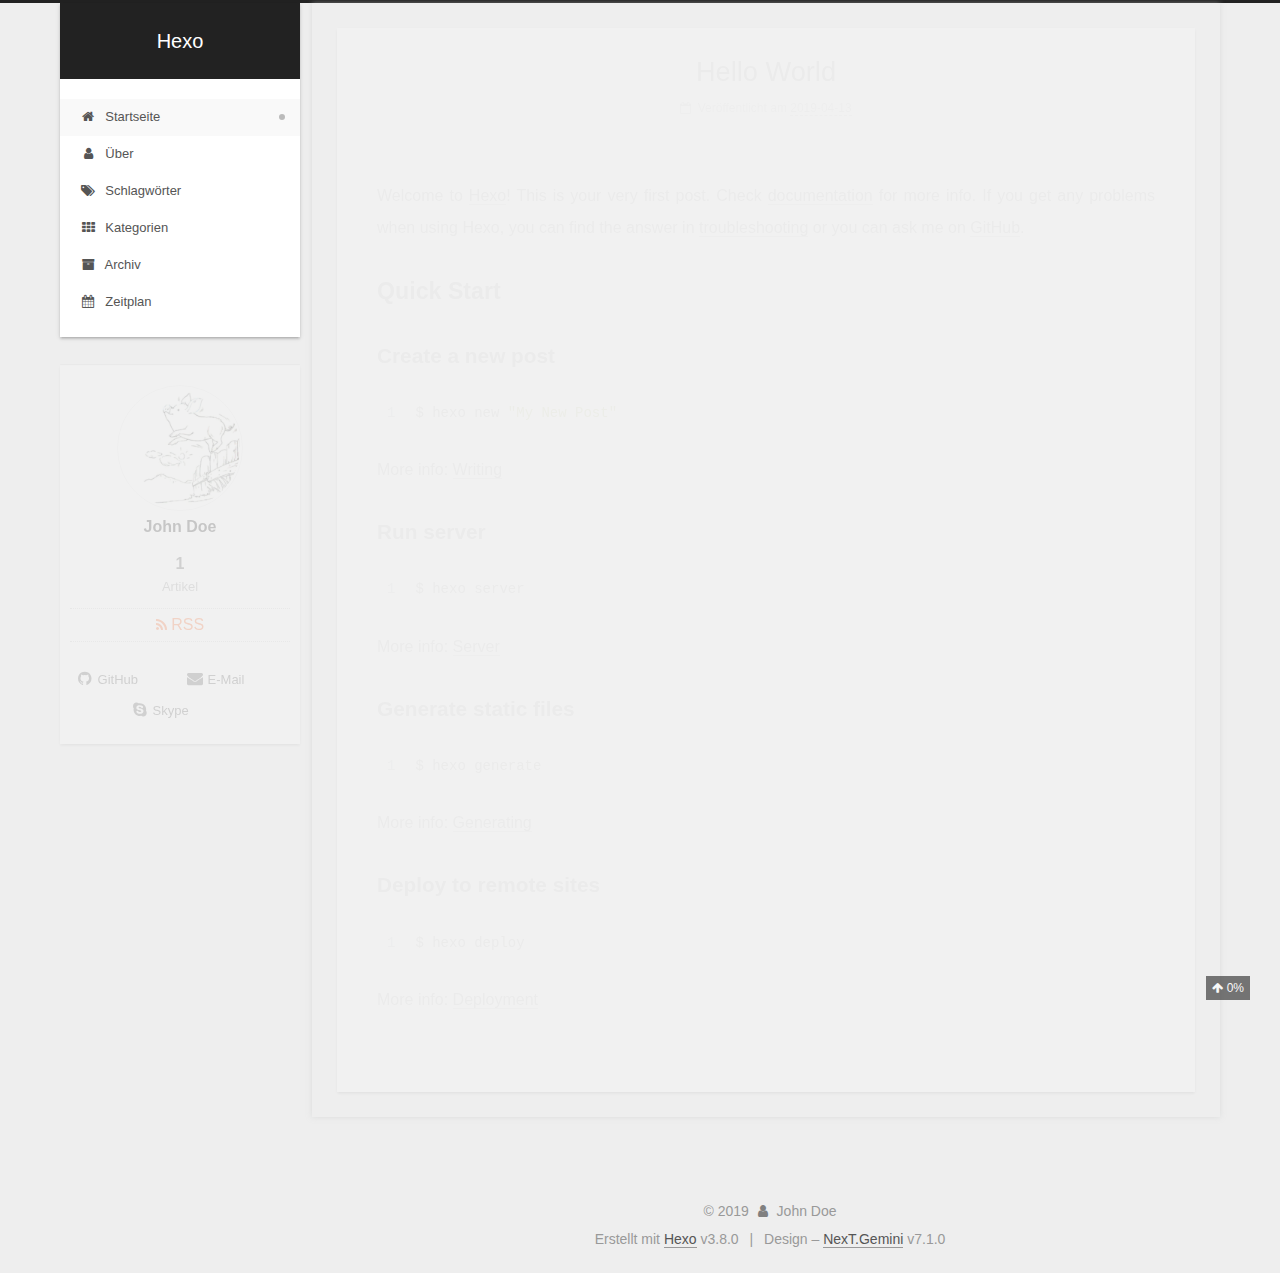
<file: index.html>
<!DOCTYPE html>












  


<html class="theme-next gemini use-motion" lang>
<head><meta name="generator" content="Hexo 3.8.0">
  <meta charset="UTF-8">
<meta http-equiv="X-UA-Compatible" content="IE=edge">
<meta name="viewport" content="width=device-width, initial-scale=1, maximum-scale=2">
<meta name="theme-color" content="#222">
























<link rel="stylesheet" href="/lib/font-awesome/css/font-awesome.min.css?v=4.6.2">

<link rel="stylesheet" href="/css/main.css?v=7.1.0">


  <link rel="apple-touch-icon" sizes="180x180" href="/images/apple-touch-icon-next.png?v=7.1.0">


  <link rel="icon" type="image/png" sizes="32x32" href="/images/favicon-32x32-next.png?v=7.1.0">


  <link rel="icon" type="image/png" sizes="16x16" href="/images/favicon-16x16-next.png?v=7.1.0">


  <link rel="mask-icon" href="/images/logo.svg?v=7.1.0" color="#222">







<script id="hexo.configurations">
  var NexT = window.NexT || {};
  var CONFIG = {
    root: '/',
    scheme: 'Gemini',
    version: '7.1.0',
    sidebar: {"position":"left","display":"post","offset":12,"onmobile":false,"dimmer":false},
    back2top: true,
    back2top_sidebar: false,
    fancybox: false,
    fastclick: false,
    lazyload: false,
    tabs: true,
    motion: {"enable":true,"async":false,"transition":{"post_block":"fadeIn","post_header":"slideDownIn","post_body":"slideDownIn","coll_header":"slideLeftIn","sidebar":"slideUpIn"}},
    algolia: {
      applicationID: '',
      apiKey: '',
      indexName: '',
      hits: {"per_page":10},
      labels: {"input_placeholder":"Search for Posts","hits_empty":"We didn't find any results for the search: ${query}","hits_stats":"${hits} results found in ${time} ms"}
    }
  };
</script>


  




  <meta property="og:type" content="website">
<meta property="og:title" content="Hexo">
<meta property="og:url" content="http://yoursite.com/index.html">
<meta property="og:site_name" content="Hexo">
<meta property="og:locale" content="default">
<meta name="twitter:card" content="summary">
<meta name="twitter:title" content="Hexo">



  <link rel="alternate" href="/atom.xml" title="Hexo" type="application/atom+xml">



  
  
  <link rel="canonical" href="http://yoursite.com/">



<script id="page.configurations">
  CONFIG.page = {
    sidebar: "",
  };
</script>

  <title>Hexo</title>
  












  <noscript>
  <style>
  .use-motion .motion-element,
  .use-motion .brand,
  .use-motion .menu-item,
  .sidebar-inner,
  .use-motion .post-block,
  .use-motion .pagination,
  .use-motion .comments,
  .use-motion .post-header,
  .use-motion .post-body,
  .use-motion .collection-title { opacity: initial; }

  .use-motion .logo,
  .use-motion .site-title,
  .use-motion .site-subtitle {
    opacity: initial;
    top: initial;
  }

  .use-motion .logo-line-before i { left: initial; }
  .use-motion .logo-line-after i { right: initial; }
  </style>
</noscript>

</head>

<body itemscope itemtype="http://schema.org/WebPage" lang="default">

  
  
    
  

  <div class="container sidebar-position-left 
  page-home">
    <div class="headband"></div>

    <header id="header" class="header" itemscope itemtype="http://schema.org/WPHeader">
      <div class="header-inner"><div class="site-brand-wrapper">
  <div class="site-meta">
    

    <div class="custom-logo-site-title">
      <a href="/" class="brand" rel="start">
        <span class="logo-line-before"><i></i></span>
        <span class="site-title">Hexo</span>
        <span class="logo-line-after"><i></i></span>
      </a>
    </div>
    
    
  </div>

  <div class="site-nav-toggle">
    <button aria-label="Navigationsleiste an/ausschalten">
      <span class="btn-bar"></span>
      <span class="btn-bar"></span>
      <span class="btn-bar"></span>
    </button>
  </div>
</div>



<nav class="site-nav">
  
    <ul id="menu" class="menu">
      
        
        
        
          
          <li class="menu-item menu-item-home menu-item-active">

    
    
    
      
    

    

    <a href="/" rel="section"><i class="menu-item-icon fa fa-fw fa-home"></i> <br>Startseite</a>

  </li>
        
        
        
          
          <li class="menu-item menu-item-about">

    
    
    
      
    

    

    <a href="/about/" rel="section"><i class="menu-item-icon fa fa-fw fa-user"></i> <br>Über</a>

  </li>
        
        
        
          
          <li class="menu-item menu-item-tags">

    
    
    
      
    

    

    <a href="/tags/" rel="section"><i class="menu-item-icon fa fa-fw fa-tags"></i> <br>Schlagwörter</a>

  </li>
        
        
        
          
          <li class="menu-item menu-item-categories">

    
    
    
      
    

    

    <a href="/categories/" rel="section"><i class="menu-item-icon fa fa-fw fa-th"></i> <br>Kategorien</a>

  </li>
        
        
        
          
          <li class="menu-item menu-item-archives">

    
    
    
      
    

    

    <a href="/archives/" rel="section"><i class="menu-item-icon fa fa-fw fa-archive"></i> <br>Archiv</a>

  </li>
        
        
        
          
          <li class="menu-item menu-item-schedule">

    
    
    
      
    

    

    <a href="/schedule/" rel="section"><i class="menu-item-icon fa fa-fw fa-calendar"></i> <br>Zeitplan</a>

  </li>

      
      
    </ul>
  

  

  
</nav>



  



</div>
    </header>

    


    <main id="main" class="main">
      <div class="main-inner">
        <div class="content-wrap">
          
            

          
          <div id="content" class="content">
            
  <section id="posts" class="posts-expand">
    
      

  

  
  
  

  

  <article class="post post-type-normal" itemscope itemtype="http://schema.org/Article">
  
  
  
  <div class="post-block">
    <link itemprop="mainEntityOfPage" href="http://yoursite.com/2019/04/13/hello-world/">

    <span hidden itemprop="author" itemscope itemtype="http://schema.org/Person">
      <meta itemprop="name" content="John Doe">
      <meta itemprop="description" content>
      <meta itemprop="image" content="/images/avatar01.gif">
    </span>

    <span hidden itemprop="publisher" itemscope itemtype="http://schema.org/Organization">
      <meta itemprop="name" content="Hexo">
    </span>

    
      <header class="post-header">

        
        
          <h1 class="post-title" itemprop="name headline">
                
                
                <a href="/2019/04/13/hello-world/" class="post-title-link" itemprop="url">Hello World</a>
              
            
          </h1>
        

        <div class="post-meta">
          <span class="post-time">

            
            
            

            
              <span class="post-meta-item-icon">
                <i class="fa fa-calendar-o"></i>
              </span>
              
                <span class="post-meta-item-text">Veröffentlicht am</span>
              

              
                
              

              <time title="Erstellt: 2019-04-13 23:37:04" itemprop="dateCreated datePublished" datetime="2019-04-13T23:37:04+08:00">2019-04-13</time>
            

            
          </span>

          

          
            
            
          

          
          

          

          

          

        </div>
      </header>
    

    
    
    
    <div class="post-body" itemprop="articleBody">

      
      

      
        
          
            <p>Welcome to <a href="https://hexo.io/" target="_blank" rel="noopener">Hexo</a>! This is your very first post. Check <a href="https://hexo.io/docs/" target="_blank" rel="noopener">documentation</a> for more info. If you get any problems when using Hexo, you can find the answer in <a href="https://hexo.io/docs/troubleshooting.html" target="_blank" rel="noopener">troubleshooting</a> or you can ask me on <a href="https://github.com/hexojs/hexo/issues" target="_blank" rel="noopener">GitHub</a>.</p>
<h2 id="Quick-Start"><a href="#Quick-Start" class="headerlink" title="Quick Start"></a>Quick Start</h2><h3 id="Create-a-new-post"><a href="#Create-a-new-post" class="headerlink" title="Create a new post"></a>Create a new post</h3><figure class="highlight bash"><table><tr><td class="gutter"><pre><span class="line">1</span><br></pre></td><td class="code"><pre><span class="line">$ hexo new <span class="string">"My New Post"</span></span><br></pre></td></tr></table></figure>
<p>More info: <a href="https://hexo.io/docs/writing.html" target="_blank" rel="noopener">Writing</a></p>
<h3 id="Run-server"><a href="#Run-server" class="headerlink" title="Run server"></a>Run server</h3><figure class="highlight bash"><table><tr><td class="gutter"><pre><span class="line">1</span><br></pre></td><td class="code"><pre><span class="line">$ hexo server</span><br></pre></td></tr></table></figure>
<p>More info: <a href="https://hexo.io/docs/server.html" target="_blank" rel="noopener">Server</a></p>
<h3 id="Generate-static-files"><a href="#Generate-static-files" class="headerlink" title="Generate static files"></a>Generate static files</h3><figure class="highlight bash"><table><tr><td class="gutter"><pre><span class="line">1</span><br></pre></td><td class="code"><pre><span class="line">$ hexo generate</span><br></pre></td></tr></table></figure>
<p>More info: <a href="https://hexo.io/docs/generating.html" target="_blank" rel="noopener">Generating</a></p>
<h3 id="Deploy-to-remote-sites"><a href="#Deploy-to-remote-sites" class="headerlink" title="Deploy to remote sites"></a>Deploy to remote sites</h3><figure class="highlight bash"><table><tr><td class="gutter"><pre><span class="line">1</span><br></pre></td><td class="code"><pre><span class="line">$ hexo deploy</span><br></pre></td></tr></table></figure>
<p>More info: <a href="https://hexo.io/docs/deployment.html" target="_blank" rel="noopener">Deployment</a></p>

          
        
      
    </div>

    

    
    
    

    

    
      
    
    

    

    <footer class="post-footer">
      

      

      

      
      
        <div class="post-eof"></div>
      
    </footer>
  </div>
  
  
  
  </article>


    
  </section>

  


          </div>
          

        </div>
        
          
  
  <div class="sidebar-toggle">
    <div class="sidebar-toggle-line-wrap">
      <span class="sidebar-toggle-line sidebar-toggle-line-first"></span>
      <span class="sidebar-toggle-line sidebar-toggle-line-middle"></span>
      <span class="sidebar-toggle-line sidebar-toggle-line-last"></span>
    </div>
  </div>

  <aside id="sidebar" class="sidebar">
    <div class="sidebar-inner">

      

      

      <div class="site-overview-wrap sidebar-panel sidebar-panel-active">
        <div class="site-overview">
          <div class="site-author motion-element" itemprop="author" itemscope itemtype="http://schema.org/Person">
            
              <img class="site-author-image" itemprop="image" src="/images/avatar01.gif" alt="John Doe">
            
              <p class="site-author-name" itemprop="name">John Doe</p>
              <div class="site-description motion-element" itemprop="description"></div>
          </div>

          
            <nav class="site-state motion-element">
              
                <div class="site-state-item site-state-posts">
                
                  <a href="/archives/">
                
                    <span class="site-state-item-count">1</span>
                    <span class="site-state-item-name">Artikel</span>
                  </a>
                </div>
              

              

              
            </nav>
          

          
            <div class="feed-link motion-element">
              <a href="/atom.xml" rel="alternate">
                <i class="fa fa-rss"></i>
                RSS
              </a>
            </div>
          

          

          
            <div class="links-of-author motion-element">
              
                <span class="links-of-author-item">
                  
                  
                    
                  
                  
                    
                  
                  <a href="https://github.com/yourname" title="GitHub &rarr; https://github.com/yourname" rel="noopener" target="_blank"><i class="fa fa-fw fa-github"></i>GitHub</a>
                </span>
              
                <span class="links-of-author-item">
                  
                  
                    
                  
                  
                    
                  
                  <a href="mailto:yourname@gmail.com" title="E-Mail &rarr; mailto:yourname@gmail.com" rel="noopener" target="_blank"><i class="fa fa-fw fa-envelope"></i>E-Mail</a>
                </span>
              
                <span class="links-of-author-item">
                  
                  
                    
                  
                  
                    
                  
                  <a href="skype:yourname?call|chat" title="Skype &rarr; skype:yourname?call|chat" rel="noopener" target="_blank"><i class="fa fa-fw fa-skype"></i>Skype</a>
                </span>
              
            </div>
          

          

          
          

          
            
          
          

        </div>
      </div>

      

      

    </div>
  </aside>
  


        
      </div>
    </main>

    <footer id="footer" class="footer">
      <div class="footer-inner">
        <div class="copyright">&copy; <span itemprop="copyrightYear">2019</span>
  <span class="with-love" id="animate">
    <i class="fa fa-user"></i>
  </span>
  <span class="author" itemprop="copyrightHolder">John Doe</span>

  

  
</div>


  <div class="powered-by">Erstellt mit  <a href="https://hexo.io" class="theme-link" rel="noopener" target="_blank">Hexo</a> v3.8.0</div>



  <span class="post-meta-divider">|</span>



  <div class="theme-info">Design – <a href="https://theme-next.org" class="theme-link" rel="noopener" target="_blank">NexT.Gemini</a> v7.1.0</div>




        








        
      </div>
    </footer>

    
      <div class="back-to-top">
        <i class="fa fa-arrow-up"></i>
        
          <span id="scrollpercent"><span>0</span>%</span>
        
      </div>
    

    

    

    
  </div>

  

<script>
  if (Object.prototype.toString.call(window.Promise) !== '[object Function]') {
    window.Promise = null;
  }
</script>


























  
  <script src="/lib/jquery/index.js?v=2.1.3"></script>

  
  <script src="/lib/velocity/velocity.min.js?v=1.2.1"></script>

  
  <script src="/lib/velocity/velocity.ui.min.js?v=1.2.1"></script>


  


  <script src="/js/utils.js?v=7.1.0"></script>

  <script src="/js/motion.js?v=7.1.0"></script>



  
  


  <script src="/js/affix.js?v=7.1.0"></script>

  <script src="/js/schemes/pisces.js?v=7.1.0"></script>




  

  


  <script src="/js/next-boot.js?v=7.1.0"></script>


  

  

  

  



  




  

  

  

  

  

  

  

  

  

  

  

  

  

  

</body>
</html>
</file>
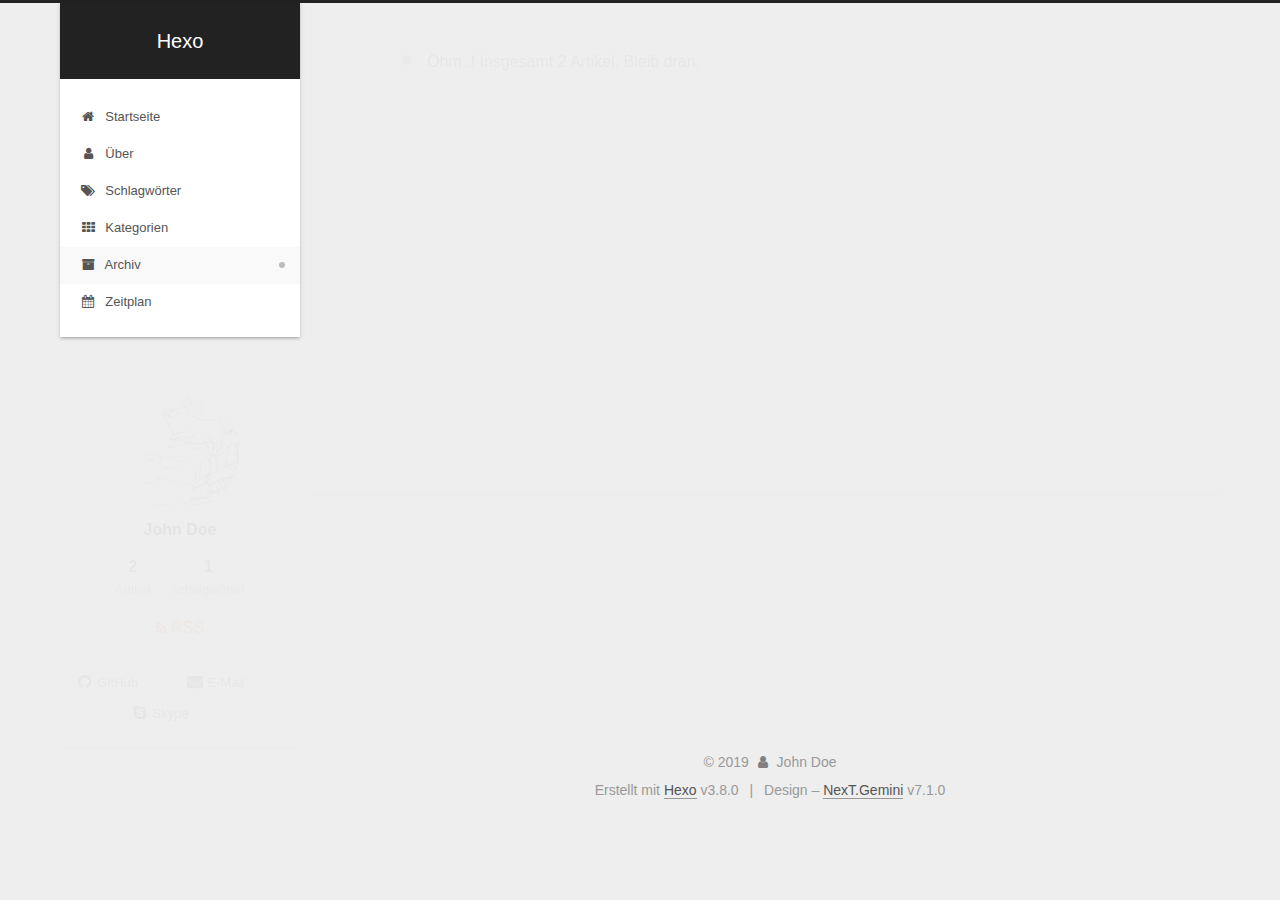
<file: archives/index.html>
<!DOCTYPE html>












  


<html class="theme-next gemini use-motion" lang>
<head><meta name="generator" content="Hexo 3.8.0">
  <meta charset="UTF-8">
<meta http-equiv="X-UA-Compatible" content="IE=edge">
<meta name="viewport" content="width=device-width, initial-scale=1, maximum-scale=2">
<meta name="theme-color" content="#222">
























<link rel="stylesheet" href="/lib/font-awesome/css/font-awesome.min.css?v=4.6.2">

<link rel="stylesheet" href="/css/main.css?v=7.1.0">


  <link rel="apple-touch-icon" sizes="180x180" href="/images/apple-touch-icon-next.png?v=7.1.0">


  <link rel="icon" type="image/png" sizes="32x32" href="/images/favicon-32x32-next.png?v=7.1.0">


  <link rel="icon" type="image/png" sizes="16x16" href="/images/favicon-16x16-next.png?v=7.1.0">


  <link rel="mask-icon" href="/images/logo.svg?v=7.1.0" color="#222">







<script id="hexo.configurations">
  var NexT = window.NexT || {};
  var CONFIG = {
    root: '/',
    scheme: 'Gemini',
    version: '7.1.0',
    sidebar: {"position":"left","display":"post","offset":12,"onmobile":false,"dimmer":false},
    back2top: true,
    back2top_sidebar: false,
    fancybox: false,
    fastclick: false,
    lazyload: false,
    tabs: true,
    motion: {"enable":true,"async":false,"transition":{"post_block":"fadeIn","post_header":"slideDownIn","post_body":"slideDownIn","coll_header":"slideLeftIn","sidebar":"slideUpIn"}},
    algolia: {
      applicationID: '',
      apiKey: '',
      indexName: '',
      hits: {"per_page":10},
      labels: {"input_placeholder":"Search for Posts","hits_empty":"We didn't find any results for the search: ${query}","hits_stats":"${hits} results found in ${time} ms"}
    }
  };
</script>


  




  <meta property="og:type" content="website">
<meta property="og:title" content="Hexo">
<meta property="og:url" content="http://yoursite.com/archives/index.html">
<meta property="og:site_name" content="Hexo">
<meta property="og:locale" content="default">
<meta name="twitter:card" content="summary">
<meta name="twitter:title" content="Hexo">



  <link rel="alternate" href="/atom.xml" title="Hexo" type="application/atom+xml">



  
  
  <link rel="canonical" href="http://yoursite.com/archives/">



<script id="page.configurations">
  CONFIG.page = {
    sidebar: "",
  };
</script>

  <title>Archiv | Hexo</title>
  












  <noscript>
  <style>
  .use-motion .motion-element,
  .use-motion .brand,
  .use-motion .menu-item,
  .sidebar-inner,
  .use-motion .post-block,
  .use-motion .pagination,
  .use-motion .comments,
  .use-motion .post-header,
  .use-motion .post-body,
  .use-motion .collection-title { opacity: initial; }

  .use-motion .logo,
  .use-motion .site-title,
  .use-motion .site-subtitle {
    opacity: initial;
    top: initial;
  }

  .use-motion .logo-line-before i { left: initial; }
  .use-motion .logo-line-after i { right: initial; }
  </style>
</noscript>

</head>

<body itemscope itemtype="http://schema.org/WebPage" lang="default">

  
  
    
  

  <div class="container sidebar-position-left page-archive">
    <div class="headband"></div>

    <header id="header" class="header" itemscope itemtype="http://schema.org/WPHeader">
      <div class="header-inner"><div class="site-brand-wrapper">
  <div class="site-meta">
    

    <div class="custom-logo-site-title">
      <a href="/" class="brand" rel="start">
        <span class="logo-line-before"><i></i></span>
        <span class="site-title">Hexo</span>
        <span class="logo-line-after"><i></i></span>
      </a>
    </div>
    
    
  </div>

  <div class="site-nav-toggle">
    <button aria-label="Navigationsleiste an/ausschalten">
      <span class="btn-bar"></span>
      <span class="btn-bar"></span>
      <span class="btn-bar"></span>
    </button>
  </div>
</div>



<nav class="site-nav">
  
    <ul id="menu" class="menu">
      
        
        
        
          
          <li class="menu-item menu-item-home">

    
    
    
      
    

    

    <a href="/" rel="section"><i class="menu-item-icon fa fa-fw fa-home"></i> <br>Startseite</a>

  </li>
        
        
        
          
          <li class="menu-item menu-item-about">

    
    
    
      
    

    

    <a href="/about/" rel="section"><i class="menu-item-icon fa fa-fw fa-user"></i> <br>Über</a>

  </li>
        
        
        
          
          <li class="menu-item menu-item-tags">

    
    
    
      
    

    

    <a href="/tags/" rel="section"><i class="menu-item-icon fa fa-fw fa-tags"></i> <br>Schlagwörter</a>

  </li>
        
        
        
          
          <li class="menu-item menu-item-categories">

    
    
    
      
    

    

    <a href="/categories/" rel="section"><i class="menu-item-icon fa fa-fw fa-th"></i> <br>Kategorien</a>

  </li>
        
        
        
          
          <li class="menu-item menu-item-archives menu-item-active">

    
    
    
      
    

    

    <a href="/archives/" rel="section"><i class="menu-item-icon fa fa-fw fa-archive"></i> <br>Archiv</a>

  </li>
        
        
        
          
          <li class="menu-item menu-item-schedule">

    
    
    
      
    

    

    <a href="/schedule/" rel="section"><i class="menu-item-icon fa fa-fw fa-calendar"></i> <br>Zeitplan</a>

  </li>

      
      
    </ul>
  

  

  
</nav>



  



</div>
    </header>

    


    <main id="main" class="main">
      <div class="main-inner">
        <div class="content-wrap">
          
            

    
    
      
      
    
      
      
    
      
      
    
      
      
    
      
      
    
      
      
    
    

  


          
          <div id="content" class="content">
            

  
  
  
  <div class="post-block archive">
    <div id="posts" class="posts-collapse">
      <span class="archive-move-on"></span>

      
      <span class="archive-page-counter">
        
        
        
          
        
        Öhm..! Insgesamt 2 Artikel. Bleib dran.
      </span>
      

      

        
        
        

        
          
          <div class="collection-title">
            <h1 class="archive-year" id="archive-year-2019">2019</h1>
          </div>
        
        

        

  <article class="post post-type-normal" itemscope itemtype="http://schema.org/Article">
    <header class="post-header">

      <h2 class="post-title">
        
          <a class="post-title-link" href="/2019/06/02/test01/" itemprop="url">
            
              <span itemprop="name">test01</span>
            
          </a>
        
      </h2>

      <div class="post-meta">
        <time class="post-time" itemprop="dateCreated" datetime="2019-06-02T17:47:17+08:00" content="2019-06-02">
          06-02
        </time>
      </div>

    </header>
  </article>



      

        
        
        

        
        

        

  <article class="post post-type-normal" itemscope itemtype="http://schema.org/Article">
    <header class="post-header">

      <h2 class="post-title">
        
          <a class="post-title-link" href="/2019/04/13/hello-world/" itemprop="url">
            
              <span itemprop="name">Hello World</span>
            
          </a>
        
      </h2>

      <div class="post-meta">
        <time class="post-time" itemprop="dateCreated" datetime="2019-04-13T23:37:04+08:00" content="2019-04-13">
          04-13
        </time>
      </div>

    </header>
  </article>



      

    </div>
  </div>
  
  
  

  



          </div>
          

        </div>
        
          
  
  <div class="sidebar-toggle">
    <div class="sidebar-toggle-line-wrap">
      <span class="sidebar-toggle-line sidebar-toggle-line-first"></span>
      <span class="sidebar-toggle-line sidebar-toggle-line-middle"></span>
      <span class="sidebar-toggle-line sidebar-toggle-line-last"></span>
    </div>
  </div>

  <aside id="sidebar" class="sidebar">
    <div class="sidebar-inner">

      

      

      <div class="site-overview-wrap sidebar-panel sidebar-panel-active">
        <div class="site-overview">
          <div class="site-author motion-element" itemprop="author" itemscope itemtype="http://schema.org/Person">
            
              <img class="site-author-image" itemprop="image" src="/images/avatar01.gif" alt="John Doe">
            
              <p class="site-author-name" itemprop="name">John Doe</p>
              <div class="site-description motion-element" itemprop="description"></div>
          </div>

          
            <nav class="site-state motion-element">
              
                <div class="site-state-item site-state-posts">
                
                  <a href="/archives/">
                
                    <span class="site-state-item-count">2</span>
                    <span class="site-state-item-name">Artikel</span>
                  </a>
                </div>
              

              

              
                
                
                <div class="site-state-item site-state-tags">
                  
                    
                    
                      
                    
                    <span class="site-state-item-count">1</span>
                    <span class="site-state-item-name">schlagwörter</span>
                  
                </div>
              
            </nav>
          

          
            <div class="feed-link motion-element">
              <a href="/atom.xml" rel="alternate">
                <i class="fa fa-rss"></i>
                RSS
              </a>
            </div>
          

          

          
            <div class="links-of-author motion-element">
              
                <span class="links-of-author-item">
                  
                  
                    
                  
                  
                    
                  
                  <a href="https://github.com/yourname" title="GitHub &rarr; https://github.com/yourname" rel="noopener" target="_blank"><i class="fa fa-fw fa-github"></i>GitHub</a>
                </span>
              
                <span class="links-of-author-item">
                  
                  
                    
                  
                  
                    
                  
                  <a href="mailto:yourname@gmail.com" title="E-Mail &rarr; mailto:yourname@gmail.com" rel="noopener" target="_blank"><i class="fa fa-fw fa-envelope"></i>E-Mail</a>
                </span>
              
                <span class="links-of-author-item">
                  
                  
                    
                  
                  
                    
                  
                  <a href="skype:yourname?call|chat" title="Skype &rarr; skype:yourname?call|chat" rel="noopener" target="_blank"><i class="fa fa-fw fa-skype"></i>Skype</a>
                </span>
              
            </div>
          

          

          
          

          
            
          
          

        </div>
      </div>

      

      

    </div>
  </aside>
  


        
      </div>
    </main>

    <footer id="footer" class="footer">
      <div class="footer-inner">
        <div class="copyright">&copy; <span itemprop="copyrightYear">2019</span>
  <span class="with-love" id="animate">
    <i class="fa fa-user"></i>
  </span>
  <span class="author" itemprop="copyrightHolder">John Doe</span>

  

  
</div>


  <div class="powered-by">Erstellt mit  <a href="https://hexo.io" class="theme-link" rel="noopener" target="_blank">Hexo</a> v3.8.0</div>



  <span class="post-meta-divider">|</span>



  <div class="theme-info">Design – <a href="https://theme-next.org" class="theme-link" rel="noopener" target="_blank">NexT.Gemini</a> v7.1.0</div>




        








        
      </div>
    </footer>

    
      <div class="back-to-top">
        <i class="fa fa-arrow-up"></i>
        
          <span id="scrollpercent"><span>0</span>%</span>
        
      </div>
    

    

    

    
  </div>

  

<script>
  if (Object.prototype.toString.call(window.Promise) !== '[object Function]') {
    window.Promise = null;
  }
</script>


























  
  <script src="/lib/jquery/index.js?v=2.1.3"></script>

  
  <script src="/lib/velocity/velocity.min.js?v=1.2.1"></script>

  
  <script src="/lib/velocity/velocity.ui.min.js?v=1.2.1"></script>


  


  <script src="/js/utils.js?v=7.1.0"></script>

  <script src="/js/motion.js?v=7.1.0"></script>



  
  


  <script src="/js/affix.js?v=7.1.0"></script>

  <script src="/js/schemes/pisces.js?v=7.1.0"></script>




  

  


  <script src="/js/next-boot.js?v=7.1.0"></script>


  

  

  

  



  




  

  

  

  

  

  

  

  

  

  

  

  

  

  

</body>
</html>
</file>
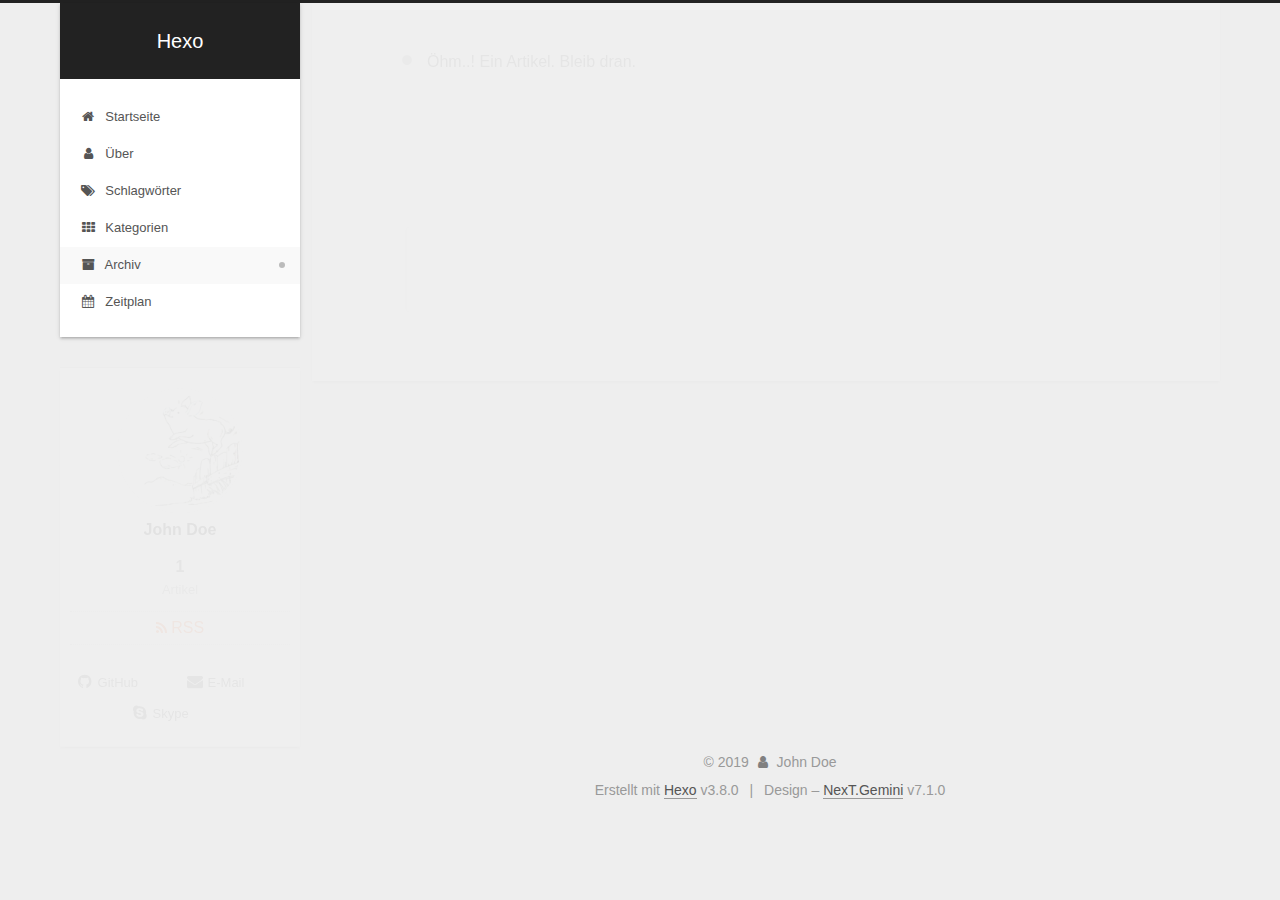
<file: archives/2019/index.html>
<!DOCTYPE html>












  


<html class="theme-next gemini use-motion" lang>
<head><meta name="generator" content="Hexo 3.8.0">
  <meta charset="UTF-8">
<meta http-equiv="X-UA-Compatible" content="IE=edge">
<meta name="viewport" content="width=device-width, initial-scale=1, maximum-scale=2">
<meta name="theme-color" content="#222">
























<link rel="stylesheet" href="/lib/font-awesome/css/font-awesome.min.css?v=4.6.2">

<link rel="stylesheet" href="/css/main.css?v=7.1.0">


  <link rel="apple-touch-icon" sizes="180x180" href="/images/apple-touch-icon-next.png?v=7.1.0">


  <link rel="icon" type="image/png" sizes="32x32" href="/images/favicon-32x32-next.png?v=7.1.0">


  <link rel="icon" type="image/png" sizes="16x16" href="/images/favicon-16x16-next.png?v=7.1.0">


  <link rel="mask-icon" href="/images/logo.svg?v=7.1.0" color="#222">







<script id="hexo.configurations">
  var NexT = window.NexT || {};
  var CONFIG = {
    root: '/',
    scheme: 'Gemini',
    version: '7.1.0',
    sidebar: {"position":"left","display":"post","offset":12,"onmobile":false,"dimmer":false},
    back2top: true,
    back2top_sidebar: false,
    fancybox: false,
    fastclick: false,
    lazyload: false,
    tabs: true,
    motion: {"enable":true,"async":false,"transition":{"post_block":"fadeIn","post_header":"slideDownIn","post_body":"slideDownIn","coll_header":"slideLeftIn","sidebar":"slideUpIn"}},
    algolia: {
      applicationID: '',
      apiKey: '',
      indexName: '',
      hits: {"per_page":10},
      labels: {"input_placeholder":"Search for Posts","hits_empty":"We didn't find any results for the search: ${query}","hits_stats":"${hits} results found in ${time} ms"}
    }
  };
</script>


  




  <meta property="og:type" content="website">
<meta property="og:title" content="Hexo">
<meta property="og:url" content="http://yoursite.com/archives/2019/index.html">
<meta property="og:site_name" content="Hexo">
<meta property="og:locale" content="default">
<meta name="twitter:card" content="summary">
<meta name="twitter:title" content="Hexo">



  <link rel="alternate" href="/atom.xml" title="Hexo" type="application/atom+xml">



  
  
  <link rel="canonical" href="http://yoursite.com/archives/2019/">



<script id="page.configurations">
  CONFIG.page = {
    sidebar: "",
  };
</script>

  <title>Archiv | Hexo</title>
  












  <noscript>
  <style>
  .use-motion .motion-element,
  .use-motion .brand,
  .use-motion .menu-item,
  .sidebar-inner,
  .use-motion .post-block,
  .use-motion .pagination,
  .use-motion .comments,
  .use-motion .post-header,
  .use-motion .post-body,
  .use-motion .collection-title { opacity: initial; }

  .use-motion .logo,
  .use-motion .site-title,
  .use-motion .site-subtitle {
    opacity: initial;
    top: initial;
  }

  .use-motion .logo-line-before i { left: initial; }
  .use-motion .logo-line-after i { right: initial; }
  </style>
</noscript>

</head>

<body itemscope itemtype="http://schema.org/WebPage" lang="default">

  
  
    
  

  <div class="container sidebar-position-left page-archive">
    <div class="headband"></div>

    <header id="header" class="header" itemscope itemtype="http://schema.org/WPHeader">
      <div class="header-inner"><div class="site-brand-wrapper">
  <div class="site-meta">
    

    <div class="custom-logo-site-title">
      <a href="/" class="brand" rel="start">
        <span class="logo-line-before"><i></i></span>
        <span class="site-title">Hexo</span>
        <span class="logo-line-after"><i></i></span>
      </a>
    </div>
    
    
  </div>

  <div class="site-nav-toggle">
    <button aria-label="Navigationsleiste an/ausschalten">
      <span class="btn-bar"></span>
      <span class="btn-bar"></span>
      <span class="btn-bar"></span>
    </button>
  </div>
</div>



<nav class="site-nav">
  
    <ul id="menu" class="menu">
      
        
        
        
          
          <li class="menu-item menu-item-home">

    
    
    
      
    

    

    <a href="/" rel="section"><i class="menu-item-icon fa fa-fw fa-home"></i> <br>Startseite</a>

  </li>
        
        
        
          
          <li class="menu-item menu-item-about">

    
    
    
      
    

    

    <a href="/about/" rel="section"><i class="menu-item-icon fa fa-fw fa-user"></i> <br>Über</a>

  </li>
        
        
        
          
          <li class="menu-item menu-item-tags">

    
    
    
      
    

    

    <a href="/tags/" rel="section"><i class="menu-item-icon fa fa-fw fa-tags"></i> <br>Schlagwörter</a>

  </li>
        
        
        
          
          <li class="menu-item menu-item-categories">

    
    
    
      
    

    

    <a href="/categories/" rel="section"><i class="menu-item-icon fa fa-fw fa-th"></i> <br>Kategorien</a>

  </li>
        
        
        
          
          <li class="menu-item menu-item-archives menu-item-active">

    
    
    
      
    

    

    <a href="/archives/" rel="section"><i class="menu-item-icon fa fa-fw fa-archive"></i> <br>Archiv</a>

  </li>
        
        
        
          
          <li class="menu-item menu-item-schedule">

    
    
    
      
    

    

    <a href="/schedule/" rel="section"><i class="menu-item-icon fa fa-fw fa-calendar"></i> <br>Zeitplan</a>

  </li>

      
      
    </ul>
  

  

  
</nav>



  



</div>
    </header>

    


    <main id="main" class="main">
      <div class="main-inner">
        <div class="content-wrap">
          
            

    
    
      
      
    
      
      
    
      
      
    
      
      
    
      
      
    
      
      
    
    

  


          
          <div id="content" class="content">
            

  
  
  
  <div class="post-block archive">
    <div id="posts" class="posts-collapse">
      <span class="archive-move-on"></span>

      
      <span class="archive-page-counter">
        
        
        
          
        
        Öhm..! Ein Artikel. Bleib dran.
      </span>
      

      

        
        
        

        
          
          <div class="collection-title">
            <h1 class="archive-year" id="archive-year-2019">2019</h1>
          </div>
        
        

        

  <article class="post post-type-normal" itemscope itemtype="http://schema.org/Article">
    <header class="post-header">

      <h2 class="post-title">
        
          <a class="post-title-link" href="/2019/04/13/hello-world/" itemprop="url">
            
              <span itemprop="name">Hello World</span>
            
          </a>
        
      </h2>

      <div class="post-meta">
        <time class="post-time" itemprop="dateCreated" datetime="2019-04-13T23:37:04+08:00" content="2019-04-13">
          04-13
        </time>
      </div>

    </header>
  </article>



      

    </div>
  </div>
  
  
  

  



          </div>
          

        </div>
        
          
  
  <div class="sidebar-toggle">
    <div class="sidebar-toggle-line-wrap">
      <span class="sidebar-toggle-line sidebar-toggle-line-first"></span>
      <span class="sidebar-toggle-line sidebar-toggle-line-middle"></span>
      <span class="sidebar-toggle-line sidebar-toggle-line-last"></span>
    </div>
  </div>

  <aside id="sidebar" class="sidebar">
    <div class="sidebar-inner">

      

      

      <div class="site-overview-wrap sidebar-panel sidebar-panel-active">
        <div class="site-overview">
          <div class="site-author motion-element" itemprop="author" itemscope itemtype="http://schema.org/Person">
            
              <img class="site-author-image" itemprop="image" src="/images/avatar01.gif" alt="John Doe">
            
              <p class="site-author-name" itemprop="name">John Doe</p>
              <div class="site-description motion-element" itemprop="description"></div>
          </div>

          
            <nav class="site-state motion-element">
              
                <div class="site-state-item site-state-posts">
                
                  <a href="/archives/">
                
                    <span class="site-state-item-count">1</span>
                    <span class="site-state-item-name">Artikel</span>
                  </a>
                </div>
              

              

              
            </nav>
          

          
            <div class="feed-link motion-element">
              <a href="/atom.xml" rel="alternate">
                <i class="fa fa-rss"></i>
                RSS
              </a>
            </div>
          

          

          
            <div class="links-of-author motion-element">
              
                <span class="links-of-author-item">
                  
                  
                    
                  
                  
                    
                  
                  <a href="https://github.com/yourname" title="GitHub &rarr; https://github.com/yourname" rel="noopener" target="_blank"><i class="fa fa-fw fa-github"></i>GitHub</a>
                </span>
              
                <span class="links-of-author-item">
                  
                  
                    
                  
                  
                    
                  
                  <a href="mailto:yourname@gmail.com" title="E-Mail &rarr; mailto:yourname@gmail.com" rel="noopener" target="_blank"><i class="fa fa-fw fa-envelope"></i>E-Mail</a>
                </span>
              
                <span class="links-of-author-item">
                  
                  
                    
                  
                  
                    
                  
                  <a href="skype:yourname?call|chat" title="Skype &rarr; skype:yourname?call|chat" rel="noopener" target="_blank"><i class="fa fa-fw fa-skype"></i>Skype</a>
                </span>
              
            </div>
          

          

          
          

          
            
          
          

        </div>
      </div>

      

      

    </div>
  </aside>
  


        
      </div>
    </main>

    <footer id="footer" class="footer">
      <div class="footer-inner">
        <div class="copyright">&copy; <span itemprop="copyrightYear">2019</span>
  <span class="with-love" id="animate">
    <i class="fa fa-user"></i>
  </span>
  <span class="author" itemprop="copyrightHolder">John Doe</span>

  

  
</div>


  <div class="powered-by">Erstellt mit  <a href="https://hexo.io" class="theme-link" rel="noopener" target="_blank">Hexo</a> v3.8.0</div>



  <span class="post-meta-divider">|</span>



  <div class="theme-info">Design – <a href="https://theme-next.org" class="theme-link" rel="noopener" target="_blank">NexT.Gemini</a> v7.1.0</div>




        








        
      </div>
    </footer>

    
      <div class="back-to-top">
        <i class="fa fa-arrow-up"></i>
        
          <span id="scrollpercent"><span>0</span>%</span>
        
      </div>
    

    

    

    
  </div>

  

<script>
  if (Object.prototype.toString.call(window.Promise) !== '[object Function]') {
    window.Promise = null;
  }
</script>


























  
  <script src="/lib/jquery/index.js?v=2.1.3"></script>

  
  <script src="/lib/velocity/velocity.min.js?v=1.2.1"></script>

  
  <script src="/lib/velocity/velocity.ui.min.js?v=1.2.1"></script>


  


  <script src="/js/utils.js?v=7.1.0"></script>

  <script src="/js/motion.js?v=7.1.0"></script>



  
  


  <script src="/js/affix.js?v=7.1.0"></script>

  <script src="/js/schemes/pisces.js?v=7.1.0"></script>




  

  


  <script src="/js/next-boot.js?v=7.1.0"></script>


  

  

  

  



  




  

  

  

  

  

  

  

  

  

  

  

  

  

  

</body>
</html>
</file>
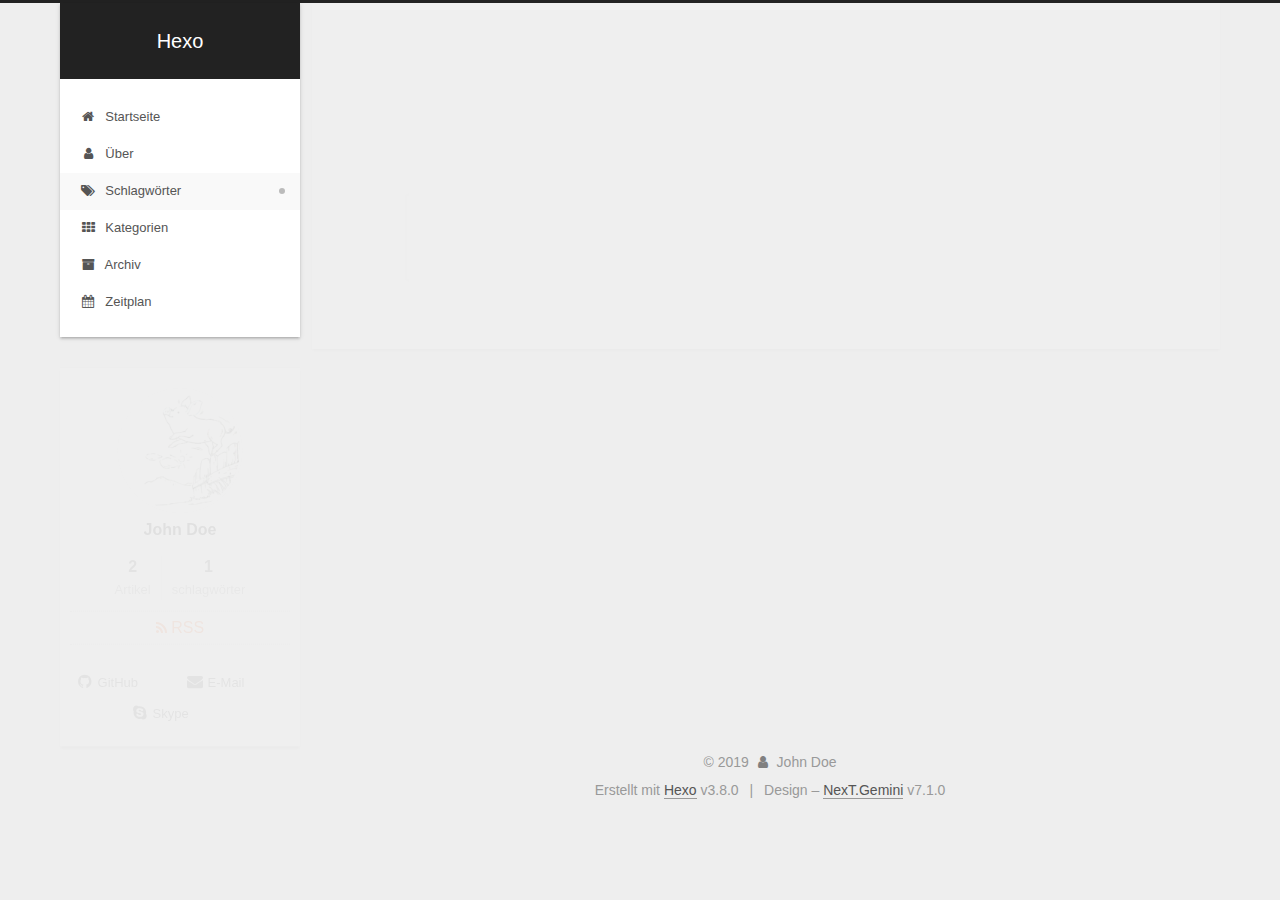
<file: tags/网络/index.html>
<!DOCTYPE html>












  


<html class="theme-next gemini use-motion" lang>
<head><meta name="generator" content="Hexo 3.8.0">
  <meta charset="UTF-8">
<meta http-equiv="X-UA-Compatible" content="IE=edge">
<meta name="viewport" content="width=device-width, initial-scale=1, maximum-scale=2">
<meta name="theme-color" content="#222">
























<link rel="stylesheet" href="/lib/font-awesome/css/font-awesome.min.css?v=4.6.2">

<link rel="stylesheet" href="/css/main.css?v=7.1.0">


  <link rel="apple-touch-icon" sizes="180x180" href="/images/apple-touch-icon-next.png?v=7.1.0">


  <link rel="icon" type="image/png" sizes="32x32" href="/images/favicon-32x32-next.png?v=7.1.0">


  <link rel="icon" type="image/png" sizes="16x16" href="/images/favicon-16x16-next.png?v=7.1.0">


  <link rel="mask-icon" href="/images/logo.svg?v=7.1.0" color="#222">







<script id="hexo.configurations">
  var NexT = window.NexT || {};
  var CONFIG = {
    root: '/',
    scheme: 'Gemini',
    version: '7.1.0',
    sidebar: {"position":"left","display":"post","offset":12,"onmobile":false,"dimmer":false},
    back2top: true,
    back2top_sidebar: false,
    fancybox: false,
    fastclick: false,
    lazyload: false,
    tabs: true,
    motion: {"enable":true,"async":false,"transition":{"post_block":"fadeIn","post_header":"slideDownIn","post_body":"slideDownIn","coll_header":"slideLeftIn","sidebar":"slideUpIn"}},
    algolia: {
      applicationID: '',
      apiKey: '',
      indexName: '',
      hits: {"per_page":10},
      labels: {"input_placeholder":"Search for Posts","hits_empty":"We didn't find any results for the search: ${query}","hits_stats":"${hits} results found in ${time} ms"}
    }
  };
</script>


  




  <meta property="og:type" content="website">
<meta property="og:title" content="Hexo">
<meta property="og:url" content="http://yoursite.com/tags/网络/index.html">
<meta property="og:site_name" content="Hexo">
<meta property="og:locale" content="default">
<meta name="twitter:card" content="summary">
<meta name="twitter:title" content="Hexo">



  <link rel="alternate" href="/atom.xml" title="Hexo" type="application/atom+xml">



  
  
  <link rel="canonical" href="http://yoursite.com/tags/网络/">



<script id="page.configurations">
  CONFIG.page = {
    sidebar: "",
  };
</script>

  <title>Schlagwort: 网络 | Hexo</title>
  












  <noscript>
  <style>
  .use-motion .motion-element,
  .use-motion .brand,
  .use-motion .menu-item,
  .sidebar-inner,
  .use-motion .post-block,
  .use-motion .pagination,
  .use-motion .comments,
  .use-motion .post-header,
  .use-motion .post-body,
  .use-motion .collection-title { opacity: initial; }

  .use-motion .logo,
  .use-motion .site-title,
  .use-motion .site-subtitle {
    opacity: initial;
    top: initial;
  }

  .use-motion .logo-line-before i { left: initial; }
  .use-motion .logo-line-after i { right: initial; }
  </style>
</noscript>

</head>

<body itemscope itemtype="http://schema.org/WebPage" lang="default">

  
  
    
  

  <div class="container sidebar-position-left ">
    <div class="headband"></div>

    <header id="header" class="header" itemscope itemtype="http://schema.org/WPHeader">
      <div class="header-inner"><div class="site-brand-wrapper">
  <div class="site-meta">
    

    <div class="custom-logo-site-title">
      <a href="/" class="brand" rel="start">
        <span class="logo-line-before"><i></i></span>
        <span class="site-title">Hexo</span>
        <span class="logo-line-after"><i></i></span>
      </a>
    </div>
    
    
  </div>

  <div class="site-nav-toggle">
    <button aria-label="Navigationsleiste an/ausschalten">
      <span class="btn-bar"></span>
      <span class="btn-bar"></span>
      <span class="btn-bar"></span>
    </button>
  </div>
</div>



<nav class="site-nav">
  
    <ul id="menu" class="menu">
      
        
        
        
          
          <li class="menu-item menu-item-home">

    
    
    
      
    

    

    <a href="/" rel="section"><i class="menu-item-icon fa fa-fw fa-home"></i> <br>Startseite</a>

  </li>
        
        
        
          
          <li class="menu-item menu-item-about">

    
    
    
      
    

    

    <a href="/about/" rel="section"><i class="menu-item-icon fa fa-fw fa-user"></i> <br>Über</a>

  </li>
        
        
        
          
          <li class="menu-item menu-item-tags menu-item-active">

    
    
    
      
    

    

    <a href="/tags/" rel="section"><i class="menu-item-icon fa fa-fw fa-tags"></i> <br>Schlagwörter</a>

  </li>
        
        
        
          
          <li class="menu-item menu-item-categories">

    
    
    
      
    

    

    <a href="/categories/" rel="section"><i class="menu-item-icon fa fa-fw fa-th"></i> <br>Kategorien</a>

  </li>
        
        
        
          
          <li class="menu-item menu-item-archives">

    
    
    
      
    

    

    <a href="/archives/" rel="section"><i class="menu-item-icon fa fa-fw fa-archive"></i> <br>Archiv</a>

  </li>
        
        
        
          
          <li class="menu-item menu-item-schedule">

    
    
    
      
    

    

    <a href="/schedule/" rel="section"><i class="menu-item-icon fa fa-fw fa-calendar"></i> <br>Zeitplan</a>

  </li>

      
      
    </ul>
  

  

  
</nav>



  



</div>
    </header>

    


    <main id="main" class="main">
      <div class="main-inner">
        <div class="content-wrap">
          
            

    
    
      
      
    
      
      
    
      
      
    
      
      
    
      
      
    
      
      
    
    

  


          
          <div id="content" class="content">
            

  
  
  
  <div class="post-block tag">

    <div id="posts" class="posts-collapse">
      <div class="collection-title">
        <h1>网络<small>Schlagwort</small>
        </h1>
      </div>

      
        

  <article class="post post-type-normal" itemscope itemtype="http://schema.org/Article">
    <header class="post-header">

      <h2 class="post-title">
        
          <a class="post-title-link" href="/2019/06/02/test01/" itemprop="url">
            
              <span itemprop="name">test01</span>
            
          </a>
        
      </h2>

      <div class="post-meta">
        <time class="post-time" itemprop="dateCreated" datetime="2019-06-02T17:47:17+08:00" content="2019-06-02">
          06-02
        </time>
      </div>

    </header>
  </article>


      
    </div>

  </div>
  
  
  

  



          </div>
          

        </div>
        
          
  
  <div class="sidebar-toggle">
    <div class="sidebar-toggle-line-wrap">
      <span class="sidebar-toggle-line sidebar-toggle-line-first"></span>
      <span class="sidebar-toggle-line sidebar-toggle-line-middle"></span>
      <span class="sidebar-toggle-line sidebar-toggle-line-last"></span>
    </div>
  </div>

  <aside id="sidebar" class="sidebar">
    <div class="sidebar-inner">

      

      

      <div class="site-overview-wrap sidebar-panel sidebar-panel-active">
        <div class="site-overview">
          <div class="site-author motion-element" itemprop="author" itemscope itemtype="http://schema.org/Person">
            
              <img class="site-author-image" itemprop="image" src="/images/avatar01.gif" alt="John Doe">
            
              <p class="site-author-name" itemprop="name">John Doe</p>
              <div class="site-description motion-element" itemprop="description"></div>
          </div>

          
            <nav class="site-state motion-element">
              
                <div class="site-state-item site-state-posts">
                
                  <a href="/archives/">
                
                    <span class="site-state-item-count">2</span>
                    <span class="site-state-item-name">Artikel</span>
                  </a>
                </div>
              

              

              
                
                
                <div class="site-state-item site-state-tags">
                  
                    
                    
                      
                    
                    <span class="site-state-item-count">1</span>
                    <span class="site-state-item-name">schlagwörter</span>
                  
                </div>
              
            </nav>
          

          
            <div class="feed-link motion-element">
              <a href="/atom.xml" rel="alternate">
                <i class="fa fa-rss"></i>
                RSS
              </a>
            </div>
          

          

          
            <div class="links-of-author motion-element">
              
                <span class="links-of-author-item">
                  
                  
                    
                  
                  
                    
                  
                  <a href="https://github.com/yourname" title="GitHub &rarr; https://github.com/yourname" rel="noopener" target="_blank"><i class="fa fa-fw fa-github"></i>GitHub</a>
                </span>
              
                <span class="links-of-author-item">
                  
                  
                    
                  
                  
                    
                  
                  <a href="mailto:yourname@gmail.com" title="E-Mail &rarr; mailto:yourname@gmail.com" rel="noopener" target="_blank"><i class="fa fa-fw fa-envelope"></i>E-Mail</a>
                </span>
              
                <span class="links-of-author-item">
                  
                  
                    
                  
                  
                    
                  
                  <a href="skype:yourname?call|chat" title="Skype &rarr; skype:yourname?call|chat" rel="noopener" target="_blank"><i class="fa fa-fw fa-skype"></i>Skype</a>
                </span>
              
            </div>
          

          

          
          

          
            
          
          

        </div>
      </div>

      

      

    </div>
  </aside>
  


        
      </div>
    </main>

    <footer id="footer" class="footer">
      <div class="footer-inner">
        <div class="copyright">&copy; <span itemprop="copyrightYear">2019</span>
  <span class="with-love" id="animate">
    <i class="fa fa-user"></i>
  </span>
  <span class="author" itemprop="copyrightHolder">John Doe</span>

  

  
</div>


  <div class="powered-by">Erstellt mit  <a href="https://hexo.io" class="theme-link" rel="noopener" target="_blank">Hexo</a> v3.8.0</div>



  <span class="post-meta-divider">|</span>



  <div class="theme-info">Design – <a href="https://theme-next.org" class="theme-link" rel="noopener" target="_blank">NexT.Gemini</a> v7.1.0</div>




        








        
      </div>
    </footer>

    
      <div class="back-to-top">
        <i class="fa fa-arrow-up"></i>
        
          <span id="scrollpercent"><span>0</span>%</span>
        
      </div>
    

    

    

    
  </div>

  

<script>
  if (Object.prototype.toString.call(window.Promise) !== '[object Function]') {
    window.Promise = null;
  }
</script>


























  
  <script src="/lib/jquery/index.js?v=2.1.3"></script>

  
  <script src="/lib/velocity/velocity.min.js?v=1.2.1"></script>

  
  <script src="/lib/velocity/velocity.ui.min.js?v=1.2.1"></script>


  


  <script src="/js/utils.js?v=7.1.0"></script>

  <script src="/js/motion.js?v=7.1.0"></script>



  
  


  <script src="/js/affix.js?v=7.1.0"></script>

  <script src="/js/schemes/pisces.js?v=7.1.0"></script>




  

  


  <script src="/js/next-boot.js?v=7.1.0"></script>


  

  

  

  



  




  

  

  

  

  

  

  

  

  

  

  

  

  

  

</body>
</html>
</file>
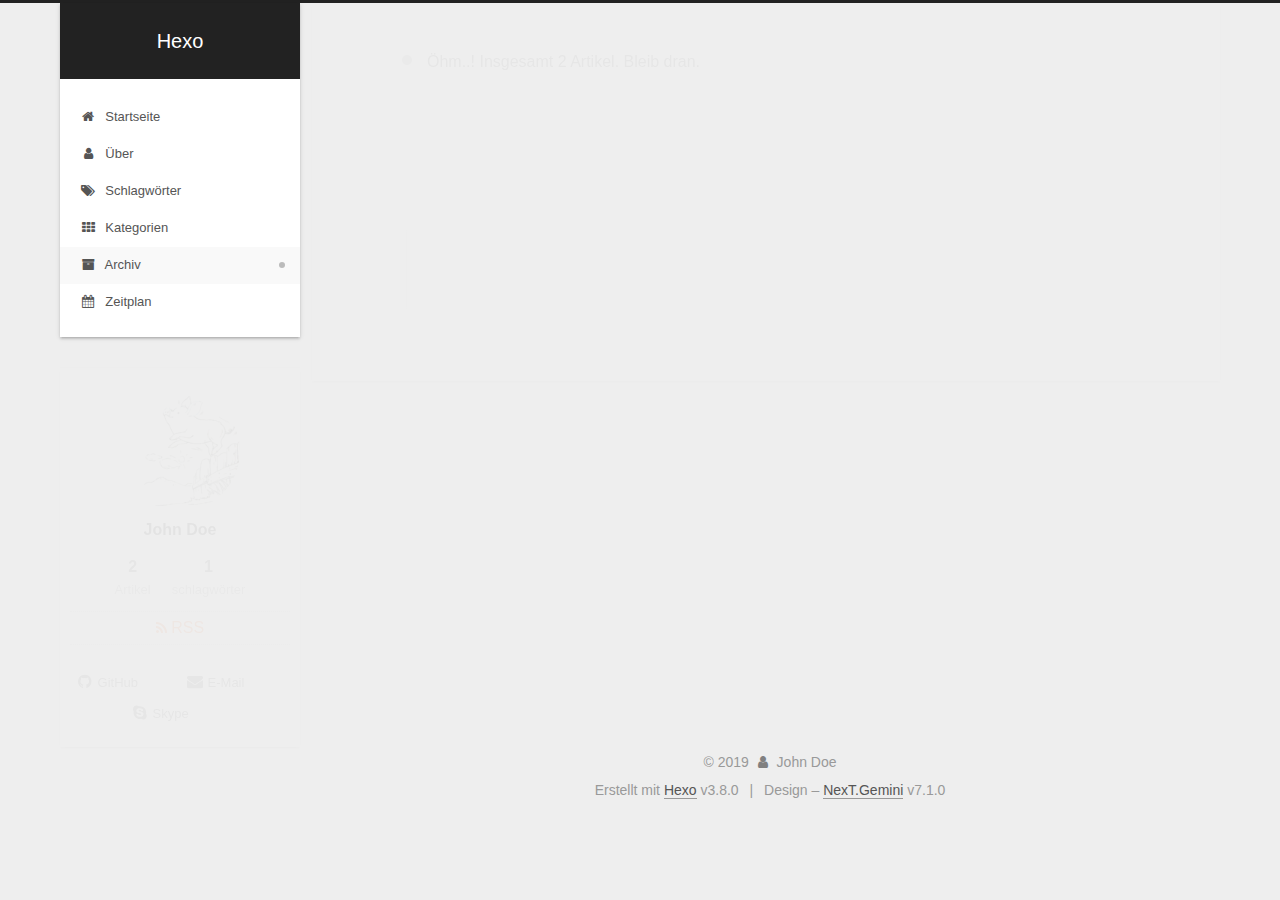
<file: archives/2019/04/index.html>
<!DOCTYPE html>












  


<html class="theme-next gemini use-motion" lang>
<head><meta name="generator" content="Hexo 3.8.0">
  <meta charset="UTF-8">
<meta http-equiv="X-UA-Compatible" content="IE=edge">
<meta name="viewport" content="width=device-width, initial-scale=1, maximum-scale=2">
<meta name="theme-color" content="#222">
























<link rel="stylesheet" href="/lib/font-awesome/css/font-awesome.min.css?v=4.6.2">

<link rel="stylesheet" href="/css/main.css?v=7.1.0">


  <link rel="apple-touch-icon" sizes="180x180" href="/images/apple-touch-icon-next.png?v=7.1.0">


  <link rel="icon" type="image/png" sizes="32x32" href="/images/favicon-32x32-next.png?v=7.1.0">


  <link rel="icon" type="image/png" sizes="16x16" href="/images/favicon-16x16-next.png?v=7.1.0">


  <link rel="mask-icon" href="/images/logo.svg?v=7.1.0" color="#222">







<script id="hexo.configurations">
  var NexT = window.NexT || {};
  var CONFIG = {
    root: '/',
    scheme: 'Gemini',
    version: '7.1.0',
    sidebar: {"position":"left","display":"post","offset":12,"onmobile":false,"dimmer":false},
    back2top: true,
    back2top_sidebar: false,
    fancybox: false,
    fastclick: false,
    lazyload: false,
    tabs: true,
    motion: {"enable":true,"async":false,"transition":{"post_block":"fadeIn","post_header":"slideDownIn","post_body":"slideDownIn","coll_header":"slideLeftIn","sidebar":"slideUpIn"}},
    algolia: {
      applicationID: '',
      apiKey: '',
      indexName: '',
      hits: {"per_page":10},
      labels: {"input_placeholder":"Search for Posts","hits_empty":"We didn't find any results for the search: ${query}","hits_stats":"${hits} results found in ${time} ms"}
    }
  };
</script>


  




  <meta property="og:type" content="website">
<meta property="og:title" content="Hexo">
<meta property="og:url" content="http://yoursite.com/archives/2019/04/index.html">
<meta property="og:site_name" content="Hexo">
<meta property="og:locale" content="default">
<meta name="twitter:card" content="summary">
<meta name="twitter:title" content="Hexo">



  <link rel="alternate" href="/atom.xml" title="Hexo" type="application/atom+xml">



  
  
  <link rel="canonical" href="http://yoursite.com/archives/2019/04/">



<script id="page.configurations">
  CONFIG.page = {
    sidebar: "",
  };
</script>

  <title>Archiv | Hexo</title>
  












  <noscript>
  <style>
  .use-motion .motion-element,
  .use-motion .brand,
  .use-motion .menu-item,
  .sidebar-inner,
  .use-motion .post-block,
  .use-motion .pagination,
  .use-motion .comments,
  .use-motion .post-header,
  .use-motion .post-body,
  .use-motion .collection-title { opacity: initial; }

  .use-motion .logo,
  .use-motion .site-title,
  .use-motion .site-subtitle {
    opacity: initial;
    top: initial;
  }

  .use-motion .logo-line-before i { left: initial; }
  .use-motion .logo-line-after i { right: initial; }
  </style>
</noscript>

</head>

<body itemscope itemtype="http://schema.org/WebPage" lang="default">

  
  
    
  

  <div class="container sidebar-position-left page-archive">
    <div class="headband"></div>

    <header id="header" class="header" itemscope itemtype="http://schema.org/WPHeader">
      <div class="header-inner"><div class="site-brand-wrapper">
  <div class="site-meta">
    

    <div class="custom-logo-site-title">
      <a href="/" class="brand" rel="start">
        <span class="logo-line-before"><i></i></span>
        <span class="site-title">Hexo</span>
        <span class="logo-line-after"><i></i></span>
      </a>
    </div>
    
    
  </div>

  <div class="site-nav-toggle">
    <button aria-label="Navigationsleiste an/ausschalten">
      <span class="btn-bar"></span>
      <span class="btn-bar"></span>
      <span class="btn-bar"></span>
    </button>
  </div>
</div>



<nav class="site-nav">
  
    <ul id="menu" class="menu">
      
        
        
        
          
          <li class="menu-item menu-item-home">

    
    
    
      
    

    

    <a href="/" rel="section"><i class="menu-item-icon fa fa-fw fa-home"></i> <br>Startseite</a>

  </li>
        
        
        
          
          <li class="menu-item menu-item-about">

    
    
    
      
    

    

    <a href="/about/" rel="section"><i class="menu-item-icon fa fa-fw fa-user"></i> <br>Über</a>

  </li>
        
        
        
          
          <li class="menu-item menu-item-tags">

    
    
    
      
    

    

    <a href="/tags/" rel="section"><i class="menu-item-icon fa fa-fw fa-tags"></i> <br>Schlagwörter</a>

  </li>
        
        
        
          
          <li class="menu-item menu-item-categories">

    
    
    
      
    

    

    <a href="/categories/" rel="section"><i class="menu-item-icon fa fa-fw fa-th"></i> <br>Kategorien</a>

  </li>
        
        
        
          
          <li class="menu-item menu-item-archives menu-item-active">

    
    
    
      
    

    

    <a href="/archives/" rel="section"><i class="menu-item-icon fa fa-fw fa-archive"></i> <br>Archiv</a>

  </li>
        
        
        
          
          <li class="menu-item menu-item-schedule">

    
    
    
      
    

    

    <a href="/schedule/" rel="section"><i class="menu-item-icon fa fa-fw fa-calendar"></i> <br>Zeitplan</a>

  </li>

      
      
    </ul>
  

  

  
</nav>



  



</div>
    </header>

    


    <main id="main" class="main">
      <div class="main-inner">
        <div class="content-wrap">
          
            

    
    
      
      
    
      
      
    
      
      
    
      
      
    
      
      
    
      
      
    
    

  


          
          <div id="content" class="content">
            

  
  
  
  <div class="post-block archive">
    <div id="posts" class="posts-collapse">
      <span class="archive-move-on"></span>

      
      <span class="archive-page-counter">
        
        
        
          
        
        Öhm..! Insgesamt 2 Artikel. Bleib dran.
      </span>
      

      

        
        
        

        
          
          <div class="collection-title">
            <h1 class="archive-year" id="archive-year-2019">2019</h1>
          </div>
        
        

        

  <article class="post post-type-normal" itemscope itemtype="http://schema.org/Article">
    <header class="post-header">

      <h2 class="post-title">
        
          <a class="post-title-link" href="/2019/04/13/hello-world/" itemprop="url">
            
              <span itemprop="name">Hello World</span>
            
          </a>
        
      </h2>

      <div class="post-meta">
        <time class="post-time" itemprop="dateCreated" datetime="2019-04-13T23:37:04+08:00" content="2019-04-13">
          04-13
        </time>
      </div>

    </header>
  </article>



      

    </div>
  </div>
  
  
  

  



          </div>
          

        </div>
        
          
  
  <div class="sidebar-toggle">
    <div class="sidebar-toggle-line-wrap">
      <span class="sidebar-toggle-line sidebar-toggle-line-first"></span>
      <span class="sidebar-toggle-line sidebar-toggle-line-middle"></span>
      <span class="sidebar-toggle-line sidebar-toggle-line-last"></span>
    </div>
  </div>

  <aside id="sidebar" class="sidebar">
    <div class="sidebar-inner">

      

      

      <div class="site-overview-wrap sidebar-panel sidebar-panel-active">
        <div class="site-overview">
          <div class="site-author motion-element" itemprop="author" itemscope itemtype="http://schema.org/Person">
            
              <img class="site-author-image" itemprop="image" src="/images/avatar01.gif" alt="John Doe">
            
              <p class="site-author-name" itemprop="name">John Doe</p>
              <div class="site-description motion-element" itemprop="description"></div>
          </div>

          
            <nav class="site-state motion-element">
              
                <div class="site-state-item site-state-posts">
                
                  <a href="/archives/">
                
                    <span class="site-state-item-count">2</span>
                    <span class="site-state-item-name">Artikel</span>
                  </a>
                </div>
              

              

              
                
                
                <div class="site-state-item site-state-tags">
                  
                    
                    
                      
                    
                    <span class="site-state-item-count">1</span>
                    <span class="site-state-item-name">schlagwörter</span>
                  
                </div>
              
            </nav>
          

          
            <div class="feed-link motion-element">
              <a href="/atom.xml" rel="alternate">
                <i class="fa fa-rss"></i>
                RSS
              </a>
            </div>
          

          

          
            <div class="links-of-author motion-element">
              
                <span class="links-of-author-item">
                  
                  
                    
                  
                  
                    
                  
                  <a href="https://github.com/yourname" title="GitHub &rarr; https://github.com/yourname" rel="noopener" target="_blank"><i class="fa fa-fw fa-github"></i>GitHub</a>
                </span>
              
                <span class="links-of-author-item">
                  
                  
                    
                  
                  
                    
                  
                  <a href="mailto:yourname@gmail.com" title="E-Mail &rarr; mailto:yourname@gmail.com" rel="noopener" target="_blank"><i class="fa fa-fw fa-envelope"></i>E-Mail</a>
                </span>
              
                <span class="links-of-author-item">
                  
                  
                    
                  
                  
                    
                  
                  <a href="skype:yourname?call|chat" title="Skype &rarr; skype:yourname?call|chat" rel="noopener" target="_blank"><i class="fa fa-fw fa-skype"></i>Skype</a>
                </span>
              
            </div>
          

          

          
          

          
            
          
          

        </div>
      </div>

      

      

    </div>
  </aside>
  


        
      </div>
    </main>

    <footer id="footer" class="footer">
      <div class="footer-inner">
        <div class="copyright">&copy; <span itemprop="copyrightYear">2019</span>
  <span class="with-love" id="animate">
    <i class="fa fa-user"></i>
  </span>
  <span class="author" itemprop="copyrightHolder">John Doe</span>

  

  
</div>


  <div class="powered-by">Erstellt mit  <a href="https://hexo.io" class="theme-link" rel="noopener" target="_blank">Hexo</a> v3.8.0</div>



  <span class="post-meta-divider">|</span>



  <div class="theme-info">Design – <a href="https://theme-next.org" class="theme-link" rel="noopener" target="_blank">NexT.Gemini</a> v7.1.0</div>




        








        
      </div>
    </footer>

    
      <div class="back-to-top">
        <i class="fa fa-arrow-up"></i>
        
          <span id="scrollpercent"><span>0</span>%</span>
        
      </div>
    

    

    

    
  </div>

  

<script>
  if (Object.prototype.toString.call(window.Promise) !== '[object Function]') {
    window.Promise = null;
  }
</script>


























  
  <script src="/lib/jquery/index.js?v=2.1.3"></script>

  
  <script src="/lib/velocity/velocity.min.js?v=1.2.1"></script>

  
  <script src="/lib/velocity/velocity.ui.min.js?v=1.2.1"></script>


  


  <script src="/js/utils.js?v=7.1.0"></script>

  <script src="/js/motion.js?v=7.1.0"></script>



  
  


  <script src="/js/affix.js?v=7.1.0"></script>

  <script src="/js/schemes/pisces.js?v=7.1.0"></script>




  

  


  <script src="/js/next-boot.js?v=7.1.0"></script>


  

  

  

  



  




  

  

  

  

  

  

  

  

  

  

  

  

  

  

</body>
</html>
</file>
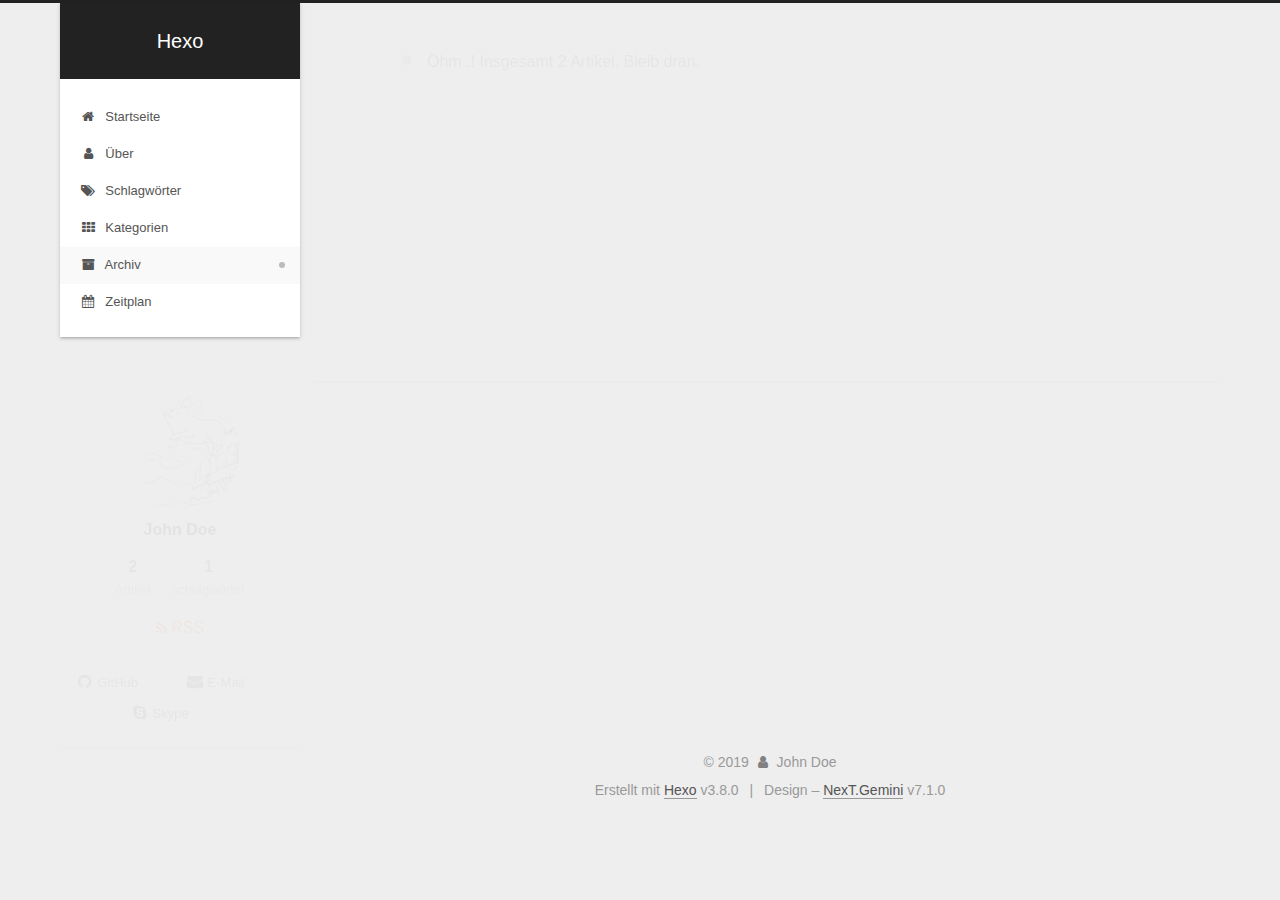
<file: archives/2019/06/index.html>
<!DOCTYPE html>












  


<html class="theme-next gemini use-motion" lang>
<head><meta name="generator" content="Hexo 3.8.0">
  <meta charset="UTF-8">
<meta http-equiv="X-UA-Compatible" content="IE=edge">
<meta name="viewport" content="width=device-width, initial-scale=1, maximum-scale=2">
<meta name="theme-color" content="#222">
























<link rel="stylesheet" href="/lib/font-awesome/css/font-awesome.min.css?v=4.6.2">

<link rel="stylesheet" href="/css/main.css?v=7.1.0">


  <link rel="apple-touch-icon" sizes="180x180" href="/images/apple-touch-icon-next.png?v=7.1.0">


  <link rel="icon" type="image/png" sizes="32x32" href="/images/favicon-32x32-next.png?v=7.1.0">


  <link rel="icon" type="image/png" sizes="16x16" href="/images/favicon-16x16-next.png?v=7.1.0">


  <link rel="mask-icon" href="/images/logo.svg?v=7.1.0" color="#222">







<script id="hexo.configurations">
  var NexT = window.NexT || {};
  var CONFIG = {
    root: '/',
    scheme: 'Gemini',
    version: '7.1.0',
    sidebar: {"position":"left","display":"post","offset":12,"onmobile":false,"dimmer":false},
    back2top: true,
    back2top_sidebar: false,
    fancybox: false,
    fastclick: false,
    lazyload: false,
    tabs: true,
    motion: {"enable":true,"async":false,"transition":{"post_block":"fadeIn","post_header":"slideDownIn","post_body":"slideDownIn","coll_header":"slideLeftIn","sidebar":"slideUpIn"}},
    algolia: {
      applicationID: '',
      apiKey: '',
      indexName: '',
      hits: {"per_page":10},
      labels: {"input_placeholder":"Search for Posts","hits_empty":"We didn't find any results for the search: ${query}","hits_stats":"${hits} results found in ${time} ms"}
    }
  };
</script>


  




  <meta property="og:type" content="website">
<meta property="og:title" content="Hexo">
<meta property="og:url" content="http://yoursite.com/archives/2019/06/index.html">
<meta property="og:site_name" content="Hexo">
<meta property="og:locale" content="default">
<meta name="twitter:card" content="summary">
<meta name="twitter:title" content="Hexo">



  <link rel="alternate" href="/atom.xml" title="Hexo" type="application/atom+xml">



  
  
  <link rel="canonical" href="http://yoursite.com/archives/2019/06/">



<script id="page.configurations">
  CONFIG.page = {
    sidebar: "",
  };
</script>

  <title>Archiv | Hexo</title>
  












  <noscript>
  <style>
  .use-motion .motion-element,
  .use-motion .brand,
  .use-motion .menu-item,
  .sidebar-inner,
  .use-motion .post-block,
  .use-motion .pagination,
  .use-motion .comments,
  .use-motion .post-header,
  .use-motion .post-body,
  .use-motion .collection-title { opacity: initial; }

  .use-motion .logo,
  .use-motion .site-title,
  .use-motion .site-subtitle {
    opacity: initial;
    top: initial;
  }

  .use-motion .logo-line-before i { left: initial; }
  .use-motion .logo-line-after i { right: initial; }
  </style>
</noscript>

</head>

<body itemscope itemtype="http://schema.org/WebPage" lang="default">

  
  
    
  

  <div class="container sidebar-position-left page-archive">
    <div class="headband"></div>

    <header id="header" class="header" itemscope itemtype="http://schema.org/WPHeader">
      <div class="header-inner"><div class="site-brand-wrapper">
  <div class="site-meta">
    

    <div class="custom-logo-site-title">
      <a href="/" class="brand" rel="start">
        <span class="logo-line-before"><i></i></span>
        <span class="site-title">Hexo</span>
        <span class="logo-line-after"><i></i></span>
      </a>
    </div>
    
    
  </div>

  <div class="site-nav-toggle">
    <button aria-label="Navigationsleiste an/ausschalten">
      <span class="btn-bar"></span>
      <span class="btn-bar"></span>
      <span class="btn-bar"></span>
    </button>
  </div>
</div>



<nav class="site-nav">
  
    <ul id="menu" class="menu">
      
        
        
        
          
          <li class="menu-item menu-item-home">

    
    
    
      
    

    

    <a href="/" rel="section"><i class="menu-item-icon fa fa-fw fa-home"></i> <br>Startseite</a>

  </li>
        
        
        
          
          <li class="menu-item menu-item-about">

    
    
    
      
    

    

    <a href="/about/" rel="section"><i class="menu-item-icon fa fa-fw fa-user"></i> <br>Über</a>

  </li>
        
        
        
          
          <li class="menu-item menu-item-tags">

    
    
    
      
    

    

    <a href="/tags/" rel="section"><i class="menu-item-icon fa fa-fw fa-tags"></i> <br>Schlagwörter</a>

  </li>
        
        
        
          
          <li class="menu-item menu-item-categories">

    
    
    
      
    

    

    <a href="/categories/" rel="section"><i class="menu-item-icon fa fa-fw fa-th"></i> <br>Kategorien</a>

  </li>
        
        
        
          
          <li class="menu-item menu-item-archives menu-item-active">

    
    
    
      
    

    

    <a href="/archives/" rel="section"><i class="menu-item-icon fa fa-fw fa-archive"></i> <br>Archiv</a>

  </li>
        
        
        
          
          <li class="menu-item menu-item-schedule">

    
    
    
      
    

    

    <a href="/schedule/" rel="section"><i class="menu-item-icon fa fa-fw fa-calendar"></i> <br>Zeitplan</a>

  </li>

      
      
    </ul>
  

  

  
</nav>



  



</div>
    </header>

    


    <main id="main" class="main">
      <div class="main-inner">
        <div class="content-wrap">
          
            

    
    
      
      
    
      
      
    
      
      
    
      
      
    
      
      
    
      
      
    
    

  


          
          <div id="content" class="content">
            

  
  
  
  <div class="post-block archive">
    <div id="posts" class="posts-collapse">
      <span class="archive-move-on"></span>

      
      <span class="archive-page-counter">
        
        
        
          
        
        Öhm..! Insgesamt 2 Artikel. Bleib dran.
      </span>
      

      

        
        
        

        
          
          <div class="collection-title">
            <h1 class="archive-year" id="archive-year-2019">2019</h1>
          </div>
        
        

        

  <article class="post post-type-normal" itemscope itemtype="http://schema.org/Article">
    <header class="post-header">

      <h2 class="post-title">
        
          <a class="post-title-link" href="/2019/06/02/test01/" itemprop="url">
            
              <span itemprop="name">test01</span>
            
          </a>
        
      </h2>

      <div class="post-meta">
        <time class="post-time" itemprop="dateCreated" datetime="2019-06-02T17:47:17+08:00" content="2019-06-02">
          06-02
        </time>
      </div>

    </header>
  </article>



      

    </div>
  </div>
  
  
  

  



          </div>
          

        </div>
        
          
  
  <div class="sidebar-toggle">
    <div class="sidebar-toggle-line-wrap">
      <span class="sidebar-toggle-line sidebar-toggle-line-first"></span>
      <span class="sidebar-toggle-line sidebar-toggle-line-middle"></span>
      <span class="sidebar-toggle-line sidebar-toggle-line-last"></span>
    </div>
  </div>

  <aside id="sidebar" class="sidebar">
    <div class="sidebar-inner">

      

      

      <div class="site-overview-wrap sidebar-panel sidebar-panel-active">
        <div class="site-overview">
          <div class="site-author motion-element" itemprop="author" itemscope itemtype="http://schema.org/Person">
            
              <img class="site-author-image" itemprop="image" src="/images/avatar01.gif" alt="John Doe">
            
              <p class="site-author-name" itemprop="name">John Doe</p>
              <div class="site-description motion-element" itemprop="description"></div>
          </div>

          
            <nav class="site-state motion-element">
              
                <div class="site-state-item site-state-posts">
                
                  <a href="/archives/">
                
                    <span class="site-state-item-count">2</span>
                    <span class="site-state-item-name">Artikel</span>
                  </a>
                </div>
              

              

              
                
                
                <div class="site-state-item site-state-tags">
                  
                    
                    
                      
                    
                    <span class="site-state-item-count">1</span>
                    <span class="site-state-item-name">schlagwörter</span>
                  
                </div>
              
            </nav>
          

          
            <div class="feed-link motion-element">
              <a href="/atom.xml" rel="alternate">
                <i class="fa fa-rss"></i>
                RSS
              </a>
            </div>
          

          

          
            <div class="links-of-author motion-element">
              
                <span class="links-of-author-item">
                  
                  
                    
                  
                  
                    
                  
                  <a href="https://github.com/yourname" title="GitHub &rarr; https://github.com/yourname" rel="noopener" target="_blank"><i class="fa fa-fw fa-github"></i>GitHub</a>
                </span>
              
                <span class="links-of-author-item">
                  
                  
                    
                  
                  
                    
                  
                  <a href="mailto:yourname@gmail.com" title="E-Mail &rarr; mailto:yourname@gmail.com" rel="noopener" target="_blank"><i class="fa fa-fw fa-envelope"></i>E-Mail</a>
                </span>
              
                <span class="links-of-author-item">
                  
                  
                    
                  
                  
                    
                  
                  <a href="skype:yourname?call|chat" title="Skype &rarr; skype:yourname?call|chat" rel="noopener" target="_blank"><i class="fa fa-fw fa-skype"></i>Skype</a>
                </span>
              
            </div>
          

          

          
          

          
            
          
          

        </div>
      </div>

      

      

    </div>
  </aside>
  


        
      </div>
    </main>

    <footer id="footer" class="footer">
      <div class="footer-inner">
        <div class="copyright">&copy; <span itemprop="copyrightYear">2019</span>
  <span class="with-love" id="animate">
    <i class="fa fa-user"></i>
  </span>
  <span class="author" itemprop="copyrightHolder">John Doe</span>

  

  
</div>


  <div class="powered-by">Erstellt mit  <a href="https://hexo.io" class="theme-link" rel="noopener" target="_blank">Hexo</a> v3.8.0</div>



  <span class="post-meta-divider">|</span>



  <div class="theme-info">Design – <a href="https://theme-next.org" class="theme-link" rel="noopener" target="_blank">NexT.Gemini</a> v7.1.0</div>




        








        
      </div>
    </footer>

    
      <div class="back-to-top">
        <i class="fa fa-arrow-up"></i>
        
          <span id="scrollpercent"><span>0</span>%</span>
        
      </div>
    

    

    

    
  </div>

  

<script>
  if (Object.prototype.toString.call(window.Promise) !== '[object Function]') {
    window.Promise = null;
  }
</script>


























  
  <script src="/lib/jquery/index.js?v=2.1.3"></script>

  
  <script src="/lib/velocity/velocity.min.js?v=1.2.1"></script>

  
  <script src="/lib/velocity/velocity.ui.min.js?v=1.2.1"></script>


  


  <script src="/js/utils.js?v=7.1.0"></script>

  <script src="/js/motion.js?v=7.1.0"></script>



  
  


  <script src="/js/affix.js?v=7.1.0"></script>

  <script src="/js/schemes/pisces.js?v=7.1.0"></script>




  

  


  <script src="/js/next-boot.js?v=7.1.0"></script>


  

  

  

  



  




  

  

  

  

  

  

  

  

  

  

  

  

  

  

</body>
</html>
</file>
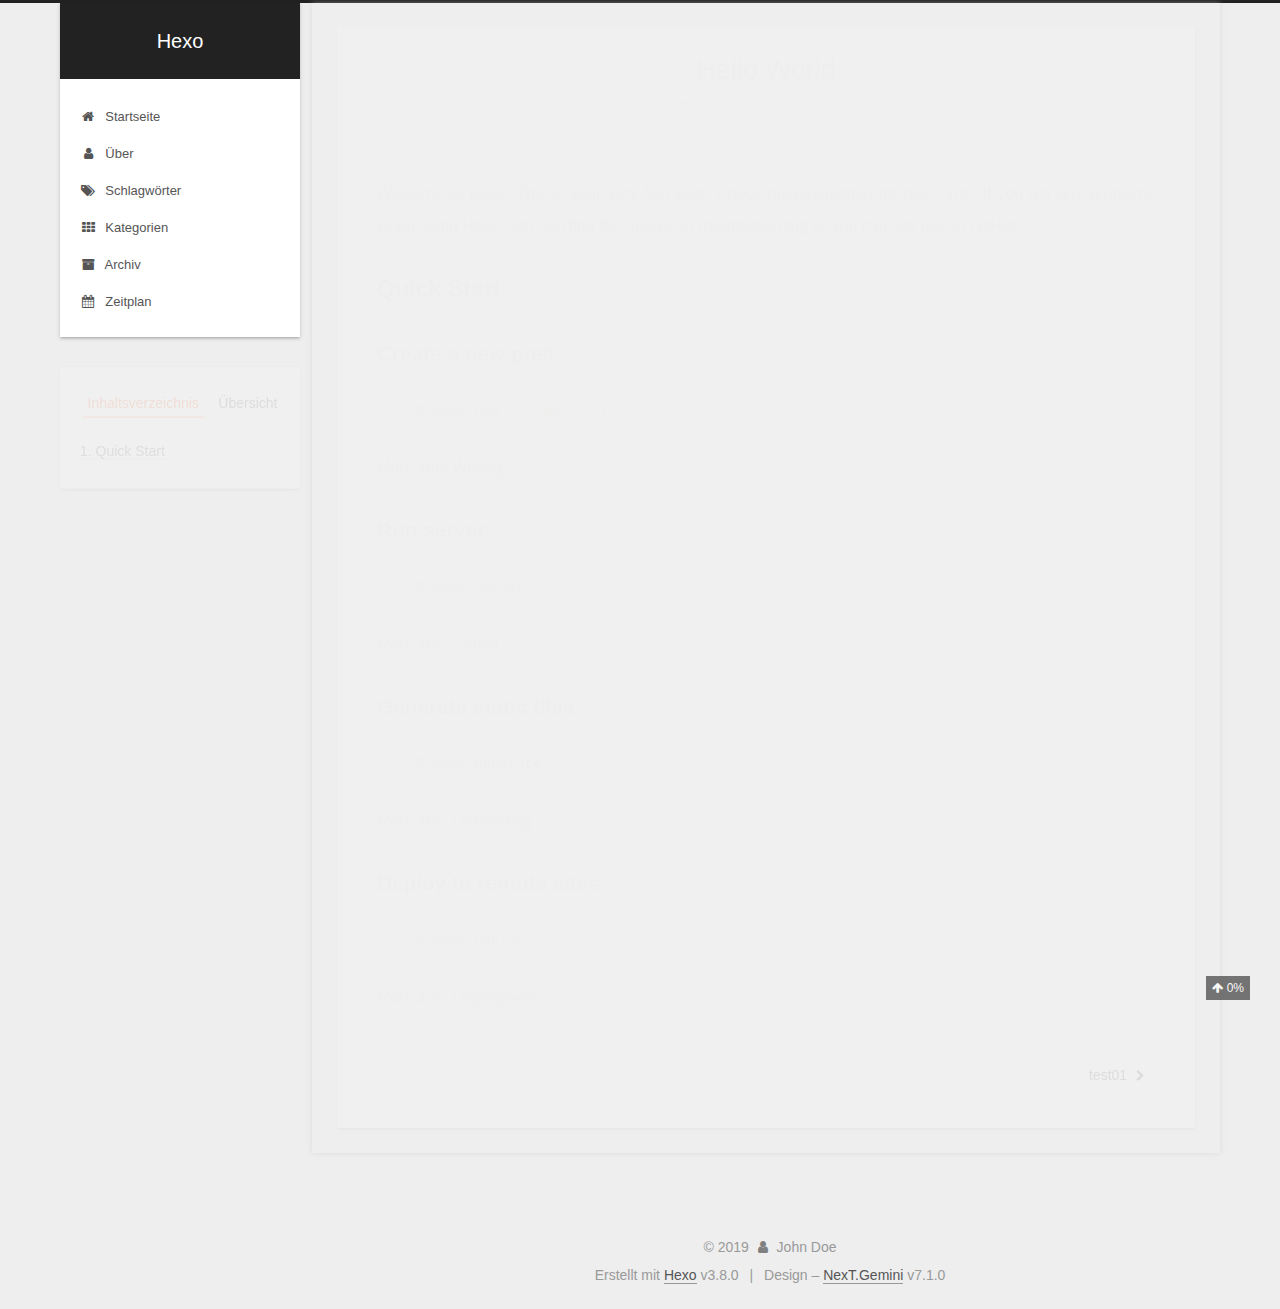
<file: 2019/04/13/hello-world/index.html>
<!DOCTYPE html>












  


<html class="theme-next gemini use-motion" lang>
<head><meta name="generator" content="Hexo 3.8.0">
  <meta charset="UTF-8">
<meta http-equiv="X-UA-Compatible" content="IE=edge">
<meta name="viewport" content="width=device-width, initial-scale=1, maximum-scale=2">
<meta name="theme-color" content="#222">
























<link rel="stylesheet" href="/lib/font-awesome/css/font-awesome.min.css?v=4.6.2">

<link rel="stylesheet" href="/css/main.css?v=7.1.0">


  <link rel="apple-touch-icon" sizes="180x180" href="/images/apple-touch-icon-next.png?v=7.1.0">


  <link rel="icon" type="image/png" sizes="32x32" href="/images/favicon-32x32-next.png?v=7.1.0">


  <link rel="icon" type="image/png" sizes="16x16" href="/images/favicon-16x16-next.png?v=7.1.0">


  <link rel="mask-icon" href="/images/logo.svg?v=7.1.0" color="#222">







<script id="hexo.configurations">
  var NexT = window.NexT || {};
  var CONFIG = {
    root: '/',
    scheme: 'Gemini',
    version: '7.1.0',
    sidebar: {"position":"left","display":"post","offset":12,"onmobile":false,"dimmer":false},
    back2top: true,
    back2top_sidebar: false,
    fancybox: false,
    fastclick: false,
    lazyload: false,
    tabs: true,
    motion: {"enable":true,"async":false,"transition":{"post_block":"fadeIn","post_header":"slideDownIn","post_body":"slideDownIn","coll_header":"slideLeftIn","sidebar":"slideUpIn"}},
    algolia: {
      applicationID: '',
      apiKey: '',
      indexName: '',
      hits: {"per_page":10},
      labels: {"input_placeholder":"Search for Posts","hits_empty":"We didn't find any results for the search: ${query}","hits_stats":"${hits} results found in ${time} ms"}
    }
  };
</script>


  




  <meta name="description" content="Welcome to Hexo! This is your very first post. Check documentation for more info. If you get any problems when using Hexo, you can find the answer in troubleshooting or you can ask me on GitHub. Quick">
<meta property="og:type" content="article">
<meta property="og:title" content="Hello World">
<meta property="og:url" content="http://yoursite.com/2019/04/13/hello-world/index.html">
<meta property="og:site_name" content="Hexo">
<meta property="og:description" content="Welcome to Hexo! This is your very first post. Check documentation for more info. If you get any problems when using Hexo, you can find the answer in troubleshooting or you can ask me on GitHub. Quick">
<meta property="og:locale" content="default">
<meta property="og:updated_time" content="2019-04-13T15:37:04.976Z">
<meta name="twitter:card" content="summary">
<meta name="twitter:title" content="Hello World">
<meta name="twitter:description" content="Welcome to Hexo! This is your very first post. Check documentation for more info. If you get any problems when using Hexo, you can find the answer in troubleshooting or you can ask me on GitHub. Quick">



  <link rel="alternate" href="/atom.xml" title="Hexo" type="application/atom+xml">



  
  
  <link rel="canonical" href="http://yoursite.com/2019/04/13/hello-world/">



<script id="page.configurations">
  CONFIG.page = {
    sidebar: "",
  };
</script>

  <title>Hello World | Hexo</title>
  












  <noscript>
  <style>
  .use-motion .motion-element,
  .use-motion .brand,
  .use-motion .menu-item,
  .sidebar-inner,
  .use-motion .post-block,
  .use-motion .pagination,
  .use-motion .comments,
  .use-motion .post-header,
  .use-motion .post-body,
  .use-motion .collection-title { opacity: initial; }

  .use-motion .logo,
  .use-motion .site-title,
  .use-motion .site-subtitle {
    opacity: initial;
    top: initial;
  }

  .use-motion .logo-line-before i { left: initial; }
  .use-motion .logo-line-after i { right: initial; }
  </style>
</noscript>

</head>

<body itemscope itemtype="http://schema.org/WebPage" lang="default">

  
  
    
  

  <div class="container sidebar-position-left page-post-detail">
    <div class="headband"></div>

    <header id="header" class="header" itemscope itemtype="http://schema.org/WPHeader">
      <div class="header-inner"><div class="site-brand-wrapper">
  <div class="site-meta">
    

    <div class="custom-logo-site-title">
      <a href="/" class="brand" rel="start">
        <span class="logo-line-before"><i></i></span>
        <span class="site-title">Hexo</span>
        <span class="logo-line-after"><i></i></span>
      </a>
    </div>
    
    
  </div>

  <div class="site-nav-toggle">
    <button aria-label="Navigationsleiste an/ausschalten">
      <span class="btn-bar"></span>
      <span class="btn-bar"></span>
      <span class="btn-bar"></span>
    </button>
  </div>
</div>



<nav class="site-nav">
  
    <ul id="menu" class="menu">
      
        
        
        
          
          <li class="menu-item menu-item-home">

    
    
    
      
    

    

    <a href="/" rel="section"><i class="menu-item-icon fa fa-fw fa-home"></i> <br>Startseite</a>

  </li>
        
        
        
          
          <li class="menu-item menu-item-about">

    
    
    
      
    

    

    <a href="/about/" rel="section"><i class="menu-item-icon fa fa-fw fa-user"></i> <br>Über</a>

  </li>
        
        
        
          
          <li class="menu-item menu-item-tags">

    
    
    
      
    

    

    <a href="/tags/" rel="section"><i class="menu-item-icon fa fa-fw fa-tags"></i> <br>Schlagwörter</a>

  </li>
        
        
        
          
          <li class="menu-item menu-item-categories">

    
    
    
      
    

    

    <a href="/categories/" rel="section"><i class="menu-item-icon fa fa-fw fa-th"></i> <br>Kategorien</a>

  </li>
        
        
        
          
          <li class="menu-item menu-item-archives">

    
    
    
      
    

    

    <a href="/archives/" rel="section"><i class="menu-item-icon fa fa-fw fa-archive"></i> <br>Archiv</a>

  </li>
        
        
        
          
          <li class="menu-item menu-item-schedule">

    
    
    
      
    

    

    <a href="/schedule/" rel="section"><i class="menu-item-icon fa fa-fw fa-calendar"></i> <br>Zeitplan</a>

  </li>

      
      
    </ul>
  

  

  
</nav>



  



</div>
    </header>

    


    <main id="main" class="main">
      <div class="main-inner">
        <div class="content-wrap">
          
            

          
          <div id="content" class="content">
            

  <div id="posts" class="posts-expand">
    

  

  
  
  

  

  <article class="post post-type-normal" itemscope itemtype="http://schema.org/Article">
  
  
  
  <div class="post-block">
    <link itemprop="mainEntityOfPage" href="http://yoursite.com/2019/04/13/hello-world/">

    <span hidden itemprop="author" itemscope itemtype="http://schema.org/Person">
      <meta itemprop="name" content="John Doe">
      <meta itemprop="description" content>
      <meta itemprop="image" content="/images/avatar01.gif">
    </span>

    <span hidden itemprop="publisher" itemscope itemtype="http://schema.org/Organization">
      <meta itemprop="name" content="Hexo">
    </span>

    
      <header class="post-header">

        
        
          <h1 class="post-title" itemprop="name headline">Hello World

              
            
          </h1>
        

        <div class="post-meta">
          <span class="post-time">

            
            
            

            
              <span class="post-meta-item-icon">
                <i class="fa fa-calendar-o"></i>
              </span>
              
                <span class="post-meta-item-text">Veröffentlicht am</span>
              

              
                
              

              <time title="Erstellt: 2019-04-13 23:37:04" itemprop="dateCreated datePublished" datetime="2019-04-13T23:37:04+08:00">2019-04-13</time>
            

            
          </span>

          

          
            
            
          

          
          

          

          

          

        </div>
      </header>
    

    
    
    
    <div class="post-body" itemprop="articleBody">

      
      

      
        <p>Welcome to <a href="https://hexo.io/" target="_blank" rel="noopener">Hexo</a>! This is your very first post. Check <a href="https://hexo.io/docs/" target="_blank" rel="noopener">documentation</a> for more info. If you get any problems when using Hexo, you can find the answer in <a href="https://hexo.io/docs/troubleshooting.html" target="_blank" rel="noopener">troubleshooting</a> or you can ask me on <a href="https://github.com/hexojs/hexo/issues" target="_blank" rel="noopener">GitHub</a>.</p>
<h2 id="Quick-Start"><a href="#Quick-Start" class="headerlink" title="Quick Start"></a>Quick Start</h2><h3 id="Create-a-new-post"><a href="#Create-a-new-post" class="headerlink" title="Create a new post"></a>Create a new post</h3><figure class="highlight bash"><table><tr><td class="gutter"><pre><span class="line">1</span><br></pre></td><td class="code"><pre><span class="line">$ hexo new <span class="string">"My New Post"</span></span><br></pre></td></tr></table></figure>
<p>More info: <a href="https://hexo.io/docs/writing.html" target="_blank" rel="noopener">Writing</a></p>
<h3 id="Run-server"><a href="#Run-server" class="headerlink" title="Run server"></a>Run server</h3><figure class="highlight bash"><table><tr><td class="gutter"><pre><span class="line">1</span><br></pre></td><td class="code"><pre><span class="line">$ hexo server</span><br></pre></td></tr></table></figure>
<p>More info: <a href="https://hexo.io/docs/server.html" target="_blank" rel="noopener">Server</a></p>
<h3 id="Generate-static-files"><a href="#Generate-static-files" class="headerlink" title="Generate static files"></a>Generate static files</h3><figure class="highlight bash"><table><tr><td class="gutter"><pre><span class="line">1</span><br></pre></td><td class="code"><pre><span class="line">$ hexo generate</span><br></pre></td></tr></table></figure>
<p>More info: <a href="https://hexo.io/docs/generating.html" target="_blank" rel="noopener">Generating</a></p>
<h3 id="Deploy-to-remote-sites"><a href="#Deploy-to-remote-sites" class="headerlink" title="Deploy to remote sites"></a>Deploy to remote sites</h3><figure class="highlight bash"><table><tr><td class="gutter"><pre><span class="line">1</span><br></pre></td><td class="code"><pre><span class="line">$ hexo deploy</span><br></pre></td></tr></table></figure>
<p>More info: <a href="https://hexo.io/docs/deployment.html" target="_blank" rel="noopener">Deployment</a></p>

      
    </div>

    

    
    
    

    

    
      
    
    

    

    <footer class="post-footer">
      

      
      
      

      
        <div class="post-nav">
          <div class="post-nav-next post-nav-item">
            
          </div>

          <span class="post-nav-divider"></span>

          <div class="post-nav-prev post-nav-item">
            
              <a href="/2019/06/02/test01/" rel="prev" title="test01">
                test01 <i class="fa fa-chevron-right"></i>
              </a>
            
          </div>
        </div>
      

      
      
    </footer>
  </div>
  
  
  
  </article>


  </div>


          </div>
          

  



        </div>
        
          
  
  <div class="sidebar-toggle">
    <div class="sidebar-toggle-line-wrap">
      <span class="sidebar-toggle-line sidebar-toggle-line-first"></span>
      <span class="sidebar-toggle-line sidebar-toggle-line-middle"></span>
      <span class="sidebar-toggle-line sidebar-toggle-line-last"></span>
    </div>
  </div>

  <aside id="sidebar" class="sidebar">
    <div class="sidebar-inner">

      

      
        <ul class="sidebar-nav motion-element">
          <li class="sidebar-nav-toc sidebar-nav-active" data-target="post-toc-wrap">
            Inhaltsverzeichnis
          </li>
          <li class="sidebar-nav-overview" data-target="site-overview-wrap">
            Übersicht
          </li>
        </ul>
      

      <div class="site-overview-wrap sidebar-panel">
        <div class="site-overview">
          <div class="site-author motion-element" itemprop="author" itemscope itemtype="http://schema.org/Person">
            
              <img class="site-author-image" itemprop="image" src="/images/avatar01.gif" alt="John Doe">
            
              <p class="site-author-name" itemprop="name">John Doe</p>
              <div class="site-description motion-element" itemprop="description"></div>
          </div>

          
            <nav class="site-state motion-element">
              
                <div class="site-state-item site-state-posts">
                
                  <a href="/archives/">
                
                    <span class="site-state-item-count">2</span>
                    <span class="site-state-item-name">Artikel</span>
                  </a>
                </div>
              

              

              
                
                
                <div class="site-state-item site-state-tags">
                  
                    
                    
                      
                    
                    <span class="site-state-item-count">1</span>
                    <span class="site-state-item-name">schlagwörter</span>
                  
                </div>
              
            </nav>
          

          
            <div class="feed-link motion-element">
              <a href="/atom.xml" rel="alternate">
                <i class="fa fa-rss"></i>
                RSS
              </a>
            </div>
          

          

          
            <div class="links-of-author motion-element">
              
                <span class="links-of-author-item">
                  
                  
                    
                  
                  
                    
                  
                  <a href="https://github.com/yourname" title="GitHub &rarr; https://github.com/yourname" rel="noopener" target="_blank"><i class="fa fa-fw fa-github"></i>GitHub</a>
                </span>
              
                <span class="links-of-author-item">
                  
                  
                    
                  
                  
                    
                  
                  <a href="mailto:yourname@gmail.com" title="E-Mail &rarr; mailto:yourname@gmail.com" rel="noopener" target="_blank"><i class="fa fa-fw fa-envelope"></i>E-Mail</a>
                </span>
              
                <span class="links-of-author-item">
                  
                  
                    
                  
                  
                    
                  
                  <a href="skype:yourname?call|chat" title="Skype &rarr; skype:yourname?call|chat" rel="noopener" target="_blank"><i class="fa fa-fw fa-skype"></i>Skype</a>
                </span>
              
            </div>
          

          

          
          

          
            
          
          

        </div>
      </div>

      
      <!--noindex-->
        <div class="post-toc-wrap motion-element sidebar-panel sidebar-panel-active">
          <div class="post-toc">

            
            
            
            

            
              <div class="post-toc-content"><ol class="nav"><li class="nav-item nav-level-2"><a class="nav-link" href="#Quick-Start"><span class="nav-number">1.</span> <span class="nav-text">Quick Start</span></a><ol class="nav-child"><li class="nav-item nav-level-3"><a class="nav-link" href="#Create-a-new-post"><span class="nav-number">1.1.</span> <span class="nav-text">Create a new post</span></a></li><li class="nav-item nav-level-3"><a class="nav-link" href="#Run-server"><span class="nav-number">1.2.</span> <span class="nav-text">Run server</span></a></li><li class="nav-item nav-level-3"><a class="nav-link" href="#Generate-static-files"><span class="nav-number">1.3.</span> <span class="nav-text">Generate static files</span></a></li><li class="nav-item nav-level-3"><a class="nav-link" href="#Deploy-to-remote-sites"><span class="nav-number">1.4.</span> <span class="nav-text">Deploy to remote sites</span></a></li></ol></li></ol></div>
            

          </div>
        </div>
      <!--/noindex-->
      

      

    </div>
  </aside>
  


        
      </div>
    </main>

    <footer id="footer" class="footer">
      <div class="footer-inner">
        <div class="copyright">&copy; <span itemprop="copyrightYear">2019</span>
  <span class="with-love" id="animate">
    <i class="fa fa-user"></i>
  </span>
  <span class="author" itemprop="copyrightHolder">John Doe</span>

  

  
</div>


  <div class="powered-by">Erstellt mit  <a href="https://hexo.io" class="theme-link" rel="noopener" target="_blank">Hexo</a> v3.8.0</div>



  <span class="post-meta-divider">|</span>



  <div class="theme-info">Design – <a href="https://theme-next.org" class="theme-link" rel="noopener" target="_blank">NexT.Gemini</a> v7.1.0</div>




        








        
      </div>
    </footer>

    
      <div class="back-to-top">
        <i class="fa fa-arrow-up"></i>
        
          <span id="scrollpercent"><span>0</span>%</span>
        
      </div>
    

    

    

    
  </div>

  

<script>
  if (Object.prototype.toString.call(window.Promise) !== '[object Function]') {
    window.Promise = null;
  }
</script>


























  
  <script src="/lib/jquery/index.js?v=2.1.3"></script>

  
  <script src="/lib/velocity/velocity.min.js?v=1.2.1"></script>

  
  <script src="/lib/velocity/velocity.ui.min.js?v=1.2.1"></script>


  


  <script src="/js/utils.js?v=7.1.0"></script>

  <script src="/js/motion.js?v=7.1.0"></script>



  
  


  <script src="/js/affix.js?v=7.1.0"></script>

  <script src="/js/schemes/pisces.js?v=7.1.0"></script>




  
  <script src="/js/scrollspy.js?v=7.1.0"></script>
<script src="/js/post-details.js?v=7.1.0"></script>



  


  <script src="/js/next-boot.js?v=7.1.0"></script>


  

  

  

  


  


  




  

  

  

  

  

  

  

  

  

  

  

  

  

  

</body>
</html>
</file>
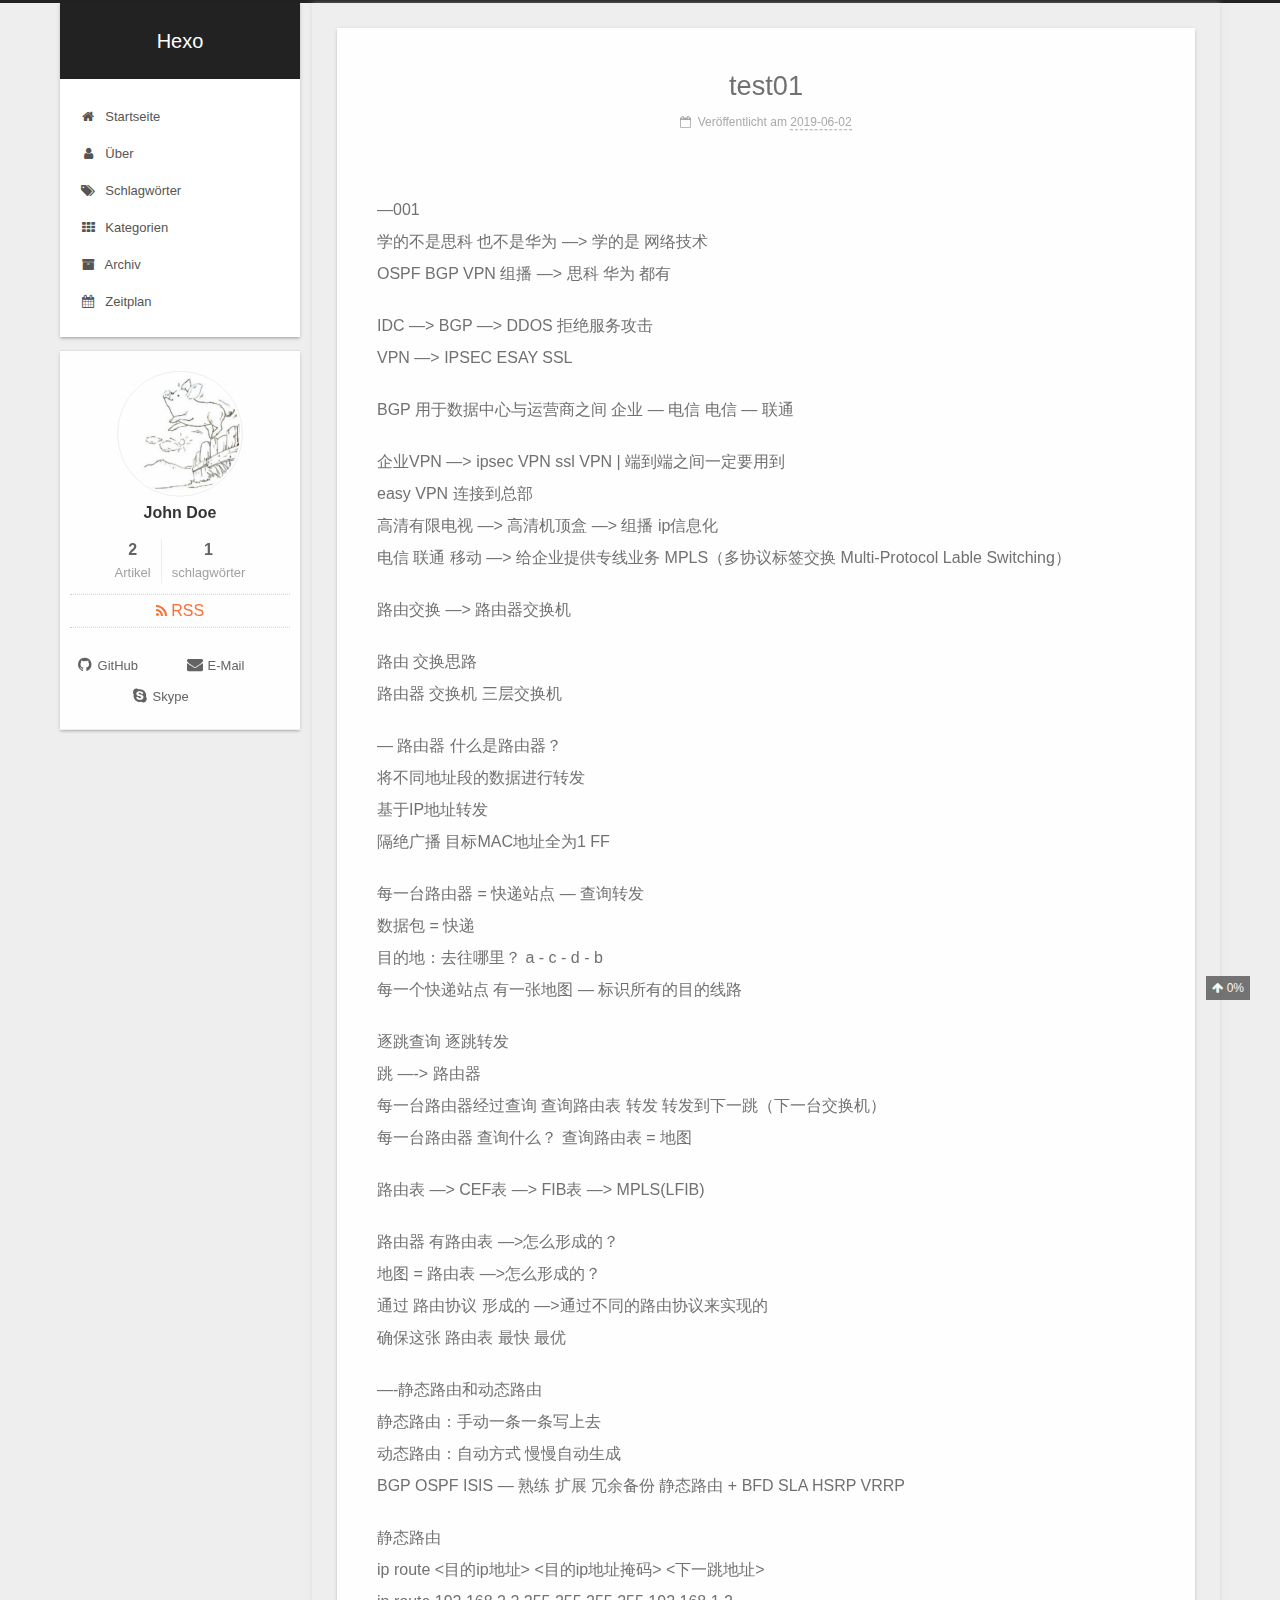
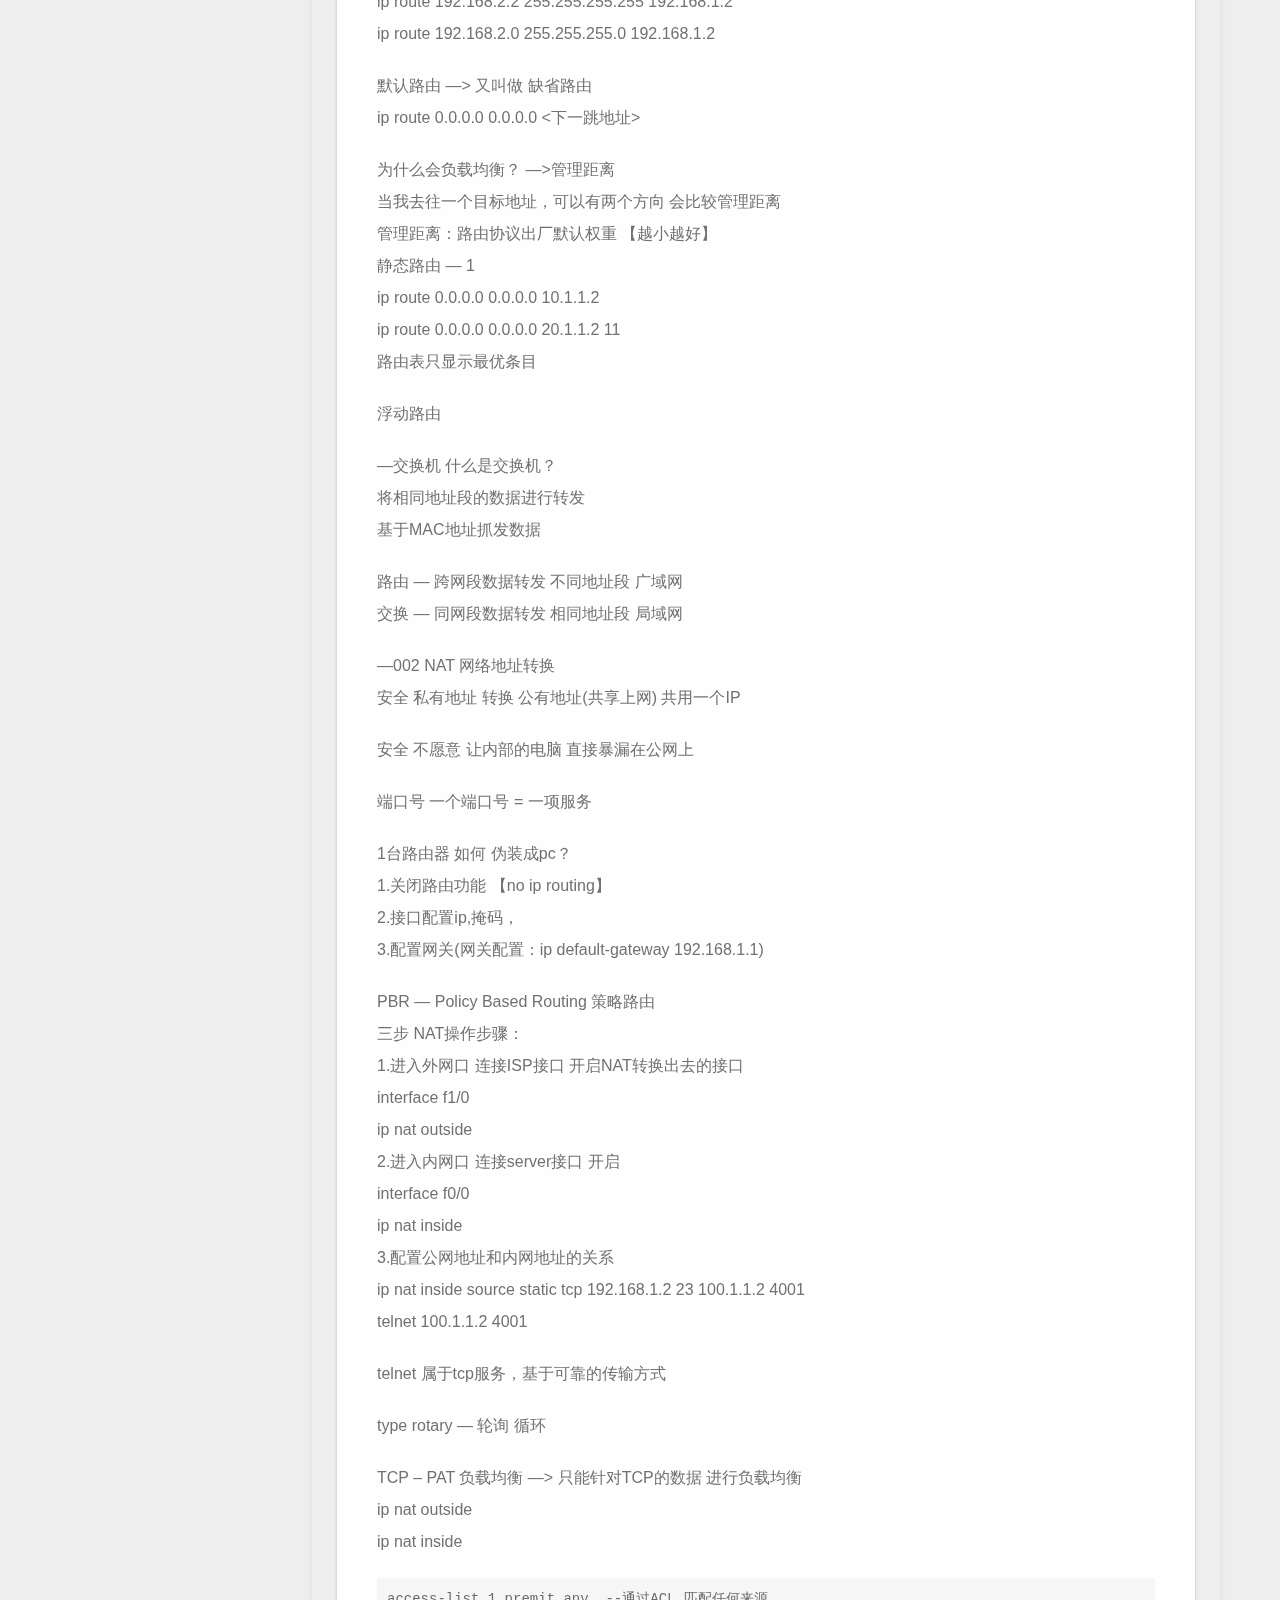
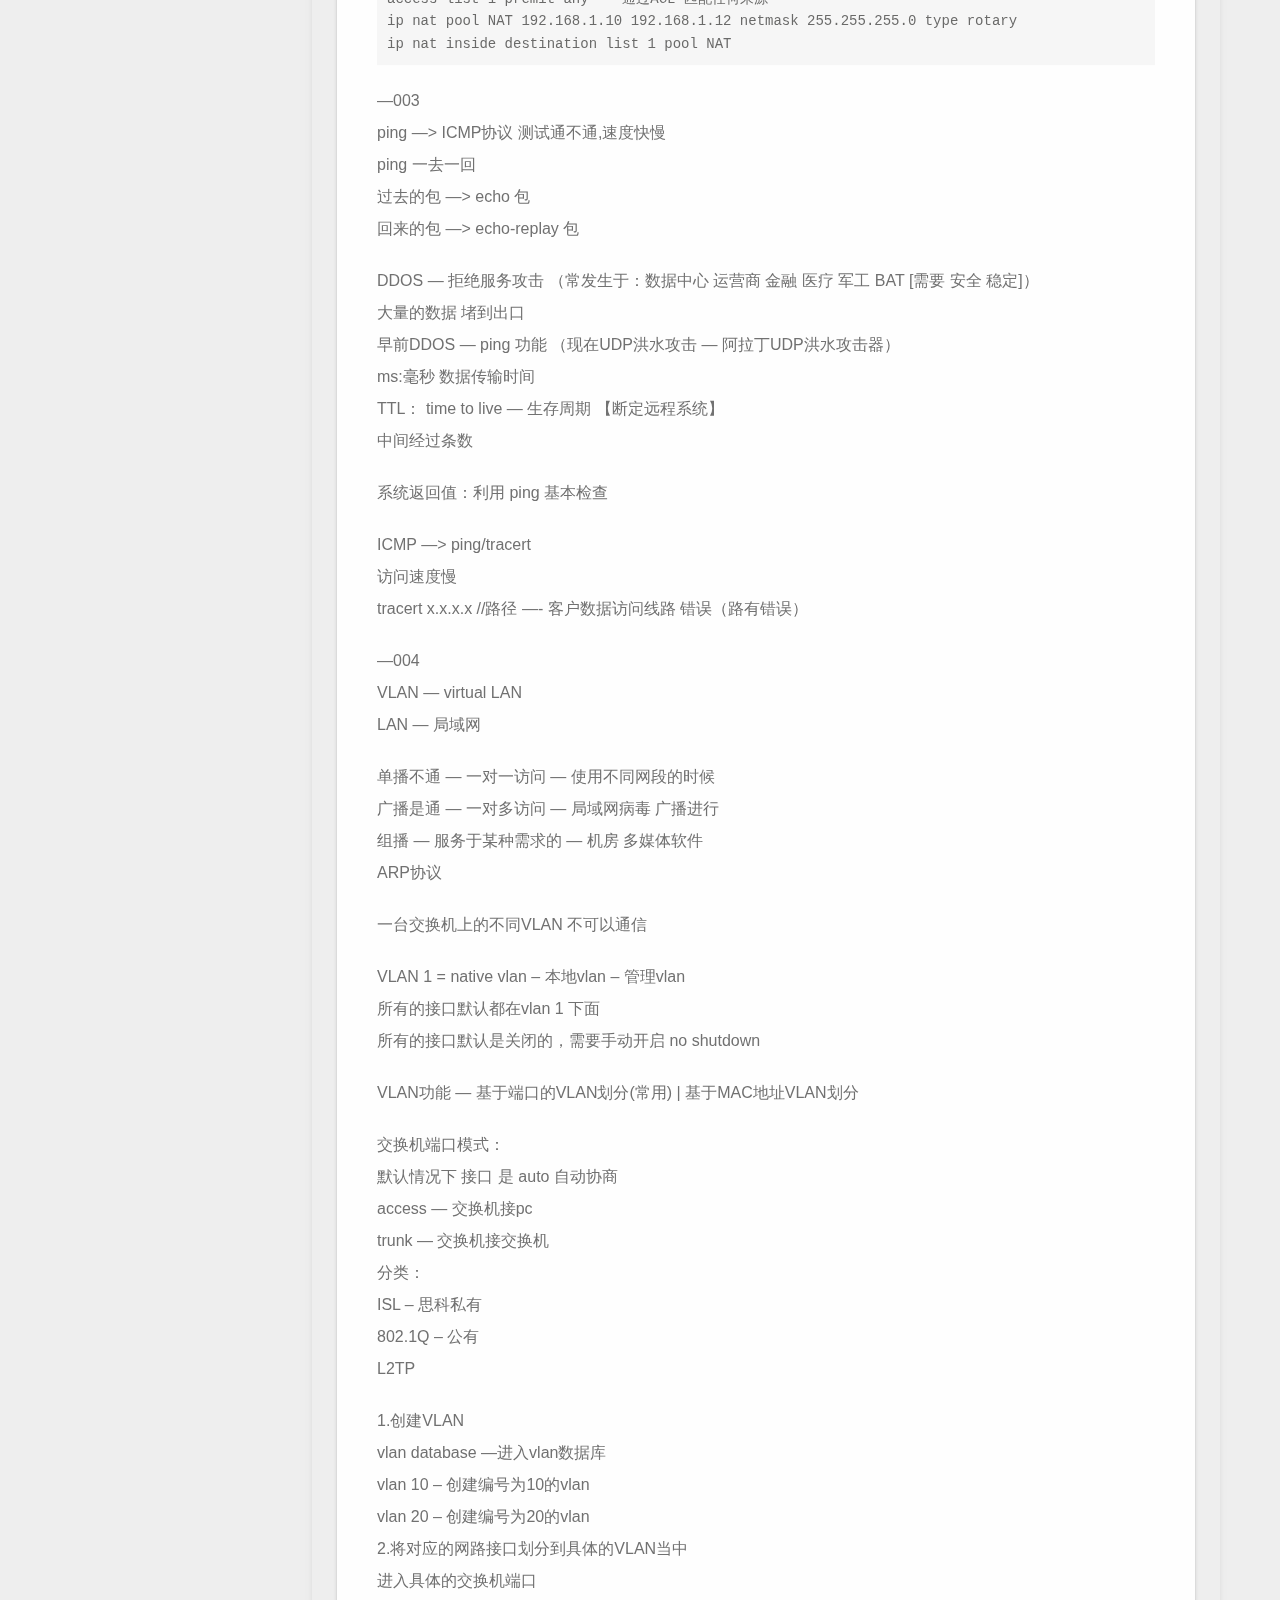
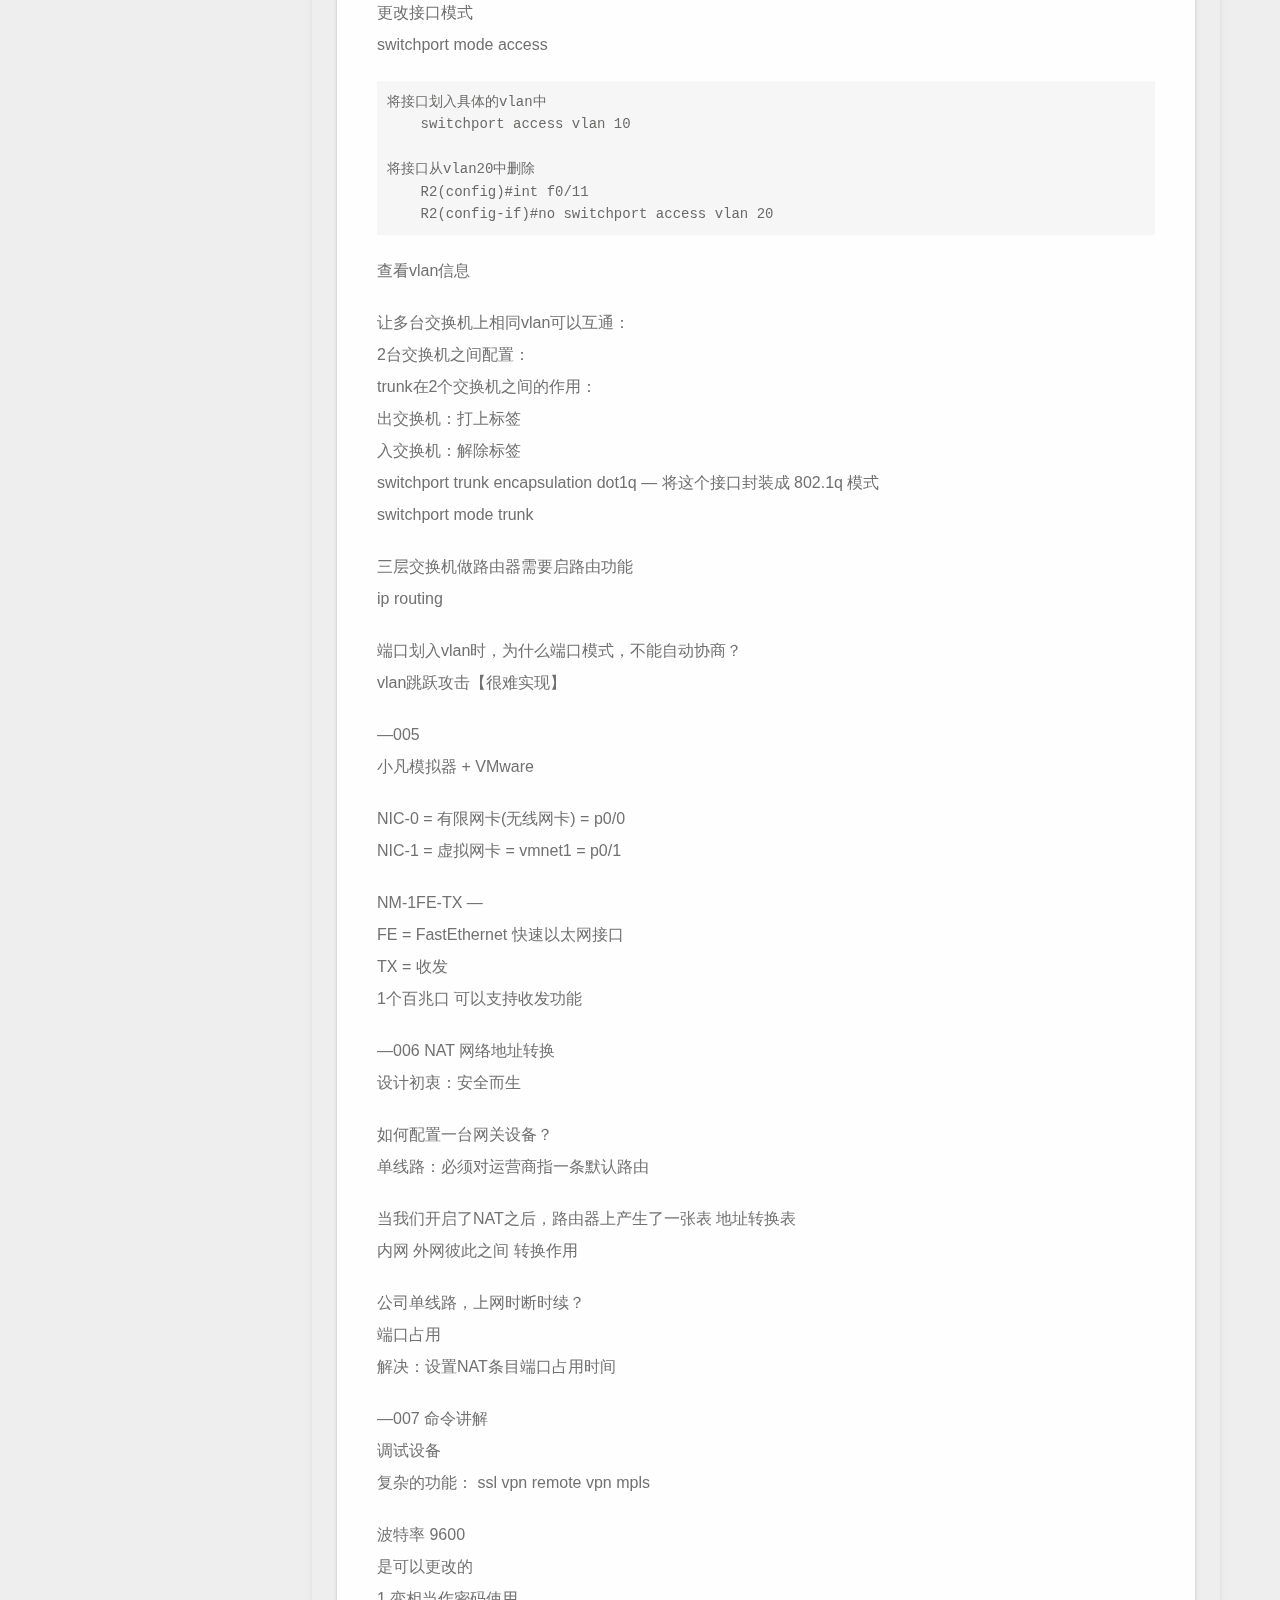
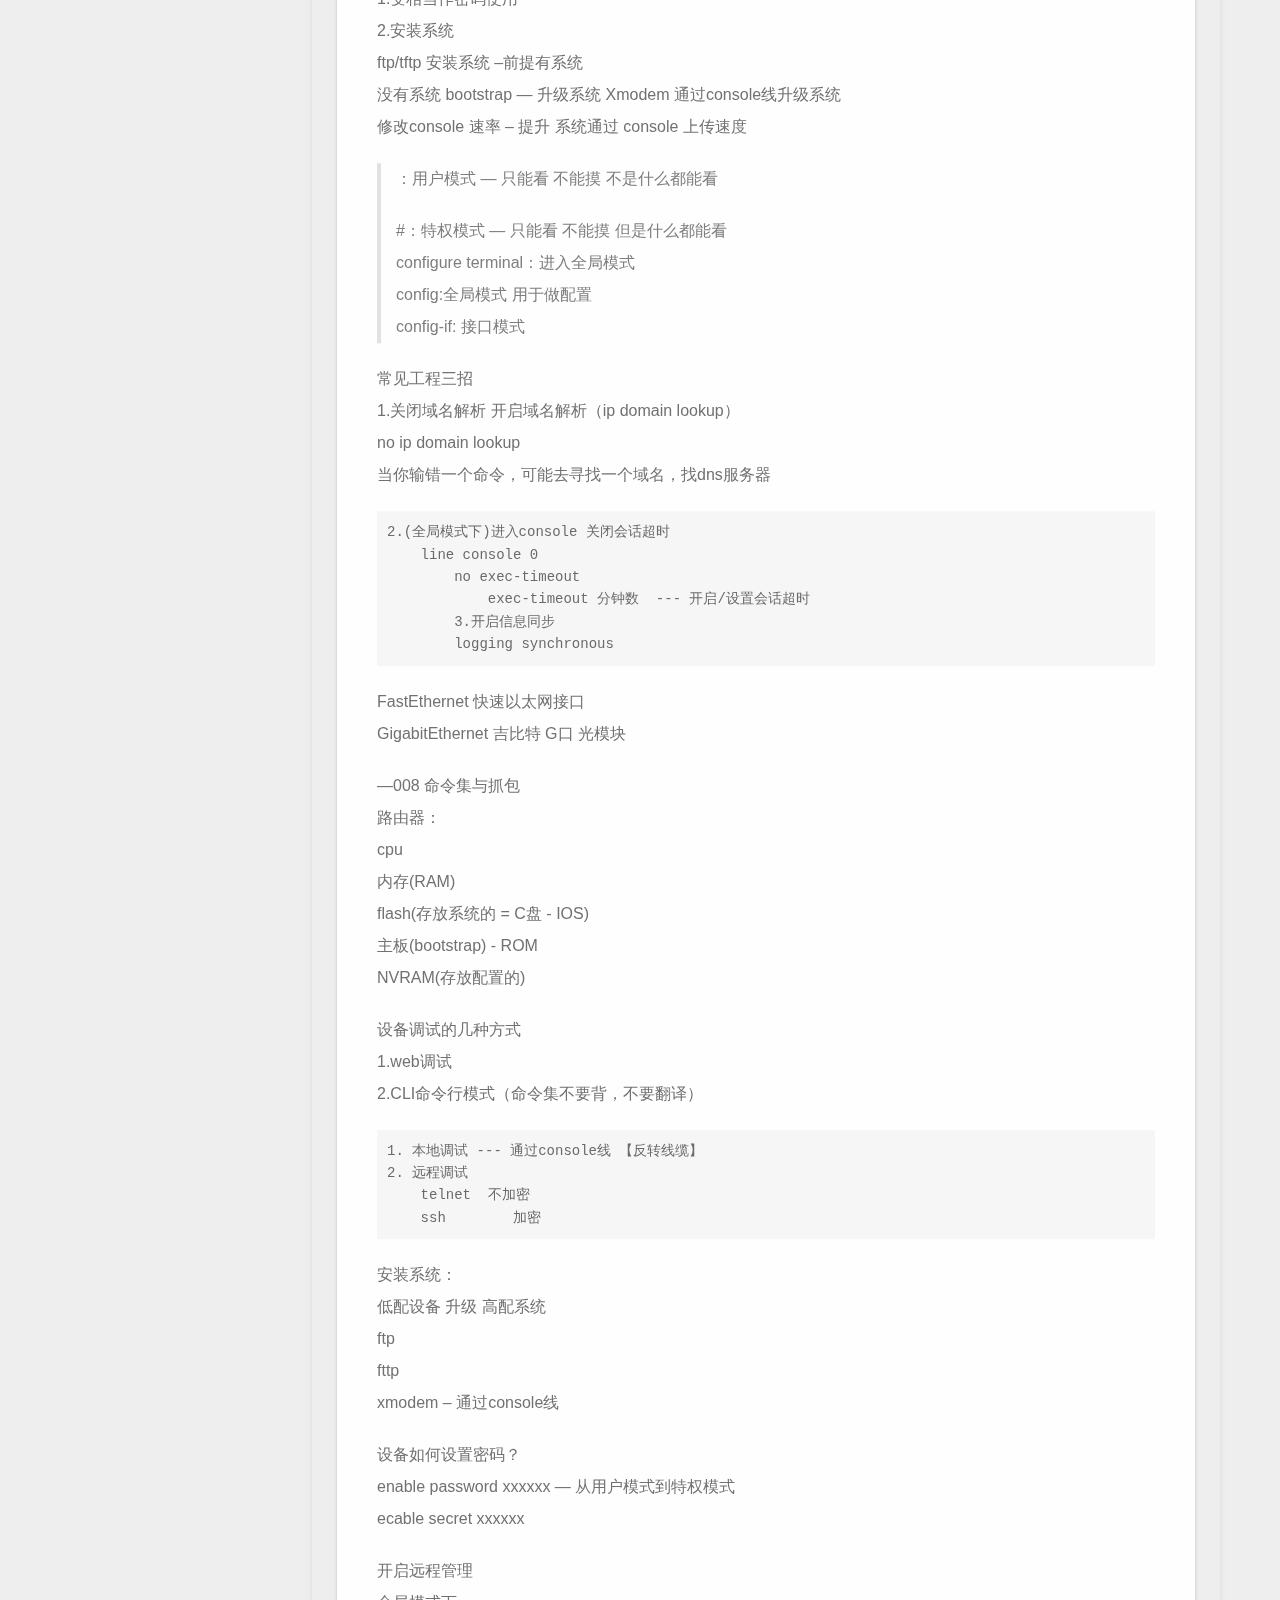
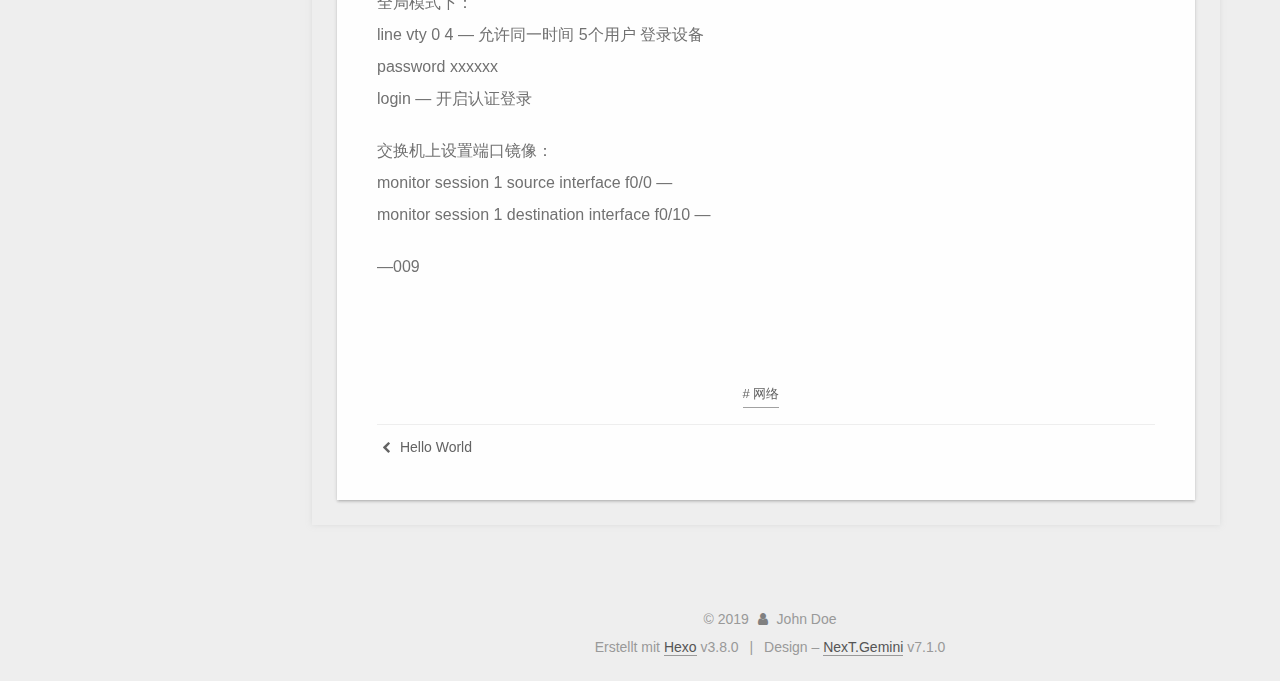
<file: 2019/06/02/test01/index.html>
<!DOCTYPE html>












  


<html class="theme-next gemini use-motion" lang>
<head><meta name="generator" content="Hexo 3.8.0">
  <meta charset="UTF-8">
<meta http-equiv="X-UA-Compatible" content="IE=edge">
<meta name="viewport" content="width=device-width, initial-scale=1, maximum-scale=2">
<meta name="theme-color" content="#222">
























<link rel="stylesheet" href="/lib/font-awesome/css/font-awesome.min.css?v=4.6.2">

<link rel="stylesheet" href="/css/main.css?v=7.1.0">


  <link rel="apple-touch-icon" sizes="180x180" href="/images/apple-touch-icon-next.png?v=7.1.0">


  <link rel="icon" type="image/png" sizes="32x32" href="/images/favicon-32x32-next.png?v=7.1.0">


  <link rel="icon" type="image/png" sizes="16x16" href="/images/favicon-16x16-next.png?v=7.1.0">


  <link rel="mask-icon" href="/images/logo.svg?v=7.1.0" color="#222">







<script id="hexo.configurations">
  var NexT = window.NexT || {};
  var CONFIG = {
    root: '/',
    scheme: 'Gemini',
    version: '7.1.0',
    sidebar: {"position":"left","display":"post","offset":12,"onmobile":false,"dimmer":false},
    back2top: true,
    back2top_sidebar: false,
    fancybox: false,
    fastclick: false,
    lazyload: false,
    tabs: true,
    motion: {"enable":true,"async":false,"transition":{"post_block":"fadeIn","post_header":"slideDownIn","post_body":"slideDownIn","coll_header":"slideLeftIn","sidebar":"slideUpIn"}},
    algolia: {
      applicationID: '',
      apiKey: '',
      indexName: '',
      hits: {"per_page":10},
      labels: {"input_placeholder":"Search for Posts","hits_empty":"We didn't find any results for the search: ${query}","hits_stats":"${hits} results found in ${time} ms"}
    }
  };
</script>


  




  <meta name="description" content="—001学的不是思科 也不是华为 —&amp;gt; 学的是 网络技术OSPF BGP VPN 组播 —&amp;gt; 思科 华为 都有 IDC —&amp;gt; BGP —&amp;gt; DDOS 拒绝服务攻击VPN —&amp;gt; IPSEC ESAY SSL BGP 用于数据中心与运营商之间   企业 — 电信  电信 — 联通 企业VPN —&amp;gt; ipsec VPN ssl VPN | 端到端之间一定要用到easy">
<meta name="keywords" content="网络">
<meta property="og:type" content="article">
<meta property="og:title" content="test01">
<meta property="og:url" content="http://yoursite.com/2019/06/02/test01/index.html">
<meta property="og:site_name" content="Hexo">
<meta property="og:description" content="—001学的不是思科 也不是华为 —&amp;gt; 学的是 网络技术OSPF BGP VPN 组播 —&amp;gt; 思科 华为 都有 IDC —&amp;gt; BGP —&amp;gt; DDOS 拒绝服务攻击VPN —&amp;gt; IPSEC ESAY SSL BGP 用于数据中心与运营商之间   企业 — 电信  电信 — 联通 企业VPN —&amp;gt; ipsec VPN ssl VPN | 端到端之间一定要用到easy">
<meta property="og:locale" content="default">
<meta property="og:updated_time" content="2019-06-02T09:55:50.578Z">
<meta name="twitter:card" content="summary">
<meta name="twitter:title" content="test01">
<meta name="twitter:description" content="—001学的不是思科 也不是华为 —&amp;gt; 学的是 网络技术OSPF BGP VPN 组播 —&amp;gt; 思科 华为 都有 IDC —&amp;gt; BGP —&amp;gt; DDOS 拒绝服务攻击VPN —&amp;gt; IPSEC ESAY SSL BGP 用于数据中心与运营商之间   企业 — 电信  电信 — 联通 企业VPN —&amp;gt; ipsec VPN ssl VPN | 端到端之间一定要用到easy">


  


  <link rel="alternate" href="/atom.xml" title="Hexo" type="application/atom+xml">



  
  
  <link rel="canonical" href="http://yoursite.com/2019/06/02/test01/">



<script id="page.configurations">
  CONFIG.page = {
    sidebar: "",
  };
</script>

  <title>test01 | Hexo</title>
  












  <noscript>
  <style>
  .use-motion .motion-element,
  .use-motion .brand,
  .use-motion .menu-item,
  .sidebar-inner,
  .use-motion .post-block,
  .use-motion .pagination,
  .use-motion .comments,
  .use-motion .post-header,
  .use-motion .post-body,
  .use-motion .collection-title { opacity: initial; }

  .use-motion .logo,
  .use-motion .site-title,
  .use-motion .site-subtitle {
    opacity: initial;
    top: initial;
  }

  .use-motion .logo-line-before i { left: initial; }
  .use-motion .logo-line-after i { right: initial; }
  </style>
</noscript>

</head>

<body itemscope itemtype="http://schema.org/WebPage" lang="default">

  
  
    
  

  <div class="container sidebar-position-left page-post-detail">
    <div class="headband"></div>

    <header id="header" class="header" itemscope itemtype="http://schema.org/WPHeader">
      <div class="header-inner"><div class="site-brand-wrapper">
  <div class="site-meta">
    

    <div class="custom-logo-site-title">
      <a href="/" class="brand" rel="start">
        <span class="logo-line-before"><i></i></span>
        <span class="site-title">Hexo</span>
        <span class="logo-line-after"><i></i></span>
      </a>
    </div>
    
    
  </div>

  <div class="site-nav-toggle">
    <button aria-label="Navigationsleiste an/ausschalten">
      <span class="btn-bar"></span>
      <span class="btn-bar"></span>
      <span class="btn-bar"></span>
    </button>
  </div>
</div>



<nav class="site-nav">
  
    <ul id="menu" class="menu">
      
        
        
        
          
          <li class="menu-item menu-item-home">

    
    
    
      
    

    

    <a href="/" rel="section"><i class="menu-item-icon fa fa-fw fa-home"></i> <br>Startseite</a>

  </li>
        
        
        
          
          <li class="menu-item menu-item-about">

    
    
    
      
    

    

    <a href="/about/" rel="section"><i class="menu-item-icon fa fa-fw fa-user"></i> <br>Über</a>

  </li>
        
        
        
          
          <li class="menu-item menu-item-tags">

    
    
    
      
    

    

    <a href="/tags/" rel="section"><i class="menu-item-icon fa fa-fw fa-tags"></i> <br>Schlagwörter</a>

  </li>
        
        
        
          
          <li class="menu-item menu-item-categories">

    
    
    
      
    

    

    <a href="/categories/" rel="section"><i class="menu-item-icon fa fa-fw fa-th"></i> <br>Kategorien</a>

  </li>
        
        
        
          
          <li class="menu-item menu-item-archives">

    
    
    
      
    

    

    <a href="/archives/" rel="section"><i class="menu-item-icon fa fa-fw fa-archive"></i> <br>Archiv</a>

  </li>
        
        
        
          
          <li class="menu-item menu-item-schedule">

    
    
    
      
    

    

    <a href="/schedule/" rel="section"><i class="menu-item-icon fa fa-fw fa-calendar"></i> <br>Zeitplan</a>

  </li>

      
      
    </ul>
  

  

  
</nav>



  



</div>
    </header>

    


    <main id="main" class="main">
      <div class="main-inner">
        <div class="content-wrap">
          
            

          
          <div id="content" class="content">
            

  <div id="posts" class="posts-expand">
    

  

  
  
  

  

  <article class="post post-type-normal" itemscope itemtype="http://schema.org/Article">
  
  
  
  <div class="post-block">
    <link itemprop="mainEntityOfPage" href="http://yoursite.com/2019/06/02/test01/">

    <span hidden itemprop="author" itemscope itemtype="http://schema.org/Person">
      <meta itemprop="name" content="John Doe">
      <meta itemprop="description" content>
      <meta itemprop="image" content="/images/avatar01.gif">
    </span>

    <span hidden itemprop="publisher" itemscope itemtype="http://schema.org/Organization">
      <meta itemprop="name" content="Hexo">
    </span>

    
      <header class="post-header">

        
        
          <h1 class="post-title" itemprop="name headline">test01

              
            
          </h1>
        

        <div class="post-meta">
          <span class="post-time">

            
            
            

            
              <span class="post-meta-item-icon">
                <i class="fa fa-calendar-o"></i>
              </span>
              
                <span class="post-meta-item-text">Veröffentlicht am</span>
              

              
                
              

              <time title="Erstellt: 2019-06-02 17:47:17 / Geändert am: 17:55:50" itemprop="dateCreated datePublished" datetime="2019-06-02T17:47:17+08:00">2019-06-02</time>
            

            
              

              
            
          </span>

          

          
            
            
          

          
          

          

          

          

        </div>
      </header>
    

    
    
    
    <div class="post-body" itemprop="articleBody">

      
      

      
        <p>—001<br>学的不是思科 也不是华为 —&gt; 学的是 网络技术<br>OSPF BGP VPN 组播 —&gt; 思科 华为 都有</p>
<p>IDC —&gt; BGP —&gt; DDOS 拒绝服务攻击<br>VPN —&gt; IPSEC ESAY SSL</p>
<p>BGP 用于数据中心与运营商之间   企业 — 电信  电信 — 联通</p>
<p>企业VPN —&gt; ipsec VPN ssl VPN | 端到端之间一定要用到<br>easy VPN 连接到总部<br>高清有限电视 —&gt; 高清机顶盒 —&gt; 组播  ip信息化<br>电信 联通 移动 —&gt; 给企业提供专线业务  MPLS（多协议标签交换 Multi-Protocol Lable Switching）</p>
<p>路由交换 —&gt; 路由器交换机</p>
<p>路由 交换思路<br>路由器 交换机 三层交换机</p>
<p>— 路由器  什么是路由器？<br>将不同地址段的数据进行转发<br>    基于IP地址转发<br>    隔绝广播 目标MAC地址全为1  FF</p>
<p>每一台路由器 = 快递站点  — 查询转发<br>数据包 = 快递<br>目的地：去往哪里？ a - c - d - b<br>每一个快递站点 有一张地图 — 标识所有的目的线路</p>
<p>逐跳查询  逐跳转发<br>跳 —-&gt; 路由器<br>每一台路由器经过查询 查询路由表 转发 转发到下一跳（下一台交换机）<br>每一台路由器 查询什么？ 查询路由表 = 地图</p>
<p>路由表 —&gt; CEF表 —&gt; FIB表 —&gt; MPLS(LFIB)</p>
<p>路由器 有路由表 —&gt;怎么形成的？<br>地图 = 路由表 —&gt;怎么形成的？<br>通过 路由协议 形成的 —&gt;通过不同的路由协议来实现的<br>确保这张 路由表 最快 最优</p>
<p>—-静态路由和动态路由<br>静态路由：手动一条一条写上去<br>动态路由：自动方式 慢慢自动生成<br>BGP OSPF ISIS — 熟练 扩展  冗余备份 静态路由 + BFD SLA HSRP VRRP</p>
<p>静态路由<br>ip route &lt;目的ip地址&gt; &lt;目的ip地址掩码&gt; &lt;下一跳地址&gt;<br>ip route 192.168.2.2 255.255.255.255 192.168.1.2<br>ip route 192.168.2.0 255.255.255.0 192.168.1.2</p>
<p>默认路由 —&gt; 又叫做 缺省路由<br>ip route 0.0.0.0 0.0.0.0 &lt;下一跳地址&gt;</p>
<p>为什么会负载均衡？ —&gt;管理距离<br>当我去往一个目标地址，可以有两个方向   会比较管理距离<br>管理距离：路由协议出厂默认权重 【越小越好】<br>静态路由 — 1<br>ip route 0.0.0.0 0.0.0.0 10.1.1.2<br>ip route 0.0.0.0 0.0.0.0 20.1.1.2  11<br>        路由表只显示最优条目</p>
<p>浮动路由</p>
<p>—交换机  什么是交换机？<br>将相同地址段的数据进行转发<br>    基于MAC地址抓发数据</p>
<p>路由 — 跨网段数据转发  不同地址段   广域网<br>交换 — 同网段数据转发  相同地址段   局域网</p>
<p>—002 NAT  网络地址转换<br>安全 私有地址 转换 公有地址(共享上网) 共用一个IP</p>
<p>安全 不愿意 让内部的电脑  直接暴漏在公网上</p>
<p>端口号  一个端口号 = 一项服务</p>
<p>1台路由器 如何 伪装成pc？<br>    1.关闭路由功能 【no ip routing】<br>    2.接口配置ip,掩码，<br>    3.配置网关(网关配置：ip default-gateway 192.168.1.1)</p>
<p>PBR — Policy Based Routing 策略路由<br>三步  NAT操作步骤：<br>    1.进入外网口 连接ISP接口 开启NAT转换出去的接口<br>        interface f1/0<br>        ip nat outside<br>    2.进入内网口 连接server接口 开启<br>        interface f0/0<br>        ip nat inside<br>    3.配置公网地址和内网地址的关系<br>        ip nat inside source static tcp 192.168.1.2 23 100.1.1.2 4001<br>        telnet 100.1.1.2 4001</p>
<p>telnet  属于tcp服务，基于可靠的传输方式</p>
<p>type rotary — 轮询  循环</p>
<p>TCP – PAT 负载均衡 —&gt; 只能针对TCP的数据 进行负载均衡<br>    ip nat outside<br>    ip nat inside</p>
<pre><code>access-list 1 premit any  --通过ACL 匹配任何来源
ip nat pool NAT 192.168.1.10 192.168.1.12 netmask 255.255.255.0 type rotary
ip nat inside destination list 1 pool NAT 
</code></pre><p>—003<br>ping —&gt; ICMP协议   测试通不通,速度快慢<br>ping 一去一回<br>过去的包 —&gt; echo 包<br>回来的包 —&gt; echo-replay 包</p>
<p>DDOS — 拒绝服务攻击   （常发生于：数据中心 运营商 金融 医疗 军工 BAT [需要 安全 稳定]）<br>    大量的数据 堵到出口<br>早前DDOS — ping 功能  （现在UDP洪水攻击 — 阿拉丁UDP洪水攻击器）<br>ms:毫秒 数据传输时间<br>TTL： time to live — 生存周期   【断定远程系统】<br>中间经过条数</p>
<p>系统返回值：利用 ping 基本检查</p>
<p>ICMP —&gt; ping/tracert<br>访问速度慢<br>tracert x.x.x.x //路径   —- 客户数据访问线路 错误（路有错误）</p>
<p>—004<br>VLAN  — virtual LAN<br>LAN — 局域网</p>
<p>单播不通 — 一对一访问 — 使用不同网段的时候<br>广播是通 — 一对多访问 — 局域网病毒  广播进行<br>组播 — 服务于某种需求的 — 机房 多媒体软件<br>ARP协议  </p>
<p>一台交换机上的不同VLAN 不可以通信</p>
<p>VLAN 1 = native vlan  – 本地vlan  – 管理vlan<br>所有的接口默认都在vlan 1 下面<br>所有的接口默认是关闭的，需要手动开启  no shutdown</p>
<p>VLAN功能 — 基于端口的VLAN划分(常用) | 基于MAC地址VLAN划分</p>
<p>交换机端口模式：<br>    默认情况下 接口 是 auto 自动协商<br>    access   — 交换机接pc<br>    trunk    — 交换机接交换机<br>        分类：<br>            ISL  – 思科私有<br>            802.1Q – 公有<br>        L2TP</p>
<p>1.创建VLAN<br>    vlan database  —进入vlan数据库<br>    vlan 10 – 创建编号为10的vlan<br>    vlan 20 – 创建编号为20的vlan<br>2.将对应的网路接口划分到具体的VLAN当中<br>    进入具体的交换机端口<br>    更改接口模式<br>        switchport mode access</p>
<pre><code>将接口划入具体的vlan中
    switchport access vlan 10    

将接口从vlan20中删除
    R2(config)#int f0/11
    R2(config-if)#no switchport access vlan 20
</code></pre><p>查看vlan信息</p>
<p>让多台交换机上相同vlan可以互通：<br>    2台交换机之间配置：<br>        trunk在2个交换机之间的作用：<br>            出交换机：打上标签<br>            入交换机：解除标签<br>    switchport trunk encapsulation dot1q  — 将这个接口封装成 802.1q 模式<br>    switchport mode trunk</p>
<p>三层交换机做路由器需要启路由功能<br>    ip routing</p>
<p>端口划入vlan时，为什么端口模式，不能自动协商？<br>    vlan跳跃攻击【很难实现】</p>
<p>—005<br>小凡模拟器 + VMware</p>
<p>NIC-0 = 有限网卡(无线网卡) = p0/0<br>NIC-1 = 虚拟网卡 = vmnet1 = p0/1</p>
<p>NM-1FE-TX —<br>FE = FastEthernet 快速以太网接口<br>TX = 收发<br>1个百兆口 可以支持收发功能</p>
<p>—006 NAT 网络地址转换<br>设计初衷：安全而生</p>
<p>如何配置一台网关设备？<br>    单线路：必须对运营商指一条默认路由</p>
<p>当我们开启了NAT之后，路由器上产生了一张表 地址转换表<br>内网 外网彼此之间 转换作用</p>
<p>公司单线路，上网时断时续？<br>    端口占用<br>解决：设置NAT条目端口占用时间</p>
<p>—007 命令讲解<br>调试设备<br>    复杂的功能： ssl vpn remote vpn mpls</p>
<p>波特率 9600<br>是可以更改的<br>    1.变相当作密码使用<br>    2.安装系统<br>        ftp/tftp 安装系统  –前提有系统<br>        没有系统 bootstrap  — 升级系统 Xmodem  通过console线升级系统<br>            修改console 速率  – 提升 系统通过 console 上传速度</p>
<blockquote>
<p>：用户模式  — 只能看 不能摸 不是什么都能看</p>
<p>#：特权模式  — 只能看 不能摸 但是什么都能看<br>configure terminal：进入全局模式<br>config:全局模式  用于做配置<br>config-if: 接口模式</p>
</blockquote>
<p>常见工程三招<br>    1.关闭域名解析     开启域名解析（ip domain lookup）<br>        no ip domain lookup<br>        当你输错一个命令，可能去寻找一个域名，找dns服务器</p>
<pre><code>2.(全局模式下)进入console 关闭会话超时
    line console 0
        no exec-timeout
            exec-timeout 分钟数  --- 开启/设置会话超时
        3.开启信息同步
        logging synchronous
</code></pre><p>FastEthernet 快速以太网接口<br>GigabitEthernet 吉比特 G口 光模块        </p>
<p>—008 命令集与抓包<br>路由器：<br>    cpu<br>    内存(RAM)<br>    flash(存放系统的 = C盘 - IOS)<br>    主板(bootstrap) - ROM<br>    NVRAM(存放配置的)</p>
<p>设备调试的几种方式<br>    1.web调试<br>    2.CLI命令行模式（命令集不要背，不要翻译）</p>
<pre><code>1. 本地调试 --- 通过console线 【反转线缆】
2. 远程调试 
    telnet  不加密
    ssh        加密
</code></pre><p>安装系统：<br>    低配设备 升级 高配系统<br>        ftp<br>        fttp<br>        xmodem – 通过console线</p>
<p>设备如何设置密码？<br>        enable password  xxxxxx   — 从用户模式到特权模式<br>        ecable secret  xxxxxx</p>
<p>开启远程管理<br>    全局模式下：<br>        line vty 0 4  — 允许同一时间 5个用户 登录设备<br>            password xxxxxx<br>            login  — 开启认证登录</p>
<p>交换机上设置端口镜像：<br>    monitor session 1 source interface f0/0         —<br>    monitor session 1 destination interface f0/10   — </p>
<p>—009</p>
<p>​            </p>

      
    </div>

    

    
    
    

    

    
      
    
    

    

    <footer class="post-footer">
      
        <div class="post-tags">
          
            <a href="/tags/网络/" rel="tag"># 网络</a>
          
        </div>
      

      
      
      

      
        <div class="post-nav">
          <div class="post-nav-next post-nav-item">
            
              <a href="/2019/04/13/hello-world/" rel="next" title="Hello World">
                <i class="fa fa-chevron-left"></i> Hello World
              </a>
            
          </div>

          <span class="post-nav-divider"></span>

          <div class="post-nav-prev post-nav-item">
            
          </div>
        </div>
      

      
      
    </footer>
  </div>
  
  
  
  </article>


  </div>


          </div>
          

  



        </div>
        
          
  
  <div class="sidebar-toggle">
    <div class="sidebar-toggle-line-wrap">
      <span class="sidebar-toggle-line sidebar-toggle-line-first"></span>
      <span class="sidebar-toggle-line sidebar-toggle-line-middle"></span>
      <span class="sidebar-toggle-line sidebar-toggle-line-last"></span>
    </div>
  </div>

  <aside id="sidebar" class="sidebar">
    <div class="sidebar-inner">

      

      

      <div class="site-overview-wrap sidebar-panel sidebar-panel-active">
        <div class="site-overview">
          <div class="site-author motion-element" itemprop="author" itemscope itemtype="http://schema.org/Person">
            
              <img class="site-author-image" itemprop="image" src="/images/avatar01.gif" alt="John Doe">
            
              <p class="site-author-name" itemprop="name">John Doe</p>
              <div class="site-description motion-element" itemprop="description"></div>
          </div>

          
            <nav class="site-state motion-element">
              
                <div class="site-state-item site-state-posts">
                
                  <a href="/archives/">
                
                    <span class="site-state-item-count">2</span>
                    <span class="site-state-item-name">Artikel</span>
                  </a>
                </div>
              

              

              
                
                
                <div class="site-state-item site-state-tags">
                  
                    
                    
                      
                    
                    <span class="site-state-item-count">1</span>
                    <span class="site-state-item-name">schlagwörter</span>
                  
                </div>
              
            </nav>
          

          
            <div class="feed-link motion-element">
              <a href="/atom.xml" rel="alternate">
                <i class="fa fa-rss"></i>
                RSS
              </a>
            </div>
          

          

          
            <div class="links-of-author motion-element">
              
                <span class="links-of-author-item">
                  
                  
                    
                  
                  
                    
                  
                  <a href="https://github.com/yourname" title="GitHub &rarr; https://github.com/yourname" rel="noopener" target="_blank"><i class="fa fa-fw fa-github"></i>GitHub</a>
                </span>
              
                <span class="links-of-author-item">
                  
                  
                    
                  
                  
                    
                  
                  <a href="mailto:yourname@gmail.com" title="E-Mail &rarr; mailto:yourname@gmail.com" rel="noopener" target="_blank"><i class="fa fa-fw fa-envelope"></i>E-Mail</a>
                </span>
              
                <span class="links-of-author-item">
                  
                  
                    
                  
                  
                    
                  
                  <a href="skype:yourname?call|chat" title="Skype &rarr; skype:yourname?call|chat" rel="noopener" target="_blank"><i class="fa fa-fw fa-skype"></i>Skype</a>
                </span>
              
            </div>
          

          

          
          

          
            
          
          

        </div>
      </div>

      

      

    </div>
  </aside>
  


        
      </div>
    </main>

    <footer id="footer" class="footer">
      <div class="footer-inner">
        <div class="copyright">&copy; <span itemprop="copyrightYear">2019</span>
  <span class="with-love" id="animate">
    <i class="fa fa-user"></i>
  </span>
  <span class="author" itemprop="copyrightHolder">John Doe</span>

  

  
</div>


  <div class="powered-by">Erstellt mit  <a href="https://hexo.io" class="theme-link" rel="noopener" target="_blank">Hexo</a> v3.8.0</div>



  <span class="post-meta-divider">|</span>



  <div class="theme-info">Design – <a href="https://theme-next.org" class="theme-link" rel="noopener" target="_blank">NexT.Gemini</a> v7.1.0</div>




        








        
      </div>
    </footer>

    
      <div class="back-to-top">
        <i class="fa fa-arrow-up"></i>
        
          <span id="scrollpercent"><span>0</span>%</span>
        
      </div>
    

    

    

    
  </div>

  

<script>
  if (Object.prototype.toString.call(window.Promise) !== '[object Function]') {
    window.Promise = null;
  }
</script>


























  
  <script src="/lib/jquery/index.js?v=2.1.3"></script>

  
  <script src="/lib/velocity/velocity.min.js?v=1.2.1"></script>

  
  <script src="/lib/velocity/velocity.ui.min.js?v=1.2.1"></script>


  


  <script src="/js/utils.js?v=7.1.0"></script>

  <script src="/js/motion.js?v=7.1.0"></script>



  
  


  <script src="/js/affix.js?v=7.1.0"></script>

  <script src="/js/schemes/pisces.js?v=7.1.0"></script>




  
  <script src="/js/scrollspy.js?v=7.1.0"></script>
<script src="/js/post-details.js?v=7.1.0"></script>



  


  <script src="/js/next-boot.js?v=7.1.0"></script>


  

  

  

  


  


  




  

  

  

  

  

  

  

  

  

  

  

  

  

  

</body>
</html>
</file>
<file: css/main.css>
/* normalize.css v8.0.1 | MIT License | github.com/necolas/normalize.css */
html {
  line-height: 1.15; /* 1 */
  -webkit-text-size-adjust: 100%; /* 2 */
}
body {
  margin: 0;
}
main {
  display: block;
}
h1 {
  font-size: 2em;
  margin: 0.67em 0;
}
hr {
  box-sizing: content-box; /* 1 */
  height: 0; /* 1 */
  overflow: visible; /* 2 */
}
pre {
  font-family: monospace, monospace; /* 1 */
  font-size: 1em; /* 2 */
}
a {
  background-color: transparent;
}
abbr[title] {
  border-bottom: none; /* 1 */
  text-decoration: underline; /* 2 */
  text-decoration: underline dotted; /* 2 */
}
b,
strong {
  font-weight: bolder;
}
code,
kbd,
samp {
  font-family: monospace, monospace; /* 1 */
  font-size: 1em; /* 2 */
}
small {
  font-size: 80%;
}
sub,
sup {
  font-size: 75%;
  line-height: 0;
  position: relative;
  vertical-align: baseline;
}
sub {
  bottom: -0.25em;
}
sup {
  top: -0.5em;
}
img {
  border-style: none;
}
button,
input,
optgroup,
select,
textarea {
  font-family: inherit; /* 1 */
  font-size: 100%; /* 1 */
  line-height: 1.15; /* 1 */
  margin: 0; /* 2 */
}
button,
input {
/* 1 */
  overflow: visible;
}
button,
select {
/* 1 */
  text-transform: none;
}
button,
[type="button"],
[type="reset"],
[type="submit"] {
  -webkit-appearance: button;
}
button::-moz-focus-inner,
[type="button"]::-moz-focus-inner,
[type="reset"]::-moz-focus-inner,
[type="submit"]::-moz-focus-inner {
  border-style: none;
  padding: 0;
}
button:-moz-focusring,
[type="button"]:-moz-focusring,
[type="reset"]:-moz-focusring,
[type="submit"]:-moz-focusring {
  outline: 1px dotted ButtonText;
}
fieldset {
  padding: 0.35em 0.75em 0.625em;
}
legend {
  box-sizing: border-box; /* 1 */
  color: inherit; /* 2 */
  display: table; /* 1 */
  max-width: 100%; /* 1 */
  padding: 0; /* 3 */
  white-space: normal; /* 1 */
}
progress {
  vertical-align: baseline;
}
textarea {
  overflow: auto;
}
[type="checkbox"],
[type="radio"] {
  box-sizing: border-box; /* 1 */
  padding: 0; /* 2 */
}
[type="number"]::-webkit-inner-spin-button,
[type="number"]::-webkit-outer-spin-button {
  height: auto;
}
[type="search"] {
  -webkit-appearance: textfield; /* 1 */
  outline-offset: -2px; /* 2 */
}
[type="search"]::-webkit-search-decoration {
  -webkit-appearance: none;
}
::-webkit-file-upload-button {
  -webkit-appearance: button; /* 1 */
  font: inherit; /* 2 */
}
details {
  display: block;
}
summary {
  display: list-item;
}
template {
  display: none;
}
[hidden] {
  display: none;
}
::selection {
  background: #262a30;
  color: #fff;
}
body {
  position: relative;
  font-family: 'Lato', "PingFang SC", "Microsoft YaHei", sans-serif;
  font-size: 14px;
  line-height: 2;
  color: #555;
  background: #eee;
}
@media (max-width: 991px) {
  body {
    padding-right: 0 !important;
  }
}
@media (min-width: 1200px) {
  body {
    font-size: 16px;
  }
}
h1,
h2,
h3,
h4,
h5,
h6 {
  margin: 20px 0 15px;
  padding: 0;
  font-weight: bold;
  line-height: 1.5;
  font-family: 'Lato', "PingFang SC", "Microsoft YaHei", sans-serif;
}
h1 {
  font-size: 22px;
}
h1 code {
  font-size: 1em;
}
@media (max-width: 767px) {
  h1 {
    font-size: 18px;
  }
  h1 code {
    font-size: 1em;
  }
}
h2 {
  font-size: 20px;
}
h2 code {
  font-size: 1em;
}
@media (max-width: 767px) {
  h2 {
    font-size: 16px;
  }
  h2 code {
    font-size: 1em;
  }
}
h3 {
  font-size: 18px;
}
h3 code {
  font-size: 1em;
}
@media (max-width: 767px) {
  h3 {
    font-size: 14px;
  }
  h3 code {
    font-size: 1em;
  }
}
h4 {
  font-size: 16px;
}
h4 code {
  font-size: 1em;
}
@media (max-width: 767px) {
  h4 {
    font-size: 12px;
  }
  h4 code {
    font-size: 1em;
  }
}
h5 {
  font-size: 14px;
}
h5 code {
  font-size: 1em;
}
@media (max-width: 767px) {
  h5 {
    font-size: 10px;
  }
  h5 code {
    font-size: 1em;
  }
}
h6 {
  font-size: 12px;
}
h6 code {
  font-size: 1em;
}
@media (max-width: 767px) {
  h6 {
    font-size: 8px;
  }
  h6 code {
    font-size: 1em;
  }
}
p {
  margin: 0 0 20px 0;
}
a,
span.exturl {
  overflow-wrap: break-word;
  word-wrap: break-word;
  background-color: transparent;
  color: #555;
  text-decoration: none;
  outline: none;
  border-bottom: 1px solid #999;
  cursor: pointer;
}
a:hover,
span.exturl:hover {
  color: #222;
  border-bottom-color: #222;
}
video {
  max-width: 100%;
  display: block;
  margin-left: auto;
  margin-right: auto;
}
img {
  display: block;
  margin: auto;
  max-width: 100%;
  height: auto;
}
hr {
  margin: 40px 0;
  height: 3px;
  border: none;
  background-color: #ddd;
  background-image: repeating-linear-gradient(-45deg, #fff, #fff 4px, transparent 4px, transparent 8px);
}
blockquote {
  margin: 0;
  padding: 0 15px;
  color: #666;
  border-left: 4px solid #ddd;
}
blockquote cite::before {
  content: "-";
  padding: 0 5px;
}
dt {
  font-weight: 700;
}
dd {
  margin: 0;
  padding: 0;
}
kbd {
  border: 1px solid #ccc;
  border-radius: 0.2em;
  box-shadow: 0.1em 0.1em 0.2em rgba(0,0,0,0.1);
  background-color: #f9f9f9;
  font-family: inherit;
  background-image: linear-gradient(top, #eee, #fff, #eee);
  padding: 0.1em 0.3em;
  white-space: nowrap;
}
.text-left {
  text-align: left;
}
.text-center {
  text-align: center;
}
.text-right {
  text-align: right;
}
.text-justify {
  text-align: justify;
}
.text-nowrap {
  white-space: nowrap;
}
.text-lowercase {
  text-transform: lowercase;
}
.text-uppercase {
  text-transform: uppercase;
}
.text-capitalize {
  text-transform: capitalize;
}
.center-block {
  display: block;
  margin-left: auto;
  margin-right: auto;
}
.clearfix:before,
.clearfix:after {
  content: " ";
  display: table;
}
.clearfix:after {
  clear: both;
}
.pullquote {
  width: 45%;
}
.pullquote.left {
  float: left;
  margin-left: 5px;
  margin-right: 10px;
}
.pullquote.right {
  float: right;
  margin-left: 10px;
  margin-right: 5px;
}
.affix {
  position: fixed;
}
.translation {
  margin-top: -20px;
  font-size: 14px;
  color: #999;
}
.scrollbar-measure {
  width: 100px;
  height: 100px;
  overflow: scroll;
  position: absolute;
  top: -9999px;
}
.use-motion .motion-element {
  opacity: 0;
}
.table-container {
  margin: 20px 0;
  overflow: auto;
  -webkit-overflow-scrolling: touch;
}
.highlight .table-container {
  margin: 0px;
}
table {
  width: 100%;
  border-collapse: collapse;
  border-spacing: 0;
  font-size: 14px;
}
table > tbody > tr:nth-of-type(odd) {
  background-color: #f9f9f9;
}
table > tbody > tr:hover {
  background-color: #f5f5f5;
}
caption,
th,
td {
  padding: 8px;
  text-align: left;
  vertical-align: middle;
  font-weight: normal;
}
th,
td {
  border: 1px solid #ddd;
  border-bottom: 3px solid #ddd;
}
th {
  padding-bottom: 10px;
  font-weight: 700;
}
td {
  border-bottom-width: 1px;
}
html,
body {
  height: 100%;
}
.container {
  position: relative;
}
.header-inner {
  margin: 0 auto;
  padding: 100px 0 70px;
  width: calc(100% - 20px);
}
@media (min-width: 1200px) {
  .container .header-inner {
    width: 1160px;
  }
}
@media (min-width: 1600px) {
  .container .header-inner {
    width: 73%;
  }
}
.main-inner {
  margin: 0 auto;
  width: calc(100% - 20px);
}
@media (min-width: 1200px) {
  .container .main-inner {
    width: 1160px;
  }
}
@media (min-width: 1600px) {
  .container .main-inner {
    width: 73%;
  }
}
.footer {
  padding: 20px 0;
}
.footer-inner {
  box-sizing: border-box;
  margin: 0px auto;
  width: calc(100% - 20px);
}
@media (min-width: 1200px) {
  .container .footer-inner {
    width: 1160px;
  }
}
@media (min-width: 1600px) {
  .container .footer-inner {
    width: 73%;
  }
}
pre,
.highlight {
  overflow: auto;
  margin: 20px 0;
  padding: 0;
  font-size: 14px;
  color: #4d4d4c;
  background: #f7f7f7;
  line-height: 1.6;
}
pre,
code {
  font-family: consolas, Menlo, "PingFang SC", "Microsoft YaHei", monospace;
}
code {
  overflow-wrap: break-word;
  word-wrap: break-word;
  padding: 2px 4px;
  color: #555;
  background: #eee;
  border-radius: 3px;
  font-size: 14px;
}
pre {
  padding: 10px;
}
pre code {
  padding: 0;
  color: #4d4d4c;
  background: none;
  text-shadow: none;
}
.highlight {
  border-radius: 1px;
}
.highlight pre {
  border: none;
  margin: 0;
  padding: 10px 0;
}
.highlight table {
  margin: 0;
  width: auto;
  border: none;
}
.highlight td {
  border: none;
  padding: 0;
}
.highlight figcaption {
  font-size: 1em;
  color: #4d4d4c;
  line-height: 1em;
  margin-bottom: 1em;
  margin: 0em;
  padding: 0.5em;
  background: #eee;
  border-bottom: 1px solid #e9e9e9;
}
.highlight figcaption:before,
.highlight figcaption:after {
  content: " ";
  display: table;
}
.highlight figcaption:after {
  clear: both;
}
.highlight figcaption a {
  float: right;
  color: #4d4d4c;
}
.highlight figcaption a:hover {
  border-bottom-color: #4d4d4c;
}
.highlight .gutter pre {
  padding-left: 10px;
  padding-right: 10px;
  color: #869194;
  text-align: right;
  background-color: #eff2f3;
}
.highlight .code pre {
  width: 100%;
  padding-left: 10px;
  padding-right: 10px;
  background-color: #f7f7f7;
}
.highlight .line {
  height: 20px;
}
.gutter {
  -webkit-user-select: none;
  -moz-user-select: none;
  -ms-user-select: none;
  user-select: none;
}
.gist table {
  width: auto;
}
.gist table td {
  border: none;
}
pre .deletion {
  background: #fdd;
}
pre .addition {
  background: #dfd;
}
pre .meta {
  color: #8959a8;
}
pre .comment {
  color: #8e908c;
}
pre .variable,
pre .attribute,
pre .tag,
pre .name,
pre .regexp,
pre .ruby .constant,
pre .xml .tag .title,
pre .xml .pi,
pre .xml .doctype,
pre .html .doctype,
pre .css .id,
pre .css .class,
pre .css .pseudo {
  color: #c82829;
}
pre .number,
pre .preprocessor,
pre .built_in,
pre .builtin-name,
pre .literal,
pre .params,
pre .constant,
pre .command {
  color: #f5871f;
}
pre .ruby .class .title,
pre .css .rules .attribute,
pre .string,
pre .symbol,
pre .value,
pre .inheritance,
pre .header,
pre .ruby .symbol,
pre .xml .cdata,
pre .special,
pre .formula {
  color: #718c00;
}
pre .title,
pre .css .hexcolor {
  color: #3e999f;
}
pre .function,
pre .python .decorator,
pre .python .title,
pre .ruby .function .title,
pre .ruby .title .keyword,
pre .perl .sub,
pre .javascript .title,
pre .coffeescript .title {
  color: #4271ae;
}
pre .keyword,
pre .javascript .function {
  color: #8959a8;
}
.posts-expand .post-body img.full-image {
  border: none;
}
.blockquote-center,
.page-home .post-type-quote blockquote,
.page-post-detail .post-type-quote blockquote {
  position: relative;
  margin: 40px 0;
  padding: 0;
  border-left: none;
  text-align: center;
}
.blockquote-center::before,
.page-home .post-type-quote blockquote::before,
.page-post-detail .post-type-quote blockquote::before,
.blockquote-center::after,
.page-home .post-type-quote blockquote::after,
.page-post-detail .post-type-quote blockquote::after {
  position: absolute;
  content: ' ';
  display: block;
  width: 100%;
  height: 24px;
  opacity: 0.2;
  background-repeat: no-repeat;
  background-position: 0 -6px;
  background-size: 22px 22px;
}
.blockquote-center::before,
.page-home .post-type-quote blockquote::before,
.page-post-detail .post-type-quote blockquote::before {
  top: -20px;
  background-image: url("../images/quote-l.svg");
  border-top: 1px solid #ccc;
}
.blockquote-center::after,
.page-home .post-type-quote blockquote::after,
.page-post-detail .post-type-quote blockquote::after {
  bottom: -20px;
  background-image: url("../images/quote-r.svg");
  border-bottom: 1px solid #ccc;
  background-position: 100% 8px;
}
.blockquote-center p,
.page-home .post-type-quote blockquote p,
.page-post-detail .post-type-quote blockquote p,
.blockquote-center div,
.page-home .post-type-quote blockquote div,
.page-post-detail .post-type-quote blockquote div {
  text-align: center;
}
.post .post-body .group-picture img {
  box-sizing: border-box;
  padding: 0 3px;
  border: none;
}
.post .group-picture-row {
  overflow: hidden;
  margin-top: 6px;
}
.post .group-picture-row:first-child {
  margin-top: 0;
}
.post .group-picture-column {
  float: left;
}
.page-post-detail .post-body .group-picture-column {
  float: none;
  margin-top: 10px;
  width: auto !important;
}
.page-post-detail .post-body .group-picture-column img {
  margin: 0 auto;
}
.page-archive .group-picture-container {
  overflow: hidden;
}
.page-archive .group-picture-row {
  float: left;
}
.page-archive .group-picture-row:first-child {
  margin-top: 6px;
}
.page-archive .group-picture-column {
  max-width: 150px;
  max-height: 150px;
}
.post-body .label {
  display: inline;
  padding: 0 2px;
}
.post-body .label.default {
  background-color: #f0f0f0;
}
.post-body .label.primary {
  background-color: #efe6f7;
}
.post-body .label.info {
  background-color: #e5f2f8;
}
.post-body .label.success {
  background-color: #e7f4e9;
}
.post-body .label.warning {
  background-color: #fcf6e1;
}
.post-body .label.danger {
  background-color: #fae8eb;
}
.post-body .note {
  position: relative;
  padding: 15px;
  margin-bottom: 20px;
  border: 1px solid #eee;
  border-left-width: 5px;
  border-radius: 3px;
}
.post-body .note h2,
.post-body .note h3,
.post-body .note h4,
.post-body .note h5,
.post-body .note h6 {
  margin-top: 0;
  margin-bottom: 0;
  border-bottom: initial;
  padding-top: 0 !important;
}
.post-body .note p:first-child,
.post-body .note ul:first-child,
.post-body .note ol:first-child,
.post-body .note table:first-child,
.post-body .note pre:first-child,
.post-body .note blockquote:first-child {
  margin-top: 0;
}
.post-body .note p:last-child,
.post-body .note ul:last-child,
.post-body .note ol:last-child,
.post-body .note table:last-child,
.post-body .note pre:last-child,
.post-body .note blockquote:last-child {
  margin-bottom: 0;
}
.post-body .note.default {
  border-left-color: #777;
}
.post-body .note.default h2,
.post-body .note.default h3,
.post-body .note.default h4,
.post-body .note.default h5,
.post-body .note.default h6 {
  color: #777;
}
.post-body .note.primary {
  border-left-color: #6f42c1;
}
.post-body .note.primary h2,
.post-body .note.primary h3,
.post-body .note.primary h4,
.post-body .note.primary h5,
.post-body .note.primary h6 {
  color: #6f42c1;
}
.post-body .note.info {
  border-left-color: #428bca;
}
.post-body .note.info h2,
.post-body .note.info h3,
.post-body .note.info h4,
.post-body .note.info h5,
.post-body .note.info h6 {
  color: #428bca;
}
.post-body .note.success {
  border-left-color: #5cb85c;
}
.post-body .note.success h2,
.post-body .note.success h3,
.post-body .note.success h4,
.post-body .note.success h5,
.post-body .note.success h6 {
  color: #5cb85c;
}
.post-body .note.warning {
  border-left-color: #f0ad4e;
}
.post-body .note.warning h2,
.post-body .note.warning h3,
.post-body .note.warning h4,
.post-body .note.warning h5,
.post-body .note.warning h6 {
  color: #f0ad4e;
}
.post-body .note.danger {
  border-left-color: #d9534f;
}
.post-body .note.danger h2,
.post-body .note.danger h3,
.post-body .note.danger h4,
.post-body .note.danger h5,
.post-body .note.danger h6 {
  color: #d9534f;
}
.post-body .tabs {
  position: relative;
  display: block;
  margin-bottom: 20px;
  padding-top: 10px;
}
.post-body .tabs ul.nav-tabs {
  margin: 0;
  padding: 0;
  display: flex;
  margin-bottom: -1px;
}
@media (max-width: 413px) {
  .post-body .tabs ul.nav-tabs {
    display: block;
    margin-bottom: 5px;
  }
}
.post-body .tabs ul.nav-tabs li.tab {
  list-style-type: none !important;
  margin: 0 0.25em 0 0;
  border-top: 3px solid transparent;
  border-left: 1px solid transparent;
  border-right: 1px solid transparent;
}
@media (max-width: 413px) {
  .post-body .tabs ul.nav-tabs li.tab {
    margin: initial;
    border-top: 1px solid transparent;
    border-left: 3px solid transparent;
    border-right: 1px solid transparent;
    border-bottom: 1px solid transparent;
  }
}
.post-body .tabs ul.nav-tabs li.tab a {
  outline: 0;
  border-bottom: initial;
  display: block;
  line-height: 1.8em;
  padding: 0.25em 0.75em;
  transition-duration: 0.2s;
  transition-timing-function: ease-out;
  transition-delay: 0s;
}
.post-body .tabs ul.nav-tabs li.tab a i {
  width: 1.285714285714286em;
}
.post-body .tabs ul.nav-tabs li.tab.active {
  border-top: 3px solid #fc6423;
  border-left: 1px solid #ddd;
  border-right: 1px solid #ddd;
  background-color: #fff;
}
@media (max-width: 413px) {
  .post-body .tabs ul.nav-tabs li.tab.active {
    border-top: 1px solid #ddd;
    border-left: 3px solid #fc6423;
    border-right: 1px solid #ddd;
    border-bottom: 1px solid #ddd;
  }
}
.post-body .tabs ul.nav-tabs li.tab.active a {
  cursor: default;
  color: #555;
}
.post-body .tabs .tab-content {
  background-color: #fff;
}
.post-body .tabs .tab-content .tab-pane {
  border: 1px solid #ddd;
  padding: 20px 20px 0 20px;
}
.post-body .tabs .tab-content .tab-pane:not(.active) {
  display: none;
}
.post-body .tabs .tab-content .tab-pane.active {
  display: block;
}
.btn {
  display: inline-block;
  padding: 0 20px;
  font-size: 14px;
  color: #555;
  background: #fff;
  border: 2px solid #555;
  text-decoration: none;
  border-radius: 2px;
  transition-property: background-color;
  transition-duration: 0.2s;
  transition-timing-function: ease-in-out;
  transition-delay: 0s;
  line-height: 2;
}
.btn:hover {
  border-color: #222;
  color: #fff;
  background: #222;
}
.btn +.btn {
  margin: 0 0 8px 8px;
}
.btn .fa-fw {
  width: 1.285714285714286em;
  text-align: left;
}
.btn-bar {
  display: block;
  width: 22px;
  height: 2px;
  background: #555;
  border-radius: 1px;
}
.btn-bar+.btn-bar {
  margin-top: 4px;
}
.pagination {
  margin: 120px 0 40px;
  text-align: center;
  border-top: 1px solid #eee;
}
.page-number-basic,
.pagination .prev,
.pagination .next,
.pagination .page-number,
.pagination .space {
  display: inline-block;
  position: relative;
  top: -1px;
  margin: 0 10px;
  padding: 0 11px;
}
@media (max-width: 767px) {
  .page-number-basic,
  .pagination .prev,
  .pagination .next,
  .pagination .page-number,
  .pagination .space {
    margin: 0 5px;
  }
}
.pagination .prev,
.pagination .next,
.pagination .page-number {
  border-bottom: 0;
  border-top: 1px solid #eee;
  transition-property: border-color;
  transition-duration: 0.2s;
  transition-timing-function: ease-in-out;
  transition-delay: 0s;
}
.pagination .prev:hover,
.pagination .next:hover,
.pagination .page-number:hover {
  border-top-color: #222;
}
.pagination .space {
  padding: 0;
  margin: 0;
}
.pagination .prev {
  margin-left: 0;
}
.pagination .next {
  margin-right: 0;
}
.pagination .page-number.current {
  color: #fff;
  background: #ccc;
  border-top-color: #ccc;
}
@media (max-width: 767px) {
  .pagination {
    border-top: none;
  }
  .pagination .prev,
  .pagination .next,
  .pagination .page-number {
    margin-bottom: 10px;
    border-top: 0;
    border-bottom: 1px solid #eee;
    padding: 0 10px;
  }
  .pagination .prev:hover,
  .pagination .next:hover,
  .pagination .page-number:hover {
    border-bottom-color: #222;
  }
}
.comments {
  margin: 60px 20px 0;
}
.back-to-top {
  box-sizing: border-box;
  position: fixed;
  bottom: -100px;
  right: 30px;
  z-index: 1050;
  padding: 0 6px;
  width: initial;
  background: #222;
  font-size: 12px;
  opacity: 0.6;
  color: #fff;
  cursor: pointer;
  text-align: center;
  transition-property: bottom;
  transition-duration: 0.2s;
  transition-timing-function: ease-in-out;
  transition-delay: 0s;
}
.back-to-top.back-to-top-on {
  bottom: 30px;
}
@media (max-width: 991px) {
  .back-to-top {
    opacity: 0.8;
    right: 20px;
  }
}
.header {
  background: transparent;
}
.header-inner {
  position: relative;
}
.headband {
  height: 3px;
  background: #222;
}
.site-meta {
  margin: 0;
  text-align: center;
}
@media (max-width: 767px) {
  .site-meta {
    text-align: center;
  }
}
.brand {
  position: relative;
  display: inline-block;
  padding: 0 40px;
  color: #fff;
  background: #222;
  border-bottom: none;
}
.brand:hover {
  color: #fff;
}
.logo {
  display: inline-block;
  margin-right: 5px;
  line-height: 36px;
  vertical-align: top;
}
.site-title {
  display: inline-block;
  vertical-align: top;
  line-height: 36px;
  font-size: 20px;
  font-weight: normal;
  font-family: 'Lato', "PingFang SC", "Microsoft YaHei", sans-serif;
}
.site-subtitle {
  margin-top: 10px;
  font-size: 13px;
  color: #ddd;
}
.use-motion .brand {
  opacity: 0;
}
.use-motion .logo,
.use-motion .site-title,
.use-motion .site-subtitle,
.use-motion .custom-logo-image {
  opacity: 0;
  position: relative;
  top: -10px;
}
.site-nav-toggle {
  display: none;
  position: absolute;
  top: 10px;
  left: 10px;
}
@media (max-width: 767px) {
  .site-nav-toggle {
    display: block;
  }
}
.site-nav-toggle button {
  margin-top: 2px;
  padding: 9px 10px;
  background: transparent;
  border: none;
}
@media (max-width: 767px) {
  .site-nav {
    display: none;
    margin: 0 -10px;
    padding: 0 10px;
    clear: both;
    border-top: 1px solid #ddd;
  }
}
@media (min-width: 768px) and (max-width: 991px) {
  .site-nav {
    display: block !important;
  }
}
@media (min-width: 992px) {
  .site-nav {
    display: block !important;
  }
}
.menu {
  margin-top: 20px;
  padding-left: 0;
  text-align: center;
}
.menu .menu-item {
  display: inline-block;
  margin: 0 10px;
  list-style: none;
}
@media (max-width: 767px) {
  .menu .menu-item {
    margin-top: 10px;
  }
}
.menu .menu-item a,
.menu .menu-item span.exturl {
  display: block;
  font-size: 13px;
  line-height: inherit;
  border-bottom: 1px solid transparent;
  transition-property: border-color;
  transition-duration: 0.2s;
  transition-timing-function: ease-in-out;
  transition-delay: 0s;
}
.menu .menu-item a:hover,
.menu .menu-item span.exturl:hover {
  border-bottom-color: #222;
}
.menu .menu-item .fa {
  margin-right: 5px;
}
.use-motion .menu-item {
  opacity: 0;
}
.post-body {
  overflow-wrap: break-word;
  word-wrap: break-word;
  font-family: 'Lato', "PingFang SC", "Microsoft YaHei", sans-serif;
}
.post-body span.exturl .fa {
  font-size: 14px;
  margin-left: 4px;
}
.post-body .fancybox img {
  display: block !important;
  margin: 0 auto;
  cursor: pointer;
  cursor: zoom-in;
}
.post-body .image-caption,
.post-body .figure .caption {
  margin: -20px auto 15px;
  text-align: center;
  font-size: 14px;
  color: #999;
  font-weight: bold;
  line-height: 1;
}
.post-sticky-flag {
  display: inline-block;
  font-size: 16px;
  transform: rotate(30deg);
}
.use-motion .post-block,
.use-motion .pagination,
.use-motion .comments {
  opacity: 0;
}
.use-motion .post-header {
  opacity: 0;
}
.use-motion .post-body {
  opacity: 0;
}
.use-motion .collection-title {
  opacity: 0;
}
.posts-expand {
  padding-top: 40px;
}
@media (max-width: 767px) {
  .posts-expand {
    margin: 0 20px;
  }
  .post-body pre .gutter pre {
    padding-right: 10px;
  }
  .post-body .highlight {
    margin-left: 0px;
    margin-right: 0px;
    padding: 0;
  }
  .post-body .highlight .gutter pre {
    padding-right: 10px;
  }
}
@media (min-width: 992px) {
  .posts-expand .post-body {
    text-align: justify;
  }
}
@media (max-width: 991px) {
  .posts-expand .post-body {
    text-align: justify;
  }
}
.posts-expand .post-body h2,
.posts-expand .post-body h3,
.posts-expand .post-body h4,
.posts-expand .post-body h5,
.posts-expand .post-body h6 {
  padding-top: 10px;
}
.posts-expand .post-body h2 .header-anchor,
.posts-expand .post-body h3 .header-anchor,
.posts-expand .post-body h4 .header-anchor,
.posts-expand .post-body h5 .header-anchor,
.posts-expand .post-body h6 .header-anchor {
  float: right;
  margin-left: 10px;
  color: #ccc;
  border-bottom-style: none;
  visibility: hidden;
}
.posts-expand .post-body h2 .header-anchor:hover,
.posts-expand .post-body h3 .header-anchor:hover,
.posts-expand .post-body h4 .header-anchor:hover,
.posts-expand .post-body h5 .header-anchor:hover,
.posts-expand .post-body h6 .header-anchor:hover {
  color: inherit;
}
.posts-expand .post-body h2:hover .header-anchor,
.posts-expand .post-body h3:hover .header-anchor,
.posts-expand .post-body h4:hover .header-anchor,
.posts-expand .post-body h5:hover .header-anchor,
.posts-expand .post-body h6:hover .header-anchor {
  visibility: visible;
}
.posts-expand .post-body img {
  box-sizing: border-box;
  margin: 0 auto 25px;
  padding: 3px;
  border: 1px solid #ddd;
}
@media (max-width: 767px) {
  .posts-collapse {
    margin: 0 20px;
  }
  .posts-collapse .post-title,
  .posts-collapse .post-meta {
    display: block;
    width: auto;
    text-align: left;
  }
}
.posts-collapse {
  position: relative;
  z-index: 1010;
  margin-left: 55px;
}
.posts-collapse::after {
  content: " ";
  position: absolute;
  top: 20px;
  left: 0;
  margin-left: -2px;
  width: 4px;
  height: 100%;
  background: #f5f5f5;
  z-index: -1;
}
@media (max-width: 767px) {
  .posts-collapse {
    margin: 0 20px;
  }
}
.posts-collapse .collection-title {
  position: relative;
  margin: 60px 0;
}
.posts-collapse .collection-title h1,
.posts-collapse .collection-title h2 {
  margin-left: 20px;
}
.posts-collapse .collection-title small {
  color: #bbb;
  margin-left: 5px;
}
.posts-collapse .collection-title::before {
  content: " ";
  position: absolute;
  left: 0;
  top: 50%;
  margin-left: -4px;
  margin-top: -4px;
  width: 8px;
  height: 8px;
  background: #bbb;
  border-radius: 50%;
}
.posts-collapse .post {
  margin: 30px 0;
}
.posts-collapse .post-header {
  position: relative;
  transition-duration: 0.2s;
  transition-timing-function: ease-in-out;
  transition-delay: 0s;
  transition-property: border;
  border-bottom: 1px dashed #ccc;
}
.posts-collapse .post-header::before {
  content: " ";
  position: absolute;
  left: 0;
  top: 12px;
  width: 6px;
  height: 6px;
  margin-left: -4px;
  background: #bbb;
  border-radius: 50%;
  border: 1px solid #fff;
  transition-duration: 0.2s;
  transition-timing-function: ease-in-out;
  transition-delay: 0s;
  transition-property: background;
}
.posts-collapse .post-header:hover {
  border-bottom-color: #666;
}
.posts-collapse .post-header:hover::before {
  background: #222;
}
.posts-collapse .post-meta {
  position: absolute;
  font-size: 12px;
  left: 20px;
  top: 5px;
}
.posts-collapse .post-comments-count {
  display: none;
}
.posts-collapse .post-title {
  margin-left: 60px;
  font-size: 16px;
  font-weight: normal;
  line-height: inherit;
}
.posts-collapse .post-title::after {
  margin-left: 3px;
  opacity: 0.6;
}
.posts-collapse .post-title a,
.posts-collapse .post-title span.exturl {
  color: #666;
  border-bottom: none;
}
.page-home .post-type-quote .post-header,
.page-post-detail .post-type-quote .post-header,
.page-home .post-type-quote .post-tags,
.page-post-detail .post-type-quote .post-tags {
  display: none;
}
.posts-expand .post-title {
  overflow-wrap: break-word;
  word-wrap: break-word;
  text-align: center;
  font-weight: 400;
}
.posts-expand .post-title-link {
  display: inline-block;
  position: relative;
  color: #555;
  border-bottom: none;
  line-height: 1.2;
  vertical-align: top;
}
.posts-expand .post-title-link::before {
  content: "";
  position: absolute;
  width: 100%;
  height: 2px;
  bottom: 0;
  left: 0;
  background-color: #000;
  visibility: hidden;
  transform: scaleX(0);
  transition-duration: 0.2s;
  transition-timing-function: ease-in-out;
  transition-delay: 0s;
}
.posts-expand .post-title-link:hover::before {
  visibility: visible;
  transform: scaleX(1);
}
.posts-expand .post-title-link .fa {
  font-size: 20px;
  margin-left: 5px;
}
.posts-expand .post-meta {
  margin: 3px 0 60px 0;
  color: #999;
  font-family: 'Lato', "PingFang SC", "Microsoft YaHei", sans-serif;
  font-size: 12px;
  text-align: center;
}
.posts-expand .post-meta .post-category-list {
  display: inline-block;
  margin: 0;
  padding: 3px;
}
.posts-expand .post-meta .post-category-list-link {
  color: #999;
}
.posts-expand .post-meta .post-description {
  font-size: 14px;
  margin-top: 2px;
}
.posts-expand .post-meta time {
  border-bottom: 1px dashed #999;
  cursor: help;
}
.post-meta-divider {
  margin: 0 0.5em;
}
.post-meta-item-icon {
  margin-right: 3px;
}
@media (min-width: 768px) and (max-width: 991px) {
  .post-meta-item-icon {
    display: inline-block;
  }
}
@media (max-width: 767px) {
  .post-meta-item-icon {
    display: inline-block;
  }
}
@media (min-width: 768px) and (max-width: 991px) {
  .post-meta-item-text {
    display: none;
  }
}
@media (max-width: 767px) {
  .post-meta-item-text {
    display: none;
  }
}
.post-button {
  margin-top: 40px;
}
.posts-expand .post-tags {
  margin-top: 40px;
  text-align: center;
}
.posts-expand .post-tags a {
  display: inline-block;
  margin-right: 10px;
  font-size: 13px;
}
.post-nav {
  display: table;
  margin-top: 15px;
  width: 100%;
  border-top: 1px solid #eee;
}
.post-nav-divider {
  display: table-cell;
  width: 10%;
}
.post-nav-item {
  display: table-cell;
  padding: 10px 0 0 0;
  width: 45%;
  vertical-align: top;
}
.post-nav-item a {
  position: relative;
  display: block;
  line-height: 25px;
  font-size: 14px;
  color: #555;
  border-bottom: none;
}
.post-nav-item a:hover {
  color: #222;
  border-bottom: none;
}
.post-nav-item a:active {
  top: 2px;
}
.post-nav-item .fa {
  font-size: 12px;
  margin-right: 5px;
}
.post-nav-next a {
  padding-left: 5px;
}
.post-nav-prev {
  text-align: right;
}
.post-nav-prev a {
  padding-right: 5px;
}
.post-nav-prev .fa {
  margin-left: 5px;
}
.posts-expand .post-eof {
  margin: 80px auto 60px;
  width: 8%;
  height: 1px;
  background: #ccc;
  text-align: center;
}
.post:last-child .post-eof {
  display: none;
}
.post-gallery {
  display: table;
  table-layout: fixed;
  width: 100%;
  border-collapse: separate;
}
.post-gallery-row {
  display: table-row;
}
.post-gallery .post-gallery-img {
  display: table-cell;
  text-align: center;
  vertical-align: middle;
  border: none;
}
.post-gallery .post-gallery-img img {
  max-width: 100%;
  max-height: 100%;
  border: none;
}
.fancybox-close,
.fancybox-close:hover {
  border: none;
}
.rtl.post-body p,
.rtl.post-body a,
.rtl.post-body h1,
.rtl.post-body h2,
.rtl.post-body h3,
.rtl.post-body h4,
.rtl.post-body h5,
.rtl.post-body h6,
.rtl.post-body li,
.rtl.post-body ul,
.rtl.post-body ol {
  direction: rtl;
  font-family: UKIJ Ekran;
}
.rtl.post-title {
  font-family: UKIJ Ekran;
}
.sidebar {
  position: fixed;
  right: 0;
  top: 0;
  bottom: 0;
  width: 0;
  z-index: 1040;
  box-shadow: inset 0 2px 6px #000;
  background: #222;
}
.sidebar a,
.sidebar span.exturl {
  color: #999;
  border-bottom-color: #555;
}
.sidebar a:hover,
.sidebar span.exturl:hover {
  color: #eee;
  border-bottom-color: #eee;
}
@media (max-width: 991px) {
  .sidebar {
    display: none;
  }
}
.sidebar-inner {
  position: relative;
  padding: 20px 10px;
  color: #999;
  text-align: center;
}
.site-overview-wrap {
  overflow: hidden;
}
.site-overview {
  overflow-y: auto;
  overflow-x: hidden;
}
.cc-license {
  margin-top: 10px;
  text-align: center;
}
.cc-license .cc-opacity {
  opacity: 0.7;
  border-bottom: none;
}
.cc-license .cc-opacity:hover {
  opacity: 0.9;
}
.cc-license img {
  display: inline-block;
}
.sidebar-toggle {
  position: fixed;
  right: 30px;
  bottom: 45px;
  width: 14px;
  height: 14px;
  padding: 5px;
  background: #222;
  line-height: 0;
  z-index: 1050;
  cursor: pointer;
}
@media (max-width: 991px) {
  .sidebar-toggle {
    opacity: 0.8;
    right: 20px;
    display: none;
  }
}
.sidebar-toggle-line {
  position: relative;
  display: inline-block;
  vertical-align: top;
  height: 2px;
  width: 100%;
  background: #fff;
  margin-top: 3px;
}
.sidebar-toggle-line:first-child {
  margin-top: 0;
}
.site-author-image {
  display: block;
  margin: 0 auto;
  padding: 2px;
  max-width: 120px;
  height: auto;
  border: 1px solid #eee;
  border-radius: 50%;
  -webkit-border-radius: 50%;
  -moz-border-radius: 50%;
  transition: 1.4s all;
}
.site-author-image:hover {
  -webkit-transform: rotate(360deg);
  -moz-transform: rotate(360deg);
  -ms-transform: rotate(360deg);
  -transform: rotate(360deg);
}
.site-author-name {
  margin: 0;
  text-align: center;
  color: #222;
  font-weight: 600;
}
.site-description {
  margin-top: 0;
  text-align: center;
  font-size: 13px;
  color: #999;
}
.links-of-author {
  margin-top: 20px;
}
.links-of-author a,
.links-of-author span.exturl {
  display: inline-block;
  vertical-align: middle;
  margin-right: 10px;
  margin-bottom: 10px;
  border-bottom-color: #555;
  font-size: 13px;
}
.links-of-author a:before,
.links-of-author span.exturl:before {
  display: inline-block;
  vertical-align: middle;
  margin-right: 3px;
  content: " ";
  width: 4px;
  height: 4px;
  border-radius: 50%;
  background: #187111;
}
.feed-link,
.chat {
  margin-top: 10px;
}
.feed-link a,
.chat a {
  display: inline-block;
  padding: 0 15px;
  color: #fc6423;
  border: 1px solid #fc6423 !important;
  border-radius: 4px;
}
.feed-link a i,
.chat a i {
  color: #fc6423;
  font-size: 14px;
}
.feed-link a:hover,
.chat a:hover {
  color: #fff;
  background: #fc6423;
}
.feed-link a:hover i,
.chat a:hover i {
  color: #fff;
}
.links-of-blogroll {
  margin-top: 10px;
  font-size: 13px;
}
.links-of-blogroll-title {
  margin-top: 0;
  font-size: 14px;
  font-weight: 600;
}
.links-of-blogroll-list {
  margin: 0;
  padding: 0;
  list-style: none;
}
.links-of-blogroll-item {
  padding: 2px 10px;
}
.links-of-blogroll-item a,
.links-of-blogroll-item span.exturl {
  max-width: 280px;
  box-sizing: border-box;
  display: inline-block;
  overflow: hidden;
  white-space: nowrap;
  text-overflow: ellipsis;
}
.sidebar-nav {
  margin: 0 0 20px;
  padding-left: 0;
}
.sidebar-nav li {
  display: inline-block;
  cursor: pointer;
  border-bottom: 1px solid transparent;
  font-size: 14px;
  color: #555;
}
.sidebar-nav li:hover {
  color: #fc6423;
}
.page-post-detail .sidebar-nav-toc {
  padding: 0 5px;
}
.page-post-detail .sidebar-nav-overview {
  margin-left: 10px;
}
.sidebar-nav .sidebar-nav-active {
  color: #fc6423;
  border-bottom-color: #fc6423;
}
.sidebar-nav .sidebar-nav-active:hover {
  color: #fc6423;
}
.sidebar-panel {
  display: none;
}
.sidebar-panel-active {
  display: block;
}
.site-state {
  display: flex;
  justify-content: center;
  overflow: hidden;
  line-height: 1.4;
  white-space: nowrap;
  text-align: center;
  margin-top: 10px;
}
.site-state-item {
  padding: 0 15px;
  border-left: 1px solid #eee;
}
.site-state-item:first-child {
  border-left: none;
}
.site-state-item a {
  border-bottom: none;
}
.site-state-item-count {
  display: block;
  text-align: center;
  color: inherit;
  font-weight: 600;
  font-size: 16px;
}
.site-state-item-name {
  font-size: 13px;
  color: #999;
}
.post-toc-empty {
  font-size: 14px;
  color: #666;
}
.post-toc-wrap {
  overflow: hidden;
}
.post-toc {
  overflow: auto;
}
.post-toc ol {
  margin: 0;
  padding: 0 2px 5px 10px;
  text-align: left;
  list-style: none;
  font-size: 14px;
}
.post-toc ol > ol {
  padding-left: 0;
}
.post-toc ol a {
  transition-duration: 0.2s;
  transition-timing-function: ease-in-out;
  transition-delay: 0s;
  transition-property: all;
  color: #666;
  border-bottom-color: #ccc;
}
.post-toc ol a:hover {
  color: #000;
  border-bottom-color: #000;
}
.post-toc .nav-item {
  overflow: hidden;
  text-overflow: ellipsis;
  white-space: nowrap;
  line-height: 1.8;
}
.post-toc .nav .nav-child {
  display: none;
}
.post-toc .nav .active > .nav-child {
  display: block;
}
.post-toc .nav .active-current > .nav-child {
  display: block;
}
.post-toc .nav .active-current > .nav-child > .nav-item {
  display: block;
}
.post-toc .nav .active > a {
  color: #fc6423;
  border-bottom-color: #fc6423;
}
.post-toc .nav .active-current > a {
  color: #fc6423;
}
.post-toc .nav .active-current > a:hover {
  color: #fc6423;
}
.footer {
  font-size: 14px;
  color: #999;
}
.footer img {
  border: none;
}
.footer-inner {
  text-align: center;
}
.with-love {
  display: inline-block;
  margin: 0 5px;
  color: #808080;
}
.powered-by,
.theme-info {
  display: inline-block;
}
@-moz-keyframes iconAnimate {
  0%, 100% {
    transform: scale(1);
  }
  10%, 30% {
    transform: scale(0.9);
  }
  20%, 40%, 60%, 80% {
    transform: scale(1.1);
  }
  50%, 70% {
    transform: scale(1.1);
  }
}
@-webkit-keyframes iconAnimate {
  0%, 100% {
    transform: scale(1);
  }
  10%, 30% {
    transform: scale(0.9);
  }
  20%, 40%, 60%, 80% {
    transform: scale(1.1);
  }
  50%, 70% {
    transform: scale(1.1);
  }
}
@-o-keyframes iconAnimate {
  0%, 100% {
    transform: scale(1);
  }
  10%, 30% {
    transform: scale(0.9);
  }
  20%, 40%, 60%, 80% {
    transform: scale(1.1);
  }
  50%, 70% {
    transform: scale(1.1);
  }
}
@keyframes iconAnimate {
  0%, 100% {
    transform: scale(1);
  }
  10%, 30% {
    transform: scale(0.9);
  }
  20%, 40%, 60%, 80% {
    transform: scale(1.1);
  }
  50%, 70% {
    transform: scale(1.1);
  }
}
.local-search-pop-overlay {
  position: fixed;
  width: 100%;
  height: 100%;
  top: 0;
  left: 0;
  z-index: 2080;
  background-color: rgba(0,0,0,0.3);
}
.local-search-popup {
  display: none;
  position: fixed;
  top: 10%;
  left: 50%;
  margin-left: -350px;
  width: 700px;
  height: 80%;
  padding: 0;
  background: #fff;
  color: #333;
  z-index: 9999;
  border-radius: 5px;
}
@media (max-width: 767px) {
  .local-search-popup {
    padding: 0;
    top: 0;
    left: 0;
    margin: 0;
    width: 100%;
    height: 100%;
    border-radius: 0;
  }
}
.local-search-popup ul.search-result-list {
  padding: 0;
  margin: 0 5px;
}
.local-search-popup p.search-result {
  border-bottom: 1px dashed #ccc;
  padding: 5px 0;
}
.local-search-popup a.search-result-title {
  font-weight: bold;
  font-size: 16px;
}
.local-search-popup .search-keyword {
  border-bottom: 1px dashed #f00;
  font-weight: bold;
  color: #f00;
}
.local-search-popup .local-search-header {
  padding: 5px;
  height: 36px;
  background: #f5f5f5;
  border-top-left-radius: 5px;
  border-top-right-radius: 5px;
}
.local-search-popup #local-search-result {
  overflow: auto;
  position: relative;
  padding: 5px 25px;
  height: calc(100% - 55px);
}
.local-search-popup .local-search-input-wrapper {
  display: inline-block;
  width: calc(100% - 90px);
  height: 36px;
  line-height: 36px;
  padding: 0 5px;
}
.local-search-popup .local-search-input-wrapper input {
  padding: 8px 0;
  height: 20px;
  display: block;
  width: 100%;
  outline: none;
  border: none;
  background: transparent;
  vertical-align: middle;
}
.local-search-popup .search-icon,
.local-search-popup .popup-btn-close {
  display: inline-block;
  font-size: 18px;
  color: #999;
  height: 36px;
  width: 18px;
  padding-left: 10px;
  padding-right: 10px;
}
.local-search-popup .search-icon {
  float: left;
}
.local-search-popup .popup-btn-close {
  border-left: 1px solid #eee;
  float: right;
  cursor: pointer;
}
.local-search-popup #no-result {
  position: absolute;
  left: 50%;
  top: 50%;
  transform: translate(-50%, -50%);
  color: #ccc;
}
.page-archive .archive-page-counter {
  position: relative;
  top: 3px;
  left: 20px;
}
@media (max-width: 767px) {
  .page-archive .archive-page-counter {
    top: 5px;
  }
}
.page-archive .posts-collapse .archive-move-on {
  position: absolute;
  top: 11px;
  left: 0;
  margin-left: -6px;
  width: 10px;
  height: 10px;
  opacity: 0.5;
  background: #555;
  border: 1px solid #fff;
  border-radius: 50%;
}
.page-archive .fa-external-link {
  font-size: 15px;
  margin-left: 5px;
}
.category-all-page .category-all-title {
  text-align: center;
}
.category-all-page .category-all {
  margin-top: 20px;
}
.category-all-page .category-list {
  margin: 0;
  padding: 0;
  list-style: none;
}
.category-all-page .category-list-item {
  margin: 5px 10px;
}
.category-all-page .category-list-count {
  color: #bbb;
}
.category-all-page .category-list-count:before {
  display: inline;
  content: " (";
}
.category-all-page .category-list-count:after {
  display: inline;
  content: ") ";
}
.category-all-page .category-list-child {
  padding-left: 10px;
}
#event-list {
  padding-left: 30px;
}
#event-list hr {
  margin: 20px 0 45px 0 !important;
  background: #222;
}
#event-list hr:after {
  display: inline-block;
  content: 'NOW';
  background: #222;
  color: #fff;
  font-weight: bold;
  text-align: right;
  padding: 0 5px;
}
#event-list li.event {
  margin: 20px 0px;
  background: #f9f9f9;
  padding-left: 10px;
  min-height: 40px;
}
#event-list li.event h2.event-summary {
  margin: 0;
  padding-bottom: 3px;
}
#event-list li.event h2.event-summary:before {
  display: inline-block;
  font-family: FontAwesome;
  font-size: 8px;
  content: '\f111';
  vertical-align: middle;
  margin-right: 25px;
  color: #bbb;
}
#event-list li.event span.event-relative-time {
  display: inline-block;
  font-size: 12px;
  font-weight: 400;
  padding-left: 12px;
  color: #bbb;
}
#event-list li.event span.event-details {
  display: block;
  color: #bbb;
  margin-left: 56px;
  padding-top: 3px;
  padding-bottom: 6px;
  text-indent: -24px;
  line-height: 18px;
}
#event-list li.event span.event-details:before {
  text-indent: 0;
  display: inline-block;
  width: 14px;
  font-family: FontAwesome;
  text-align: center;
  margin-right: 9px;
  color: #bbb;
}
#event-list li.event span.event-details.event-location:before {
  content: '\f041';
}
#event-list li.event span.event-details.event-duration:before {
  content: '\f017';
}
#event-list li.event-past {
  background: #fcfcfc;
  padding: 15px 0 15px 10px;
}
#event-list li.event-past > * {
  opacity: 0.9;
}
#event-list li.event-past h2.event-summary {
  color: #bbb;
}
#event-list li.event-past h2.event-summary:before {
  color: #dfdfdf;
}
#event-list li.event-now {
  background: #222;
  color: #fff;
  padding: 15px 0 15px 10px;
}
#event-list li.event-now h2.event-summary:before {
  transform: scale(1.2);
  color: #fff;
  animation: dot-flash 1s alternate infinite ease-in-out;
}
#event-list li.event-now * {
  color: #fff !important;
}
#event-list li.event-future {
  background: #222;
  color: #fff;
  padding: 15px 0 15px 10px;
}
#event-list li.event-future h2.event-summary:before {
  transform: scale(1.2);
  color: #fff;
  animation: dot-flash 1s alternate infinite ease-in-out;
}
#event-list li.event-future * {
  color: #fff !important;
}
@-moz-keyframes dot-flash {
  from {
    opacity: 1;
    transform: scale(1.1);
  }
  to {
    opacity: 0;
    transform: scale(1);
  }
}
@-webkit-keyframes dot-flash {
  from {
    opacity: 1;
    transform: scale(1.1);
  }
  to {
    opacity: 0;
    transform: scale(1);
  }
}
@-o-keyframes dot-flash {
  from {
    opacity: 1;
    transform: scale(1.1);
  }
  to {
    opacity: 0;
    transform: scale(1);
  }
}
@keyframes dot-flash {
  from {
    opacity: 1;
    transform: scale(1.1);
  }
  to {
    opacity: 0;
    transform: scale(1);
  }
}
.page-post-detail .sidebar-toggle-line {
  background: #fc6423;
}
.page-post-detail .comments {
  overflow: hidden;
}
ul.breadcrumb {
  list-style: none;
  margin: 1em 0;
  padding: 0 2em;
  text-align: center;
  font-size: 12px;
}
ul.breadcrumb li {
  display: inline;
}
ul.breadcrumb li+li:before {
  padding: 0.5em;
  font-weight: normal;
  content: "/\00a0";
}
ul.breadcrumb li+li:last-child {
  font-weight: bold;
}
.tag-cloud {
  text-align: center;
}
.tag-cloud a {
  display: inline-block;
  margin: 10px;
}
.tag-cloud a:hover {
  color: #222 !important;
}
.header {
  position: relative;
  margin: 0 auto;
  width: calc(100% - 20px);
}
@media (min-width: 1200px) {
  .header {
    width: 1160px;
  }
}
@media (min-width: 1600px) {
  .header {
    width: 73%;
  }
}
@media (max-width: 991px) {
  .header {
    width: auto;
  }
}
.header-inner {
  position: absolute;
  top: 0;
  overflow: hidden;
  padding: 0;
  width: 240px;
  background: #fff;
  box-shadow: 0 2px 2px 0 rgba(0,0,0,0.12), 0 3px 1px -2px rgba(0,0,0,0.06), 0 1px 5px 0 rgba(0,0,0,0.12);
  border-radius: initial;
}
@media (min-width: 1200px) {
  .container .header-inner {
    width: 240px;
  }
}
@media (max-width: 991px) {
  .header-inner {
    position: relative;
    width: auto;
    border-radius: initial;
  }
}
.main:before,
.main:after {
  content: " ";
  display: table;
}
.main:after {
  clear: both;
}
@media (max-width: 991px) {
  .container .main-inner {
    width: auto;
  }
}
.content-wrap {
  float: right;
  box-sizing: border-box;
  padding: 40px;
  width: calc(100% - 252px);
  background: #fff;
  min-height: 700px;
  box-shadow: 0 2px 2px 0 rgba(0,0,0,0.12), 0 3px 1px -2px rgba(0,0,0,0.06), 0 1px 5px 0 rgba(0,0,0,0.12);
  border-radius: initial;
}
@media (min-width: 768px) and (max-width: 991px) {
  .content-wrap {
    width: 100%;
    padding: 20px;
    border-radius: initial;
  }
}
@media (max-width: 767px) {
  .content-wrap {
    width: 100%;
    padding: 20px;
    min-height: auto;
    border-radius: initial;
  }
}
.sidebar {
  position: static;
  float: left;
  margin-left: -100%;
  width: 240px;
  background: #eee;
  box-shadow: none;
}
@media (max-width: 991px) {
  .sidebar {
    display: none;
  }
}
.sidebar-toggle {
  display: none;
}
.footer-inner {
  padding-left: 260px;
}
@media (max-width: 991px) {
  .footer-inner {
    width: auto;
    padding-left: 0 !important;
    padding-right: 0 !important;
  }
}
.sidebar-position-right .header-inner {
  right: 0;
}
.sidebar-position-right .content-wrap {
  float: left;
}
.sidebar-position-right .sidebar {
  float: right;
}
.sidebar-position-right .footer-inner {
  padding-left: 0;
  padding-right: 260px;
}
.site-brand-wrapper {
  position: relative;
}
.site-meta {
  padding: 20px 0;
  color: #fff;
  background: #222;
}
@media (max-width: 991px) {
  .site-meta {
    box-shadow: 0 0 16px rgba(0,0,0,0.5);
  }
}
.brand {
  padding: 0;
  background: none;
}
.brand:hover {
  color: #fff;
}
.site-subtitle {
  margin: 10px 10px 0;
  font-weight: initial;
}
.custom-logo-image {
  margin-top: 20px;
}
@media (max-width: 991px) {
  .custom-logo-image {
    display: none;
  }
}
.site-search form {
  display: none;
}
.site-nav {
  border-top: none;
}
@media (min-width: 768px) and (max-width: 991px) {
  .site-nav {
    display: none !important;
  }
}
@media (min-width: 768px) and (max-width: 991px) {
  .site-nav-on {
    display: block !important;
  }
}
.menu-item-active a,
.menu .menu-item a:hover,
.menu .menu-item span.exturl:hover {
  background: #f9f9f9;
  border-bottom-color: #fff;
}
.menu-item-active a:after,
.menu .menu-item a:hover:after,
.menu .menu-item span.exturl:hover:after {
  content: " ";
  position: absolute;
  top: 50%;
  margin-top: -3px;
  right: 15px;
  width: 6px;
  height: 6px;
  background-color: #bbb;
  border-radius: 50%;
}
.menu .menu-item {
  display: block;
  margin: 0;
}
.menu .menu-item a,
.menu .menu-item span.exturl {
  position: relative;
  box-sizing: border-box;
  padding: 5px 20px;
  text-align: left;
  line-height: inherit;
  transition-property: background-color;
  transition-duration: 0.2s;
  transition-timing-function: ease-in-out;
  transition-delay: 0s;
}
@media (hover: none) {
  .menu .menu-item a:hover,
  .menu .menu-item span.exturl:hover {
    background: none;
  }
}
.menu .menu-item .badge {
  display: inline-block;
  padding: 2px 5px;
  font-weight: 700;
  line-height: 1;
  color: #fff;
  text-align: center;
  white-space: nowrap;
  vertical-align: middle;
  background-color: #ccc;
  border-radius: 10px;
  float: right;
  margin: 0.35em 0 0 0;
  text-shadow: 1px 1px 0px rgba(0,0,0,0.1);
}
.menu .menu-item br {
  display: none;
}
.btn-bar {
  background-color: #fff;
}
.site-nav-toggle {
  left: 20px;
  top: 50%;
  transform: translateY(-50%);
}
@media (min-width: 768px) and (max-width: 991px) {
  .site-nav-toggle {
    display: block;
  }
}
.sub-menu {
  margin: 0;
  padding: 6px 0;
  background: #fff !important;
  border-bottom: 1px solid #ddd;
}
.sub-menu .menu-item {
  display: inline-block !important;
}
.sub-menu .menu-item a,
.sub-menu .menu-item span.exturl {
  padding: initial !important;
  margin: 5px 10px;
}
.sub-menu .menu-item a:hover,
.sub-menu .menu-item span.exturl:hover {
  background: initial !important;
  color: #fc6423;
}
.sub-menu .menu-item-active a {
  background: #fff !important;
  color: #fc6423;
  border-bottom-color: #fc6423;
}
.sub-menu .menu-item-active a:hover {
  background: #fff !important;
  border-bottom-color: #fc6423;
}
.sub-menu .menu-item-active a:after {
  content: initial;
}
.use-motion .sidebar .motion-element {
  opacity: 1;
}
.sidebar {
  right: auto;
  bottom: auto;
  -webkit-transform: none;
}
.sidebar a,
.sidebar span.exturl {
  color: #555;
}
.sidebar a:hover,
.sidebar span.exturl:hover {
  color: #222;
  border-bottom-color: #222;
}
.sidebar-inner {
  box-sizing: border-box;
  width: 240px;
  color: #555;
  background: #fff;
  box-shadow: 0 2px 2px 0 rgba(0,0,0,0.12), 0 3px 1px -2px rgba(0,0,0,0.06), 0 1px 5px 0 rgba(0,0,0,0.12), 0 -1px 0.5px 0 rgba(0,0,0,0.09);
  border-radius: initial;
  opacity: 0;
}
.sidebar-inner.affix {
  position: fixed;
  top: 12px;
}
.sidebar-inner.affix-bottom {
  position: absolute;
}
.site-overview {
  text-align: left;
}
.site-author:before,
.site-author:after {
  content: " ";
  display: table;
}
.site-author:after {
  clear: both;
}
.site-state-item {
  padding: 0 10px;
}
.feed-link,
.chat {
  border-top: 1px dotted #ccc;
  border-bottom: 1px dotted #ccc;
  text-align: center;
}
.feed-link a,
.chat a {
  display: block;
  color: #fc6423;
  border: none !important;
}
.feed-link a:hover,
.chat a:hover {
  background: none;
  color: #e34603;
}
.feed-link a:hover i,
.chat a:hover i {
  color: #e34603;
}
.links-of-author {
  display: flex;
  flex-wrap: wrap;
  justify-content: center;
}
.links-of-author span.exturl {
  font-size: 13px;
}
.links-of-author-item {
  margin: 5px 0 0;
  width: 50%;
}
.links-of-author-item a,
.links-of-author-item span.exturl {
  max-width: 216px;
  box-sizing: border-box;
  display: inline-block;
  margin-right: 0;
  margin-bottom: 0;
  padding: 0 5px;
  overflow: hidden;
  white-space: nowrap;
  text-overflow: ellipsis;
}
.links-of-author-item a:before,
.links-of-author-item span.exturl:before {
  display: none;
}
.links-of-author-item a,
.links-of-author-item span.exturl {
  border-bottom: none;
  text-decoration: underline;
}
.links-of-author-item a,
.links-of-author-item span.exturl {
  display: block;
  text-decoration: none;
}
.links-of-author-item a:hover,
.links-of-author-item span.exturl:hover {
  border-radius: 4px;
  background: #eee;
}
.links-of-author-item .fa {
  margin-right: 2px;
  font-size: 16px;
}
.links-of-author-item .fa-globe {
  font-size: 15px;
}
.links-of-blogroll {
  text-align: center;
  padding: 3px 0 0;
}
.links-of-blogroll-item {
  padding: 0;
}
.links-of-blogroll-inline:before,
.links-of-blogroll-inline:after {
  content: " ";
  display: table;
}
.links-of-blogroll-inline:after {
  clear: both;
}
.links-of-blogroll-inline .links-of-blogroll-item {
  margin: 5px 0 0;
  width: 50%;
  display: inline-block;
  width: unset;
}
.links-of-blogroll-inline .links-of-blogroll-item a,
.links-of-blogroll-inline .links-of-blogroll-item span.exturl {
  max-width: 216px;
  box-sizing: border-box;
  display: inline-block;
  margin-right: 0;
  margin-bottom: 0;
  padding: 0 5px;
  overflow: hidden;
  white-space: nowrap;
  text-overflow: ellipsis;
}
.content-wrap {
  padding: initial;
  background: initial;
  box-shadow: initial;
  border-radius: initial;
}
.post-block {
  padding: 40px;
  background: #fff;
  box-shadow: 0 2px 2px 0 rgba(0,0,0,0.12), 0 3px 1px -2px rgba(0,0,0,0.06), 0 1px 5px 0 rgba(0,0,0,0.12);
  border-radius: initial;
}
#posts > article + article .post-block {
  margin-top: 12px;
  box-shadow: 0 2px 2px 0 rgba(0,0,0,0.12), 0 3px 1px -2px rgba(0,0,0,0.06), 0 1px 5px 0 rgba(0,0,0,0.12), 0 -1px 0.5px 0 rgba(0,0,0,0.09);
  border-radius: initial;
}
.comments {
  padding: 40px;
  margin: auto;
  margin-top: 12px;
  background: #fff;
  box-shadow: 0 2px 2px 0 rgba(0,0,0,0.12), 0 3px 1px -2px rgba(0,0,0,0.06), 0 1px 5px 0 rgba(0,0,0,0.12), 0 -1px 0.5px 0 rgba(0,0,0,0.09);
  border-radius: initial;
}
.posts-expand {
  padding-top: initial;
}
.post-nav-divider {
  width: 4%;
}
.post-nav-item {
  width: 48%;
}
.post-eof {
  display: none;
}
.pagination {
  margin: 12px 0 0;
  border-top: initial;
  background: #fff;
  box-shadow: 0 2px 2px 0 rgba(0,0,0,0.12), 0 3px 1px -2px rgba(0,0,0,0.06), 0 1px 5px 0 rgba(0,0,0,0.12), 0 -1px 0.5px 0 rgba(0,0,0,0.09);
  border-radius: initial;
  padding: 10px 0 10px;
}
.pagination .prev,
.pagination .next,
.pagination .page-number {
  margin-bottom: initial;
  top: initial;
}
.main {
  padding-bottom: initial;
}
.footer {
  bottom: auto;
}
.sub-menu {
  border-bottom: initial !important;
  box-shadow: 0 2px 2px 0 rgba(0,0,0,0.12), 0 3px 1px -2px rgba(0,0,0,0.06), 0 1px 5px 0 rgba(0,0,0,0.12);
}
.sub-menu+ #content > #posts .post-block {
  box-shadow: 0 2px 2px 0 rgba(0,0,0,0.12), 0 3px 1px -2px rgba(0,0,0,0.06), 0 1px 5px 0 rgba(0,0,0,0.12), 0 -1px 0.5px 0 rgba(0,0,0,0.09);
  margin-top: 12px;
}
@media (min-width: 768px) and (max-width: 991px) {
  .sub-menu+ #content > #posts .post-block {
    margin-top: 10px;
  }
}
@media (max-width: 767px) {
  .sub-menu+ #content > #posts .post-block {
    margin-top: 8px;
  }
}
.post-header h1,
.post-header h2 {
  margin: initial;
}
.posts-expand .post-title-link {
  line-height: inherit;
}
.posts-expand .post-title {
  font-size: 1.7em;
}
.post-body h1 {
  font-size: 1.6em;
  border-bottom: 1px solid #eee;
}
.post-body h1 code {
  font-size: 1em;
}
.post-body h2 {
  font-size: 1.45em;
  border-bottom: 1px solid #eee;
}
.post-body h2 code {
  font-size: 1em;
}
.post-body h3 {
  font-size: 1.3em;
  border-bottom: 1px dotted #eee;
}
.post-body h3 code {
  font-size: 1em;
}
.post-body h4 {
  font-size: 1.2em;
}
.post-body h4 code {
  font-size: 1em;
}
.post-body h5 {
  font-size: 1.07em;
}
.post-body h5 code {
  font-size: 1em;
}
.post-body h6 {
  font-size: 1.03em;
}
.post-body h6 code {
  font-size: 1em;
}
@media (min-width: 768px) and (max-width: 991px) {
  .content-wrap {
    padding: 10px;
  }
  .posts-expand {
    margin: initial;
  }
  .posts-expand .post-button {
    margin-top: 20px;
  }
  .post-block {
    padding: 20px;
    box-shadow: 0 2px 2px 0 rgba(0,0,0,0.12), 0 3px 1px -2px rgba(0,0,0,0.06), 0 1px 5px 0 rgba(0,0,0,0.12), 0 -1px 0.5px 0 rgba(0,0,0,0.09);
    border-radius: initial;
  }
  #posts > article + article .post-block {
    margin-top: 10px;
  }
  .comments {
    margin-top: 10px;
    padding: 10px 20px;
  }
  .pagination {
    margin: 10px 0 0;
  }
}
@media (max-width: 767px) {
  .content-wrap {
    padding: 8px;
  }
  .posts-expand {
    margin: initial;
  }
  .posts-expand .post-button {
    margin: 12px 0px;
  }
  .posts-expand img {
    padding: initial !important;
  }
  .post-block {
    padding: 12px;
    min-height: auto;
    box-shadow: 0 2px 2px 0 rgba(0,0,0,0.12), 0 3px 1px -2px rgba(0,0,0,0.06), 0 1px 5px 0 rgba(0,0,0,0.12), 0 -1px 0.5px 0 rgba(0,0,0,0.09);
    border-radius: initial;
  }
  #posts > article + article .post-block {
    margin-top: 8px;
  }
  .comments {
    margin-top: 8px;
    padding: 0 12px;
  }
  .pagination {
    margin: 8px 0 0;
  }
}
.post {
  margin-top: 0px;
  margin-bottom: 60px;
  padding: 25px;
  -webkit-box-shadow: 0 0 5px rgba(202,203,203,0.5);
  -moz-box-shadow: 0 0 5px rgba(202,203,204,0.5);
}
</file>
